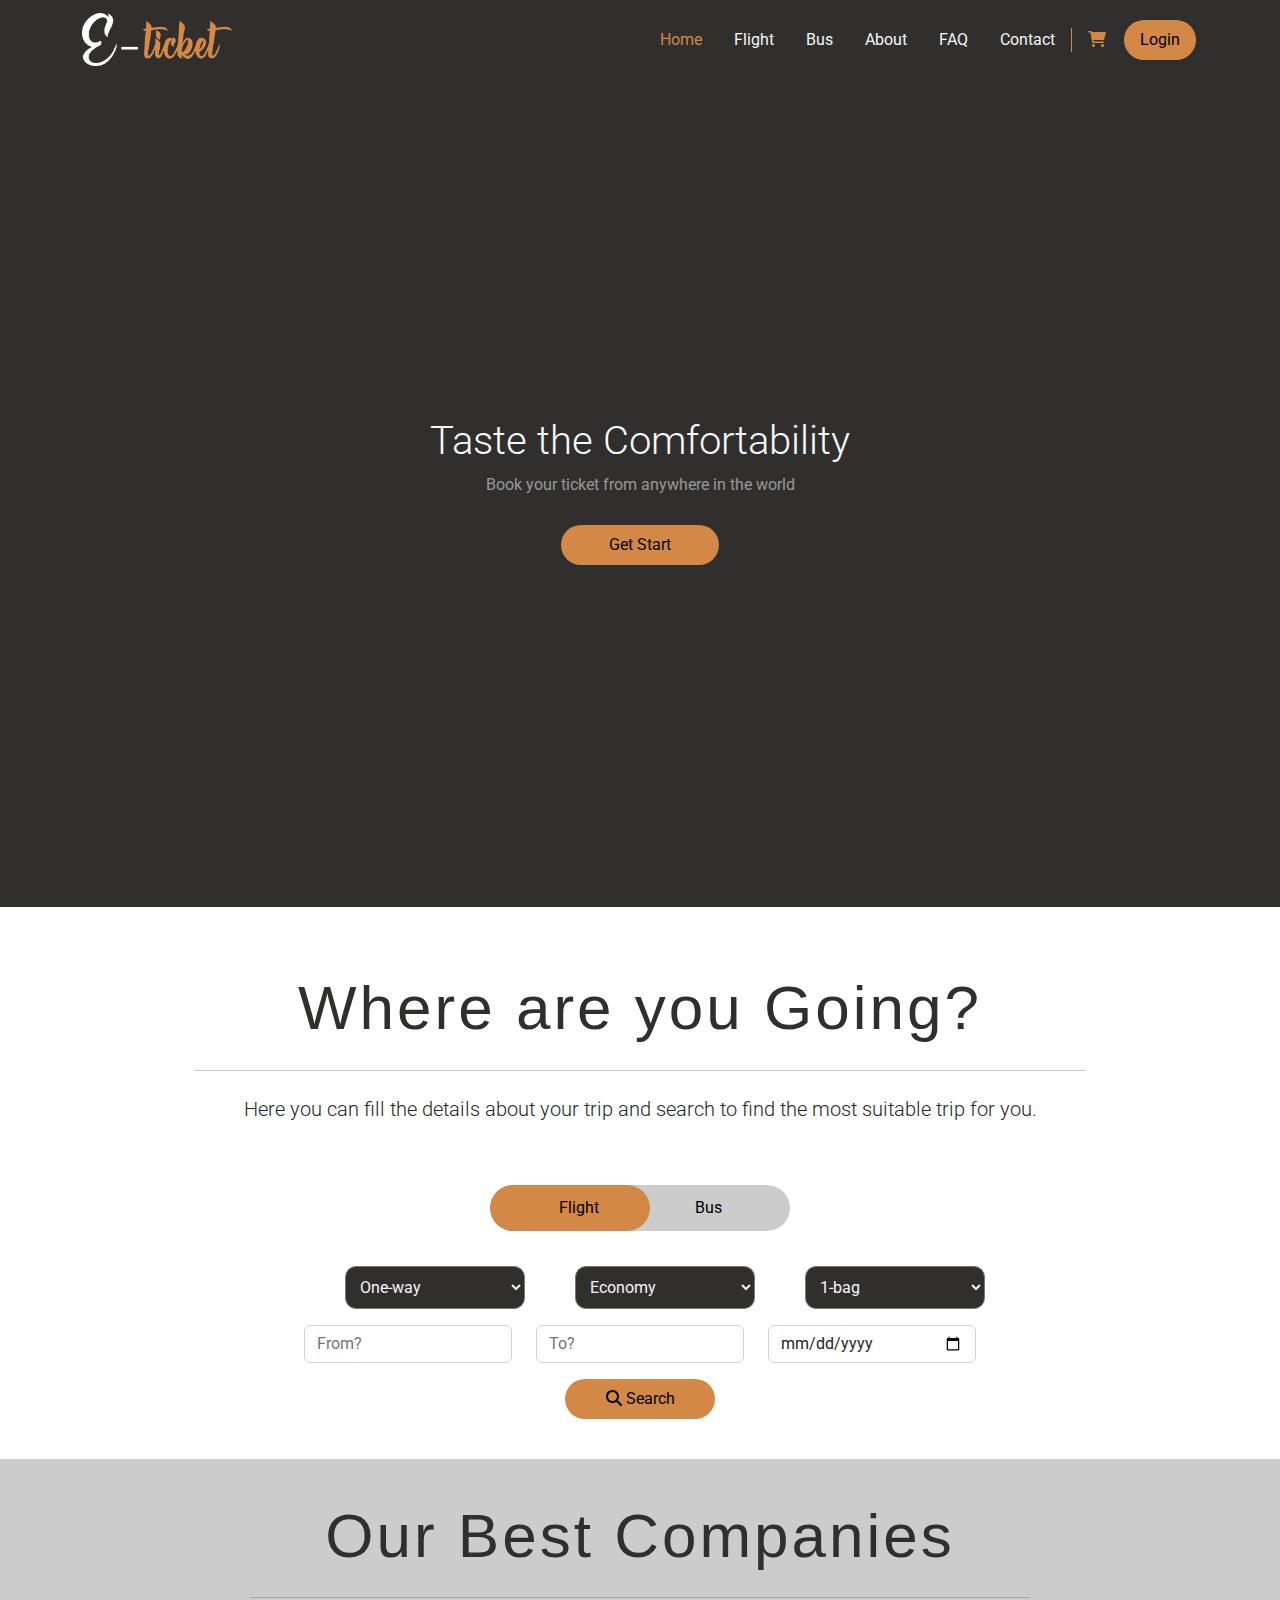
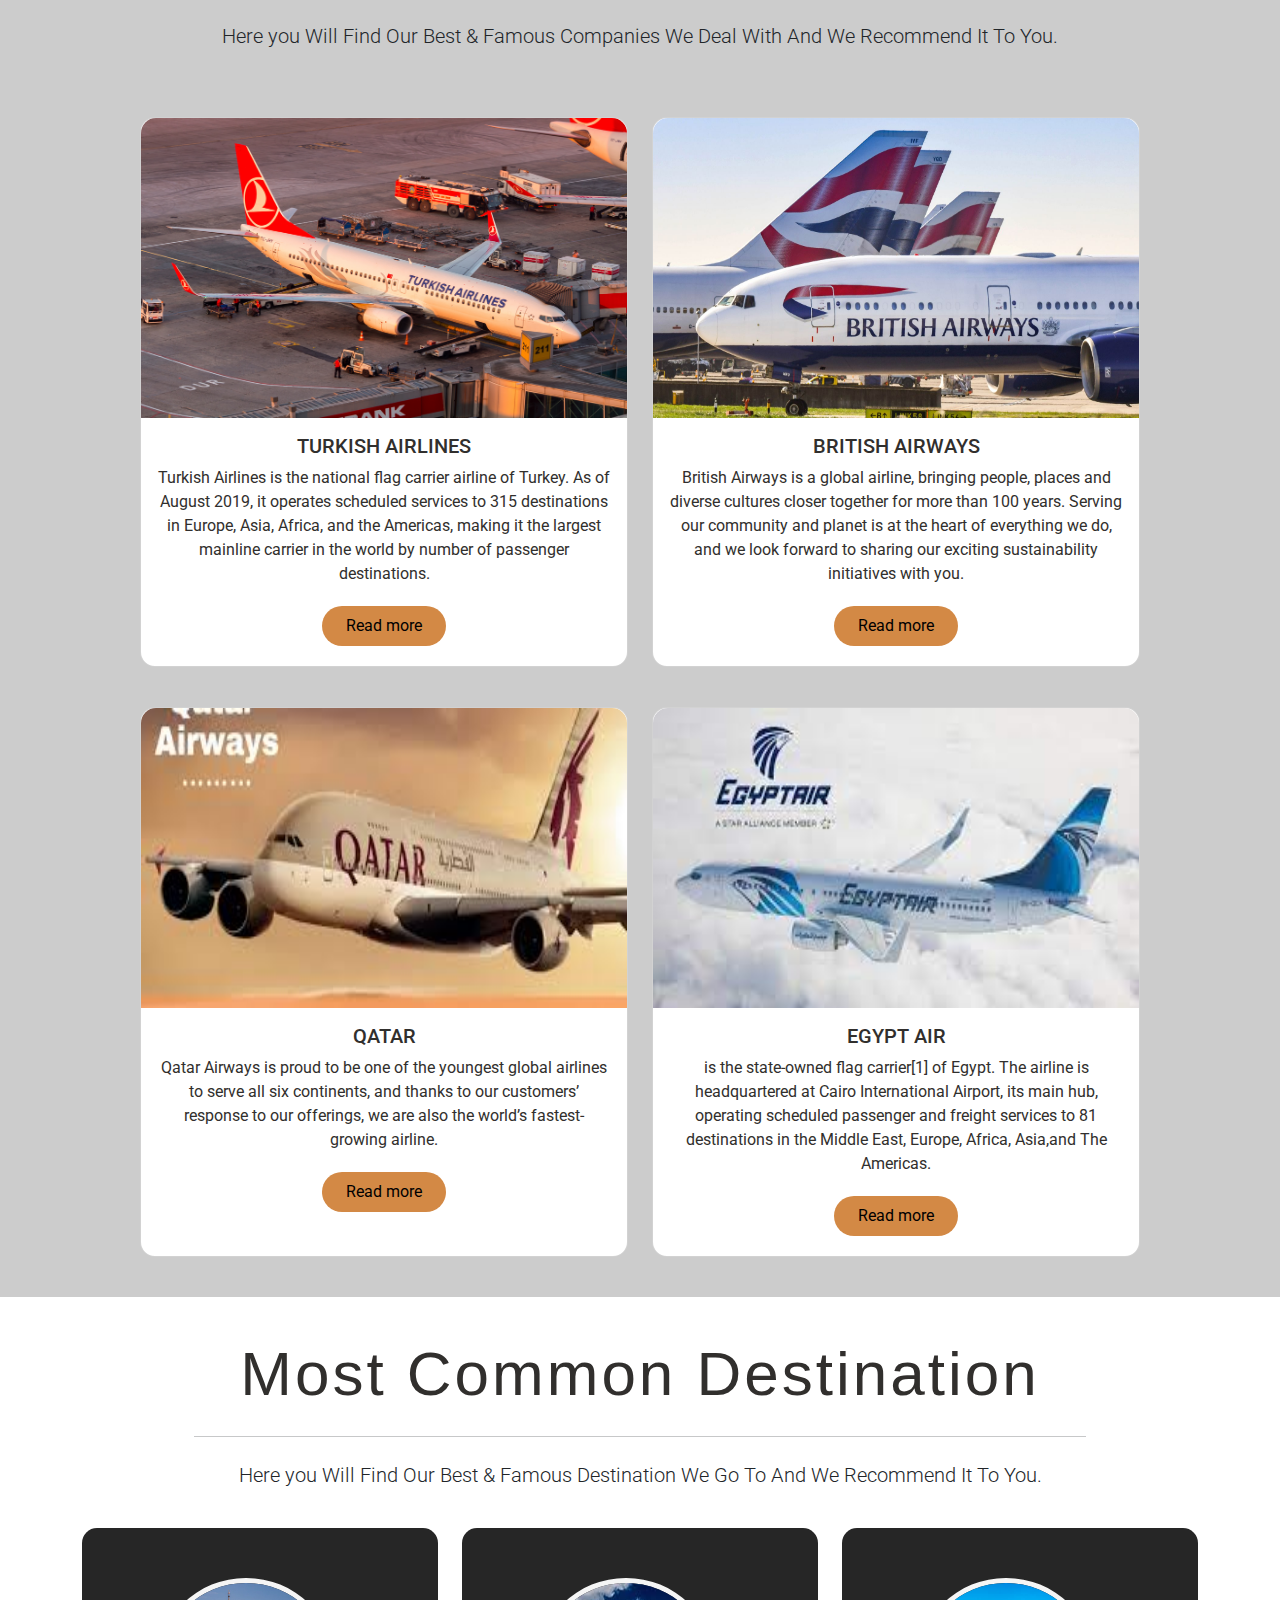
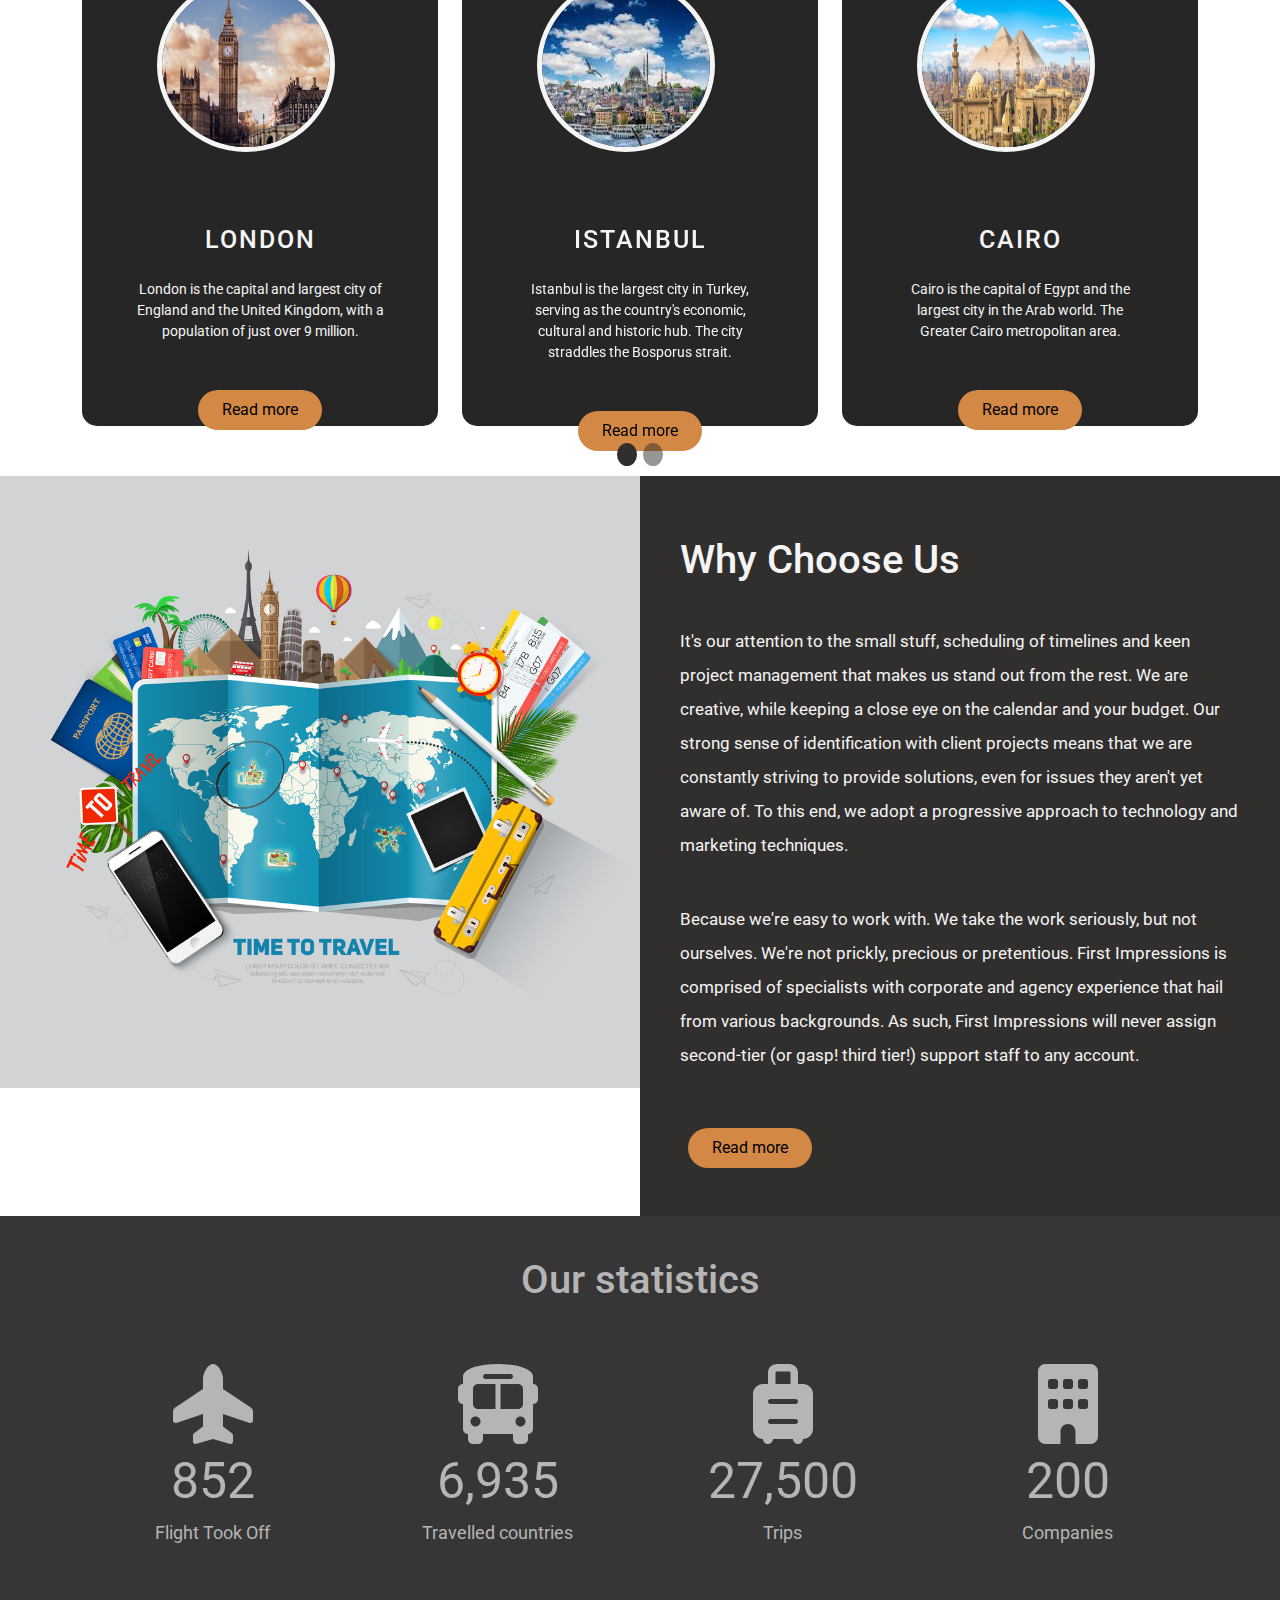
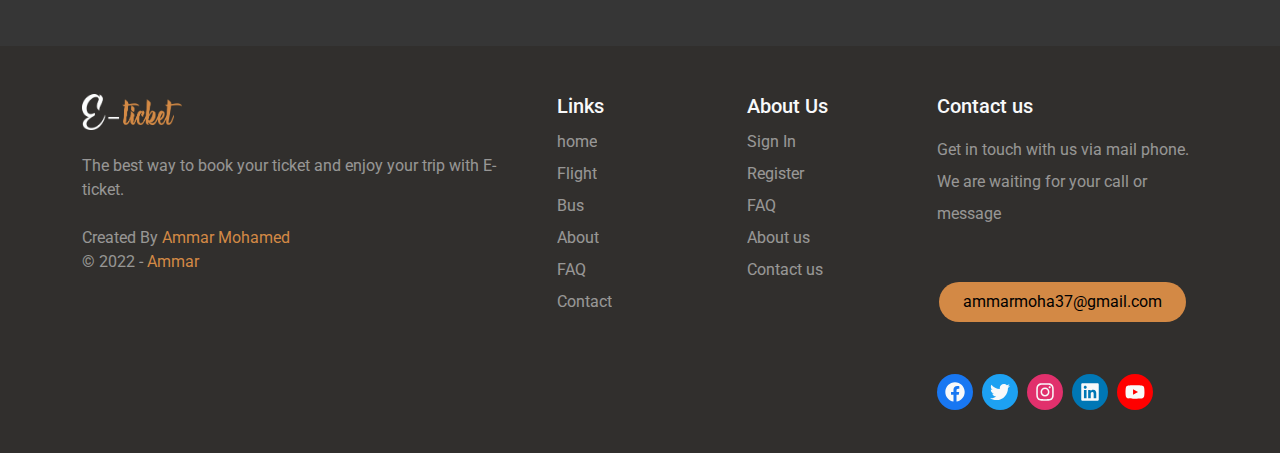
<file: index.html>
<!DOCTYPE html>
<html lang="en">
<head>
  <meta charset="UTF-8">
  <meta http-equiv="X-UA-Compatible" content="IE=edge">
  <meta name="viewport" content="width=device-width, initial-scale=1.0">
  <title>E-ticket</title>
  <link rel="icon" href="imgs/favicon.ico">
  <link rel="stylesheet" href="css/bootstrap.min.css">
  <link rel="stylesheet" href="css/all.min.css">
  <link rel="stylesheet" href="css/style.css">
  <link rel="preconnect" href="https://fonts.googleapis.com">
  <link rel="preconnect" href="https://fonts.gstatic.com" crossorigin>
  <link href="https://fonts.googleapis.com/css2?family=Roboto:wght@100;300;500;700&display=swap" rel="stylesheet">
  <script type="text/javascript" src="https://ajax.googleapis.com/ajax/libs/jquery/3.6.0/jquery.min.js"></script>
</head>
<body>
  <!-- Start Navbar -->
  <nav class="navbar navbar-expand-lg sticky-top">
    <div class="container">
      <a href="index.html">
        <img class="navbar-brand" width="150px" src="imgs/logo.png"></img>
      </a>  
      <button class="navbar-toggler" type="button" data-bs-toggle="collapse" data-bs-target="#main" aria-controls="main" aria-expanded="false" aria-label="Toggle navigation">
        <i class="fa-solid fa-bars"></i>
      </button>
      <div class="collapse navbar-collapse" id="main">
        <ul class="navbar-nav ms-auto mb-2 mb-lg-0">
          <li class="nav-item">
            <a class="nav-link p-2 p-lg-3 active" aria-current="page" href="index.html">Home</a>
          </li>
          <li class="nav-item">
            <a class="nav-link p-2 p-lg-3" href="flight.html">Flight</a>
          </li>
          <li class="nav-item">
            <a class="nav-link p-2 p-lg-3" href="bus.html">Bus</a>
          </li>
          <li class="nav-item">
            <a class="nav-link p-2 p-lg-3" href="about.html">About</a>
          </li>
          <li class="nav-item">
            <a class="nav-link p-2 p-lg-3" href="faq.html">FAQ</a>
          </li>
          <li class="nav-item">
            <a class="nav-link p-2 p-lg-3" href="contact.html">Contact</a>
          </li>
        </ul>
        <div class="search ps-3 pe-3 d-none d-lg-block">
          <a href="cart.html">
            <i class="fa-solid fa-cart-shopping"></i>
          </a>
        </div>
          <button class="button p-2 ps-3 pe-3"><a href="login.html">Login</a></button>
      </div>
    </div>
  </nav>
  <!-- End Navbar -->
  <!-- Start Leading -->
  <div class="landing d-flex justify-content-center align-items-center">
    <div class="text-center text-light">
      <h1 class="fw-light">Taste the Comfortability</h1>
      <p class="fs-6 text-white-50 mb-4">Book your ticket from anywhere in the world</p>
      <button class="button p-2 ps-5 pe-5">
        <a href="#">Get Start</a>
      </button>
    </div>
  </div>
  <!-- End leading -->
  <!-- Start search -->
  <div class="search-trip m-lg-4 d-lg-block text-center">
    <section class="intro text-center">
      <div class="container">
        <h1>Where are you Going?</h1>
        <hr>
        <p class="lead">
          Here you can fill the details about your trip and search to find the most suitable trip for you.
        </p>
      </div>
    </section>
    <!-- Start Switcher -->
    <div class="form-box">
      <div class="button-box">
        <div id="btn"></div>
        <button class="toggle-btn" type="button" onclick="leftClick()">Flight</button>
        <button class="toggle-btn" type="button" onclick="rightClick()">Bus</button>
      </div>
    </div>
    <!-- End Swither -->
    <div id="search-flight">
      <div class="m-3 d-flex justify-content-center align-items-center">
        <select>
          <option class="activeselect" value="one-way">One-way</option>
          <option value="round-trip">Round-trip</option>
        </select>
        <select>
          <option class="activeselect" value="economy">Economy</option>
          <option value="premiun-economy">Premium Economy</option>
          <option value="business">Business</option>
          <option value="first">First Class</option>
        </select>
        <select>
          <option class="activeselect" value="1">1-bag</option>
          <option value="2">2-bags</option>
          <option value="3">3-bags</option>
          <option value="4">4-bags</option>
          <option value="5">5-bags <span class="max">(max)</span> </option>
        </select>
      </div>
      <form class="search-form d-flex justify-content-center align-items-center">
        <div class="row">
          <div class="col">
            <input type="text" class="form-control" placeholder="From?" name="from">
          </div>
          <div class="col">
            <input type="text" class="form-control" placeholder="To?" name="to">
          </div>
          <div class="col">
            <input type="date" class="form-control" name="date">
          </div>
        </div>
      </form>
    </div>
    <div id="search-bus">
      <div class="m-3 d-flex justify-content-center align-items-center">
        <select>
          <option class="activeselect" value="one-way">One-way</option>
          <option value="round-trip">Round-trip</option>
        </select>

        <select>
          <option class="activeselect" value="1">1-bag</option>
          <option value="2">2-bags</option>
          <option value="3">3-bags <span class="max">(max)</span> </option>
        </select>
      </div>
      <form class="search-form d-flex justify-content-center align-items-center">
        <div class="row">
          <div class="col">
            <input type="text" class="form-control" placeholder="From?" name="from">
          </div>
          <div class="col">
            <input type="text" class="form-control" placeholder="To?" name="to">
          </div>
          <div class="col">
            <input type="date" class="form-control" name="date">
          </div>
        </div>
      </form>
    </div>
    <div>
      <button class="button search-btn m-3 p-2 ps-3 pe-3">
        <a href="#">
          <i class="fa-solid fa-magnifying-glass"></i>
          Search
        </a>
      </button>
    </div>
  </div>
  <!--End Search-->
  <!-- Start Best Companies -->
  <section class="comp">
    <div class="container best-companies">
      <section class="intro text-center">
        <div class="container">
          <h1>Our Best Companies</h1>
          <hr>
          <p class="lead">
            Here you Will Find Our Best & Famous Companies We Deal With And We Recommend It To You.
          </p>
        </div>
      </section>
      <div class="row">
        <div class="col-sm-6">
          <div class="card">
            <img src="imgs/turkish.jpeg" class="card-img-top" alt="...">
            <div class="card-body">
              <h5 class="card-title">TURKISH AIRLINES</h5>
              <p class="card-text">Turkish Airlines is the national flag carrier airline of Turkey. As of August 2019, it operates scheduled services to 315 destinations in Europe, Asia, Africa, and the Americas, making it the largest mainline carrier in the world by number of passenger destinations.</p>
              <button class="button m-1 p-2 ps-4 pe-4">
                <a href="about.html" class="">Read more</a>
              </button>
            </div>
          </div>
        </div>
        <div class="col-sm-6">
          <div class="card">
            <img src="imgs/british.jpg" class="card-img-top" alt="...">
            <div class="card-body">
              <h5 class="card-title">BRITISH AIRWAYS</h5>
              <p class="card-text">British Airways is a global airline, bringing people, places and diverse cultures closer together for more than 100 years. Serving our community and planet is at the heart of everything we do, and we look forward to sharing our exciting sustainability initiatives with you.</p>
              <button class="button m-1 p-2 ps-4 pe-4">
                <a href="about.html" class="">Read more</a>
              </button>
            </div>
          </div>
        </div>
        <div class="col-sm-6">
          <div class="card">
            <img src="imgs/qatar.jpeg" class="card-img-top" alt="...">
            <div class="card-body">
              <h5 class="card-title">QATAR</h5>
              <p class="card-text">Qatar Airways is proud to be one of the youngest global airlines to serve all six continents, and thanks to our customers’ response to our offerings, we are also the world’s fastest-growing airline.</p>
              <button class="button m-1 p-2 ps-4 pe-4">
                <a href="about.html" class="">Read more</a>
              </button>
            </div>
          </div>
        </div>
        <div class="col-sm-6">
          <div class="card">
            <img src="imgs/egypt.jpeg" class="card-img-top" alt="...">
            <div class="card-body">
              <h5 class="card-title">EGYPT AIR</h5>
              <p class="card-text">is the state-owned flag carrier[1] of Egypt. The airline is headquartered at Cairo International Airport, its main hub, operating scheduled passenger and freight services to 81 destinations in the Middle East, Europe, Africa, Asia,and The Americas.</p>
              <button class="button m-1 p-2 ps-4 pe-4">
                <a href="about.html" class="">Read more</a>
              </button>
            </div>
          </div>
        </div>
      </div>
    </div>
  </section>
  <!-- End Best Companies -->
  <!--Start Cards-->
  <section class="intro-btrip text-center">
    <div class="container">
      <h1>Most Common Destination</h1>
      <hr>
      <p class="lead">
        Here you Will Find Our Best & Famous Destination We Go To And We Recommend It To You.
      </p>
    </div>
  </section>
  <div class="container cards">
    <div class="row">
      <div class="col-md-12">
        <div id="carouselExampleIndicators" class="carousel slide" data-bs-ride="true">
          <div class="carousel-indicators">
            <button type="button" data-bs-target="#carouselExampleIndicators" data-bs-slide-to="0" class="active" aria-current="true" aria-label="Slide 1"></button>
            <button type="button" data-bs-target="#carouselExampleIndicators" data-bs-slide-to="1" aria-label="Slide 2"></button>
          </div>
          <div class="carousel-inner">
            <div class="carousel-item active">
              <div class="row">
                <div class="col-md-4">
                  <div class="single-box">
                    <div class="img-area">
                      <img src="imgs/london.jpg" alt="foto">
                    </div>
                    <div class="img-text">
                      <h2 class="pt-5">London</h2>
                      <p class="pt-3">London is the capital and largest city of England and the United Kingdom, with a population of just over 9 million.
                      </p>
                      <button class="button mt-5 p-2 ps-4 pe-4">
                        <a href="about.html" class="">Read more</a>
                      </button>
                    </div>
                  </div>
                </div>
                <div class="col-md-4">
                  <div class="single-box">
                    <div class="img-area">
                      <img src="imgs/istanbul.jpg" alt="">
                    </div>
                    <div class="img-text">
                      <h2 class="pt-5">Istanbul</h2>
                      <p class="pt-3">Istanbul is the largest city in Turkey, serving as the country's economic, cultural and historic hub. The city straddles the Bosporus strait.
                      </p>
                      <button class="button mt-5 p-2 ps-4 pe-4">
                        <a href="about.html" class="">Read more</a>
                      </button>
                    </div>
                  </div>
                </div>
                <div class="col-md-4">
                  <div class="single-box">
                    <div class="img-area">
                      <img src="imgs/cairo.jpg" alt="">
                    </div>
                    <div class="img-text">
                      <h2 class="pt-5">Cairo</h2>
                      <p class="pt-3">Cairo is the capital of Egypt and the largest city in the Arab world. The Greater Cairo metropolitan area.
                      </p>
                      <button class="button mt-5 p-2 ps-4 pe-4">
                        <a href="about.html" class="">Read more</a>
                      </button>
                    </div>
                  </div>
                </div>
              </div>
            </div>
            <div class="carousel-item ms-3">
              <div class="row">
                <div class="col-md-4">
                  <div class="single-box">
                    <div class="img-area">
                      <img src="imgs/dubai.jpeg"  alt="">
                    </div>
                    <div class="img-text">
                      <h2 class="pt-5">Dubai</h2>
                      <p class="pt-3">Dubai  is the most populated city in the United Arab Emirates (UAE) and the capital of the Emirate of Dubai.
                      </p>
                      <button class="button mt-5 p-2 ps-4 pe-4">
                        <a href="about.html" class="">Read more</a>
                      </button>
                    </div>
                  </div>
                </div>
                <div class="col-md-4">
                  <div class="single-box">
                    <div class="img-area">
                      <img src="imgs/newYork.jpeg" alt="">
                    </div>
                    <div class="img-text">
                      <h2 class="pt-5">New York</h2>
                      <p class="pt-3">New York ften called New York City (NYC) to distinguish it from the State of New York, is the most populous city in the United States. With a 2020 population of 8,804.
                      </p>
                      <button class="button mt-5 p-2 ps-4 pe-4">
                        <a href="about.html" class="">Read more</a>
                      </button>
                    </div>
                  </div>
                </div>
                <div class="col-md-4">
                  <div class="single-box">
                    <div class="img-area">
                      <img src="imgs/paris.jpeg" alt="">
                    </div>
                    <div class="img-text">
                      <h2 class="pt-5">Paris</h2>
                      <p class="pt-3">Paris is the capital and most populous city of France, making it the 34th most densely populated city in the world in 2020.
                      </p>
                      <button class="button mt-5 p-2 ps-4 pe-4">
                        <a href="about.html" class="">Read more</a>
                      </button>
                    </div>
                  </div>
                </div>
              </div>
            </div>
          </div>
        </div>
      </div>
    </div>
  </div>
  <!--End Cards-->
  <!-- Start 2nd Card Slider -->
  
  <!-- End 2nd Card Slider -->
  <!-- Start Why Choose us -->
  <div class="choose-us">
    <div class="container-fluid">
      <div class="row">
        <div class="info col-lg-6">
          <img src="imgs/choose.jpeg" alt="choose">
        </div>
        <div class="info col-lg-6">
          <h2 class="h1">Why Choose Us</h2>
          <p>It's our attention to the small stuff, scheduling of timelines and keen project management that makes us stand out from the rest.
            We are creative, while keeping a close eye on the calendar and your budget.
            Our strong sense of identification with client projects means that we are constantly striving to provide solutions, even for issues they aren't yet aware of.
            To this end, we adopt a progressive approach to technology and marketing techniques.  
          </p>
          <p>
            Because we're easy to work with. We take the work seriously, but not ourselves. We're not prickly, precious or pretentious.
            First Impressions is comprised of specialists with corporate and agency experience that hail from various backgrounds. As such, First Impressions will never assign second-tier (or gasp! third tier!) support staff to any account.
          </p>
          <button class="button ms-5 mb-5 m-3 p-2 ps-4 pe-4">
            <a href="about.html" class="">Read more</a>
          </button>
        </div>
      </div>
    </div>
  </div>
  <!-- End Why Choose us -->
  <!-- Start Stats Section -->
  <section class="statistics text-center">
      <div class="data">
        <div class="container">
          <h1>Our statistics</h1>
          <div class="row">
            <div class="col-md-3 col-sm-6">
              <div class="stats">
                <i class="fa-solid fa-plane-up fa-5x"></i>
                <p>852</p>
                <span>Flight Took Off</span>
              </div>
            </div>
            <div class="col-md-3 col-sm-6">
              <div class="stats">
                <i class="fa-solid fa-bus fa-5x"></i>
                <p>6,935</p>
                <span>Travelled countries</span>
              </div>
            </div>
            <div class="col-md-3 col-sm-6">
              <div class="stats">
                <i class="fa-solid fa-suitcase-rolling fa-5x"></i>
                <p>27,500</p>
                <span>Trips</span>
              </div>
            </div>
            <div class="col-md-3 col-sm-6">
              <div class="stats">
                <i class="fa-solid fa-building fa-5x"></i>
                <p>200</p>
                <span>Companies</span>
              </div>
            </div>
          </div>
        </div>
      </div>
  </section>
  <!-- End Stats Section -->
  <!--Start Scroll to top-->
  <div id="scroll-top">
    <i class="fa-solid fa-rocket fa-2x"></i>
  </div>
  <!--Start Scroll to top-->
  <!-- Start Footer -->
  <div class="footer pt-5 pb-4 text-white-50 text-center text-md-start">
    <div class="container">
      <div class="row">
        <div class="col-md-6 col-lg-5">
          <div class="info mb-3">
            <a href="#">
              <img src="imgs/logo.png" width="100px" alt="logo" class="mb-4">
            </a>
            <p class="mb-4">
              The best way to book your ticket and enjoy your trip with E-ticket.
            </p>
            <div class="copyright">
              Created By <span>Ammar Mohamed</span>
              <div>&copy; 2022 - <span>Ammar</span></div>
            </div>
          </div>
        </div>
        <div class="col-md-6 col-lg-2">
          <div class="links">
            <h5 class="text-light">Links</h5>
            <ul class="list-unstyled lh-lg">
              <li><a href="#">home</a></li>
              <li><a href="flight.html">Flight</a></li>
              <li><a href="bus.html">Bus</a></li>
              <li><a href="about.html">About</a></li>
              <li><a href="faq.html">FAQ</a></li>
              <li><a href="contact.html">Contact</a></li>
            </ul>
          </div>
        </div>
        <div class="col-md-6 col-lg-2">
          <div class="links">
            <h5 class="text-light">About Us</h5>
            <ul class="list-unstyled lh-lg">
              <li><a href="login.html">Sign In</a></li>
              <li><a href="login.html">Register</a></li>
              <li><a href="faq.html">FAQ</a></li>
              <li><a href="about.html">About us</a></li>
              <li><a href="contact.html">Contact us</a></li>
            </ul>
          </div>
        </div>
        <div class="col-md-6 col-lg-3">
          <div class="contact">
            <h5 class="text-light">Contact us</h5>
            <p class="lh-lg mt-3 mb-5">
              Get in touch with us via mail phone.
              We are waiting for your call or message
            </p>
            <button class="button p-2 ps-4 pe-4">
              <a href="#" class="">ammarmoha37@gmail.com</a>
            </button>
            <ul class="d-flex mt-5 list-unstyled gap-3">
              <li>
                <a class="d-inline-block text-light" href="#">
                  <i class="fa-brands fa-facebook fa-lg facebook rounded-circle p-2"></i>
                </a>
                <a class="d-inline-block text-light" href="#">
                  <i class="fa-brands fa-twitter fa-lg twitter rounded-circle p-2"></i>
                </a>
                <a class="d-inline-block text-light" href="#">
                  <i class="fa-brands fa-instagram fa-lg instagram rounded-circle p-2"></i>
                </a>
                <a class="d-inline-block text-light" href="#">
                  <i class="fa-brands fa-linkedin fa-lg linkedin rounded-circle p-2"></i>
                </a>
                <a class="d-inline-block text-light" href="#">
                  <i class="fa-brands fa-youtube fa-lg youtube rounded-circle p-2"></i>
                </a>
              </li>
            </ul>
          </div>
        </div>
      </div>
    </div>
  </div>
  <!-- End Footer -->
  <script src="js/script.js"></script>
  <script src="js/jQindex.js"></script>
  <script src="js/bootstrap.bundle.min.js"></script>
  <script src="js/all.min.js"></script>
</body>
</html>
</file>
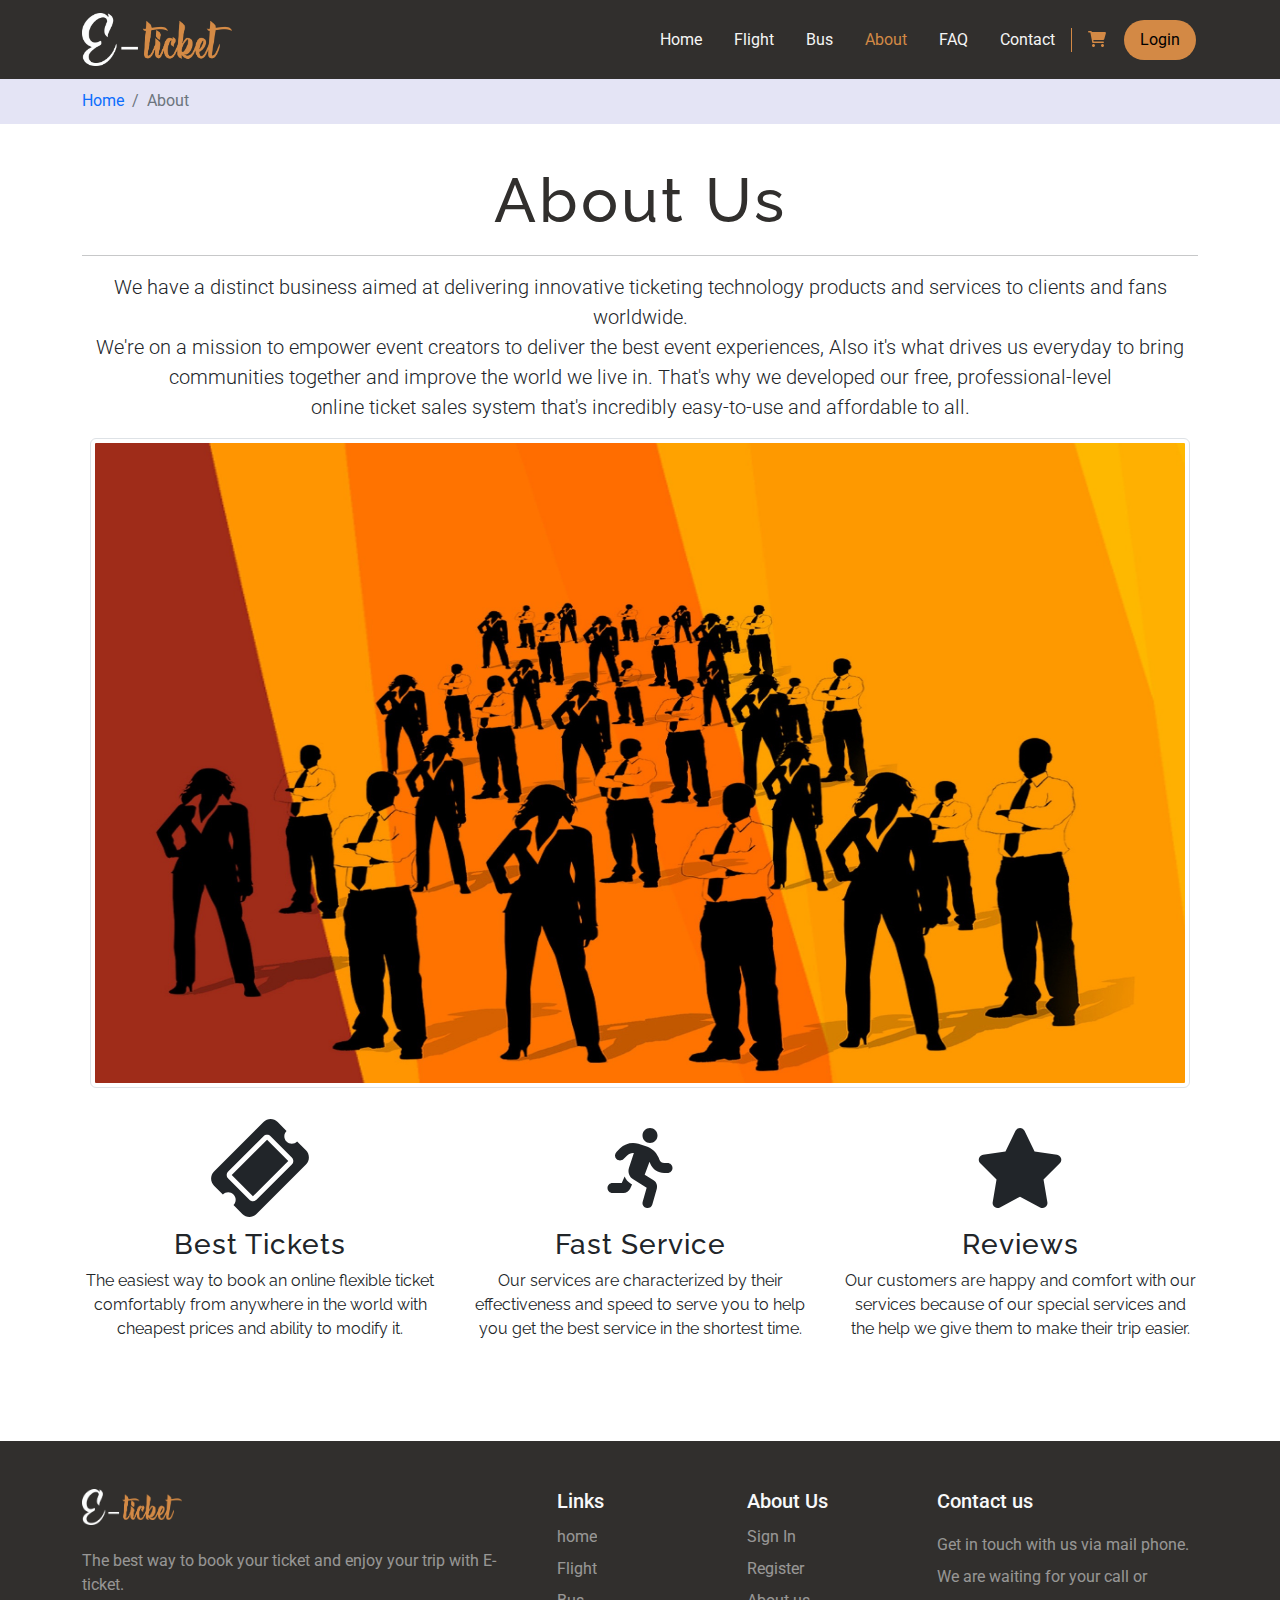
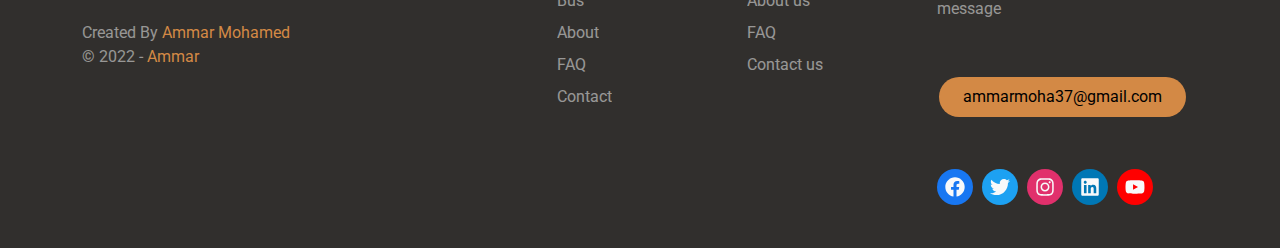
<file: about.html>
<!DOCTYPE html>
<html lang="en">
<head>
  <meta charset="UTF-8">
  <meta http-equiv="X-UA-Compatible" content="IE=edge">
  <meta name="viewport" content="width=device-width, initial-scale=1.0">
  <title>E-ticket - About Us</title>
  <link rel="icon" href="imgs/favicon.ico">
  <link rel="stylesheet" href="css/bootstrap.min.css">
  <link rel="stylesheet" href="css/all.min.css">
  <link rel="stylesheet" href="css/style.css">
  <link rel="stylesheet" href="css/about.css">
  <link rel="preconnect" href="https://fonts.googleapis.com">
  <link rel="preconnect" href="https://fonts.gstatic.com" crossorigin>
  <link rel="stylesheet" href="https://fonts.googleapis.com/css2?family=Roboto:wght@100;300;500;700&display=swap">
  <link rel="preconnect" href="https://fonts.googleapis.com">
  <link rel="preconnect" href="https://fonts.gstatic.com" crossorigin>
  <link rel="stylesheet" href="https://fonts.googleapis.com/css2?family=Raleway:wght@400;900&display=swap">
  <script type="text/javascript" src="https://ajax.googleapis.com/ajax/libs/jquery/3.6.0/jquery.min.js"></script>
</head>
<body>
  <!-- Start Navbar -->
  <nav class="navbar navbar-expand-lg sticky-top">
    <div class="container">
      <a href="index.html">
        <img class="navbar-brand" width="150px" src="imgs/logo.png"></img>
      </a>  
      <button class="navbar-toggler" type="button" data-bs-toggle="collapse" data-bs-target="#main" aria-controls="main" aria-expanded="false" aria-label="Toggle navigation">
        <i class="fa-solid fa-bars"></i>
      </button>
      <div class="collapse navbar-collapse" id="main">
        <ul class="navbar-nav ms-auto mb-2 mb-lg-0">
          <li class="nav-item">
            <a class="nav-link p-2 p-lg-3" href="index.html">Home</a>
          </li>
          <li class="nav-item">
            <a class="nav-link p-2 p-lg-3" href="flight.html">Flight</a>
          </li>
          <li class="nav-item">
            <a class="nav-link p-2 p-lg-3" href="bus.html">Bus</a>
          </li>
          <li class="nav-item">
            <a class="nav-link p-2 p-lg-3 active" aria-current="page" href="about.html">About</a>
          </li>
          <li class="nav-item">
            <a class="nav-link p-2 p-lg-3" href="faq.html">FAQ</a>
          </li>
          <li class="nav-item">
            <a class="nav-link p-2 p-lg-3" href="contact.html">Contact</a>
          </li>
        </ul>
        <div class="search ps-3 pe-3 d-none d-lg-block">
          <a href="cart.html">
            <i class="fa-solid fa-cart-shopping"></i>
          </a>
        </div>
          <button class="button p-2 ps-3 pe-3"><a href="login.html">Login</a></button>
      </div>
    </div>
  </nav>
  <!-- End Navbar -->
  <!-- Start Breadcrumb -->
  <div class="breadcrumb-holder ">
    <div class="container bread">
      <nav aria-label="breadcrumb">
        <ol class="breadcrumb">
          <li class="breadcrumb-item"><a class="text-decoration-none" href="index.html">Home</a></li>
          <li class="breadcrumb-item active" aria-current="page">About</li>
        </ol>
      </nav>
    </div>
  </div>
  <!-- End Breadcrumb -->
  <!-- Start About Us Intro -->
  <section class="about-us">
    <div class="container text-center">
      <h1>About Us</h1>
      <hr>
      <p class="lead">We have a distinct business aimed at delivering innovative ticketing technology products and services to clients and fans worldwide. <br>
        We're on a mission to empower event creators to deliver the best event experiences,
        Also it's what drives us everyday to bring <br> communities together and improve the world we live in.
        That's why we developed our free, professional-level <br> online ticket sales system that's incredibly easy-to-use and affordable to all.
      </p>
      <img class="img-thumbnail" src="imgs/team.jpg" alt="company team">
    </div>
  </section>
  <!-- End About Us Intro -->
  <!-- Start About Features -->
  <div class="about-features text-center">
    <div class="container">
      <div class="row">
        <div class="col-sm-4">
          <i class="fa-solid fa-ticket fa-5x"></i>
          <h3>Best Tickets</h3>
          <p>The easiest way to book an online flexible ticket comfortably from 
            anywhere in the world with cheapest prices and ability to modify it.</p>
        </div>
        <div class="col-sm-4">
          <i class="fa-solid fa-person-running fa-5x"></i>
          <h3>Fast Service</h3>
          <p>Our services are characterized by their effectiveness and speed to serve 
            you to help you get the best service in the shortest time.</p>
        </div>
        <div class="col-sm-4">
          <i class="fa-solid fa-star fa-5x"></i>
          <h3>Reviews</h3>
          <p>Our customers are happy and comfort with our services because of our 
            special services and the help we give them to make their trip easier.</p>
        </div>
      </div>
    </div>
  </div>
  <!-- End About Features -->
  <!--Start Scroll to top-->
  <div id="scroll-top">
    <i class="fa-solid fa-rocket fa-2x"></i>
  </div>
  <!--End Scroll to top-->
  <!-- Start Footer -->
  <div class="footer pt-5 pb-4 text-white-50 text-center text-md-start">
    <div class="container">
      <div class="row">
        <div class="col-md-6 col-lg-5">
          <div class="info mb-3">
            <a href="#">
              <img src="imgs/logo.png" width="100px" alt="logo" class="mb-4">
            </a>
            <p class="mb-4">
              The best way to book your ticket and enjoy your trip with E-ticket.
            </p>
            <div class="copyright">
              Created By <span>Ammar Mohamed</span>
              <div>&copy; 2022 - <span>Ammar</span></div>
            </div>
          </div>
        </div>
        <div class="col-md-6 col-lg-2">
          <div class="links">
            <h5 class="text-light">Links</h5>
            <ul class="list-unstyled lh-lg">
              <li><a href="#">home</a></li>
              <li><a href="#">Flight</a></li>
              <li><a href="#">Bus</a></li>
              <li><a href="#">About</a></li>
              <li><a href="#">FAQ</a></li>
              <li><a href="#">Contact</a></li>
            </ul>
          </div>
        </div>
        <div class="col-md-6 col-lg-2">
          <div class="links">
            <h5 class="text-light">About Us</h5>
            <ul class="list-unstyled lh-lg">
              <li><a href="#">Sign In</a></li>
              <li><a href="#">Register</a></li>
              <li><a href="#">About us</a></li>
              <li><a href="#">FAQ</a></li>
              <li><a href="#">Contact us</a></li>
            </ul>
          </div>
        </div>
        <div class="col-md-6 col-lg-3">
          <div class="contact">
            <h5 class="text-light">Contact us</h5>
            <p class="lh-lg mt-3 mb-5">
              Get in touch with us via mail phone.
              We are waiting for your call or message
            </p>
            <button class="button p-2 ps-4 pe-4">
              <a href="#" class="">ammarmoha37@gmail.com</a>
            </button>
            <ul class="d-flex mt-5 list-unstyled gap-3">
              <li>
                <a class="d-inline-block text-light" href="#">
                  <i class="fa-brands fa-facebook fa-lg facebook rounded-circle p-2"></i>
                </a>
                <a class="d-inline-block text-light" href="#">
                  <i class="fa-brands fa-twitter fa-lg twitter rounded-circle p-2"></i>
                </a>
                <a class="d-inline-block text-light" href="#">
                  <i class="fa-brands fa-instagram fa-lg instagram rounded-circle p-2"></i>
                </a>
                <a class="d-inline-block text-light" href="#">
                  <i class="fa-brands fa-linkedin fa-lg linkedin rounded-circle p-2"></i>
                </a>
                <a class="d-inline-block text-light" href="#">
                  <i class="fa-brands fa-youtube fa-lg youtube rounded-circle p-2"></i>
                </a>
              </li>
            </ul>
          </div>
        </div>
      </div>
    </div>
  </div>
  <!-- End Footer -->
  <script src="js/script.js"></script>
  <script src="js/bootstrap.bundle.min.js"></script>
  <script src="js/all.min.js"></script>
</body>
</html>
</file>
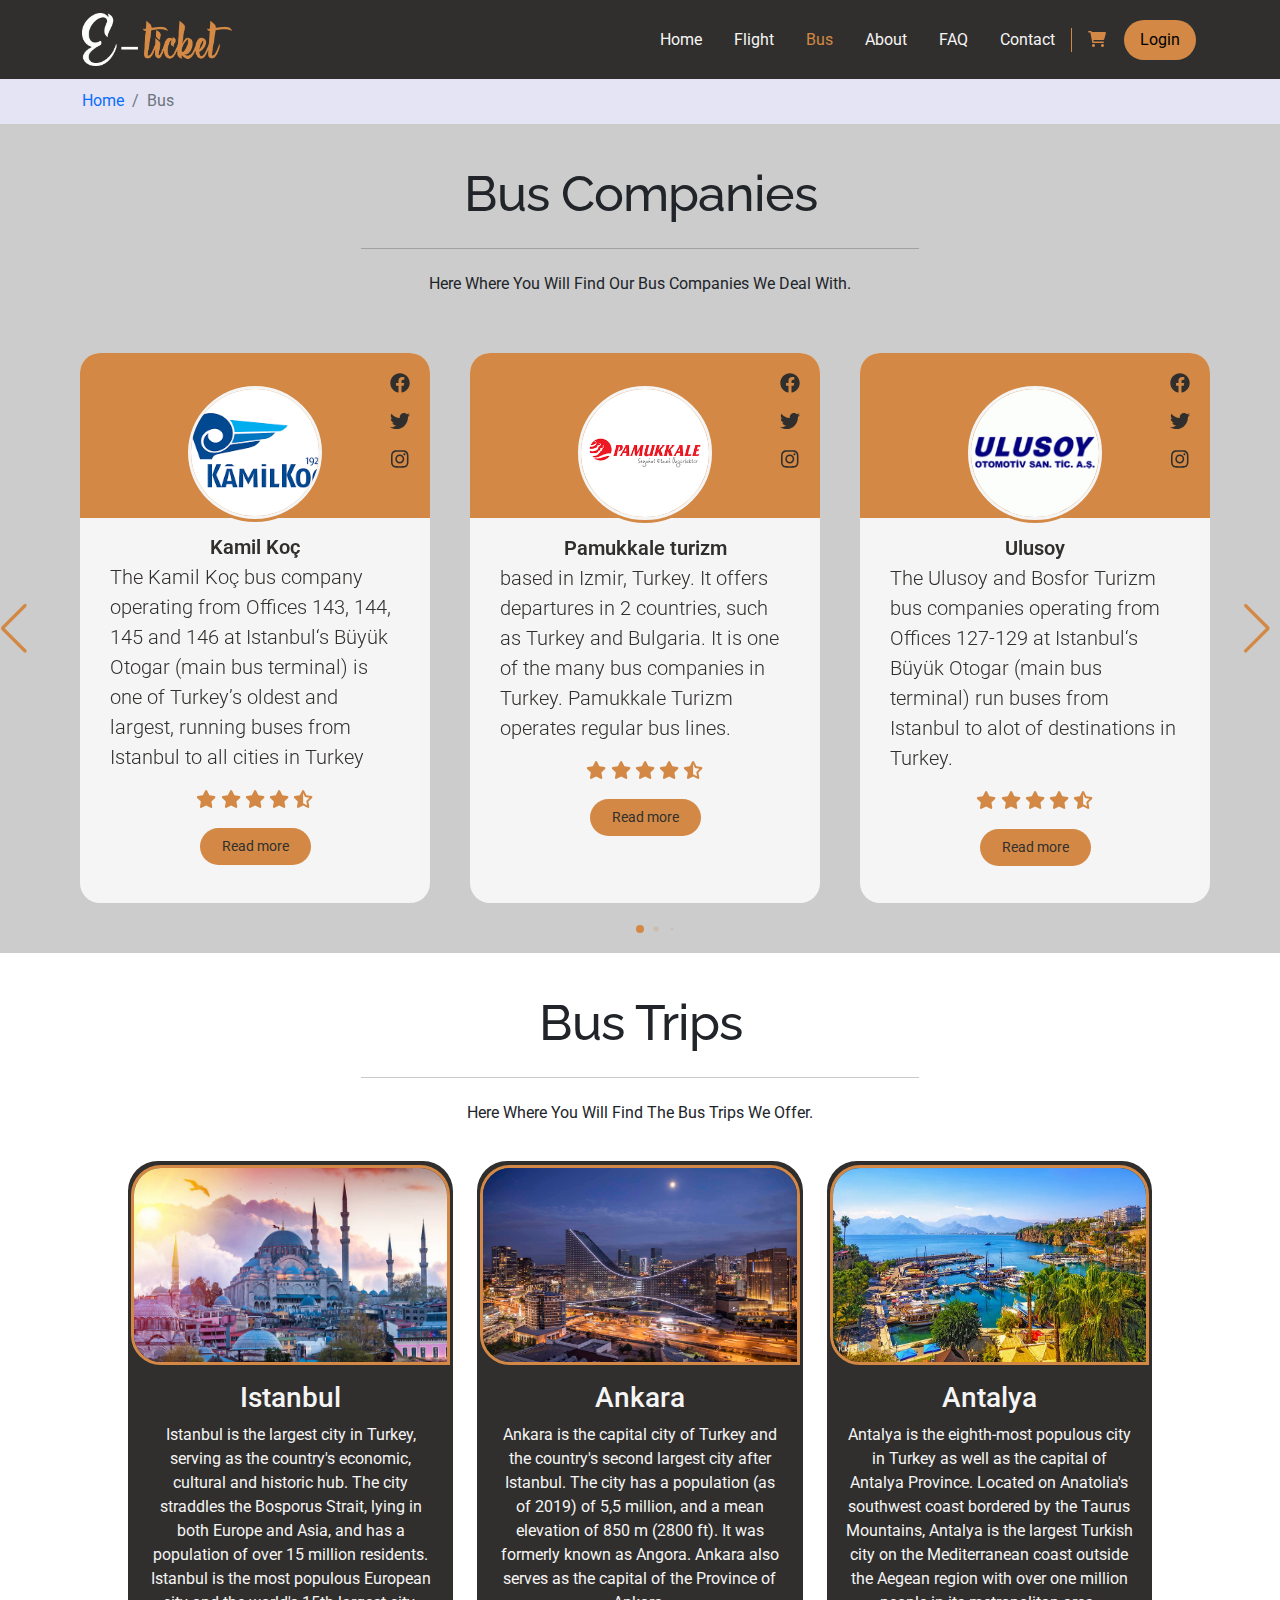
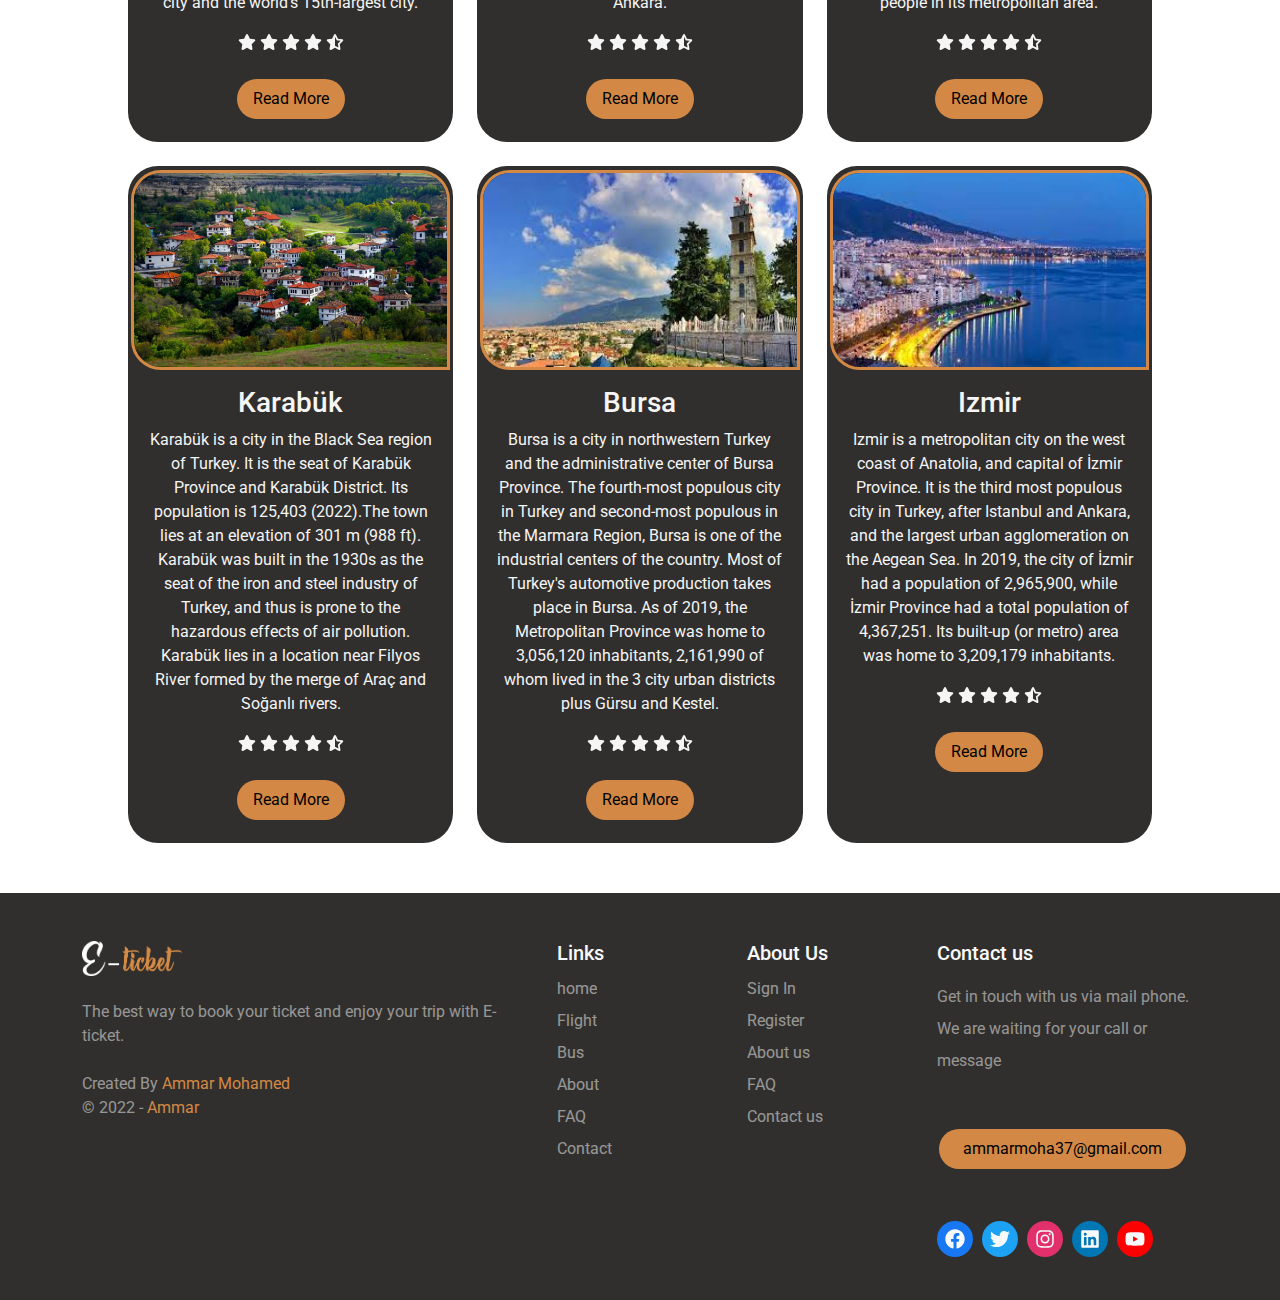
<file: bus.html>
<!DOCTYPE html>
<html lang="en">
<head>
  <meta charset="UTF-8">
  <meta http-equiv="X-UA-Compatible" content="IE=edge">
  <meta name="viewport" content="width=device-width, initial-scale=1.0">
  <title>E-ticket - Bus & Companies</title>
  <link rel="icon" href="imgs/favicon.ico">
  <link rel="stylesheet" href="css/bootstrap.min.css">
  <link rel="stylesheet" href="css/all.min.css">
  <link rel="stylesheet" href="css/style.css">
  <link rel="stylesheet" href="css/bus.css">
  <link rel="preconnect" href="https://fonts.googleapis.com">
  <link rel="preconnect" href="https://fonts.gstatic.com" crossorigin>
  <link rel="stylesheet" href="https://fonts.googleapis.com/css2?family=Roboto:wght@100;300;500;700&display=swap">
  <link rel="preconnect" href="https://fonts.googleapis.com">
  <link rel="preconnect" href="https://fonts.gstatic.com" crossorigin>
  <link rel="stylesheet" href="https://fonts.googleapis.com/css2?family=Raleway:wght@400;900&display=swap">
  <link rel="stylesheet" href="css/swiper-bundle.min.css">
  <script type="text/javascript" src="https://ajax.googleapis.com/ajax/libs/jquery/3.6.0/jquery.min.js"></script>
</head>
<body>
  <!-- Start Navbar -->
  <nav class="navbar navbar-expand-lg sticky-top">
    <div class="container">
      <a href="index.html">
        <img class="navbar-brand" width="150px" src="imgs/logo.png"></img>
      </a>  
      <button class="navbar-toggler" type="button" data-bs-toggle="collapse" data-bs-target="#main" aria-controls="main" aria-expanded="false" aria-label="Toggle navigation">
        <i class="fa-solid fa-bars"></i>
      </button>
      <div class="collapse navbar-collapse" id="main">
        <ul class="navbar-nav ms-auto mb-2 mb-lg-0">
          <li class="nav-item">
            <a class="nav-link p-2 p-lg-3" href="index.html">Home</a>
          </li>
          <li class="nav-item">
            <a class="nav-link p-2 p-lg-3" href="flight.html">Flight</a>
          </li>
          <li class="nav-item">
            <a class="nav-link p-2 p-lg-3 active" aria-current="page" href="bus.html">Bus</a>
          </li>
          <li class="nav-item">
            <a class="nav-link p-2 p-lg-3" href="about.html">About</a>
          </li>
          <li class="nav-item">
            <a class="nav-link p-2 p-lg-3" href="faq.html">FAQ</a>
          </li>
          <li class="nav-item">
            <a class="nav-link p-2 p-lg-3" href="contact.html">Contact</a>
          </li>
        </ul>
        <div class="search ps-3 pe-3 d-none d-lg-block">
          <a href="cart.html">
            <i class="fa-solid fa-cart-shopping"></i>
          </a>
        </div>
          <button class="button p-2 ps-3 pe-3"><a href="login.html">Login</a></button>
      </div>
    </div>
  </nav>
  <!-- End Navbar -->
  <!-- Start Breadcrumb -->
  <div class="breadcrumb-holder ">
    <div class="container bread">
      <nav aria-label="breadcrumb">
        <ol class="breadcrumb">
          <li class="breadcrumb-item"><a class="text-decoration-none" href="index.html">Home</a></li>
          <li class="breadcrumb-item active" aria-current="page">Bus</li>
        </ol>
      </nav>
    </div>
  </div>
  <!-- End Breadcrumb -->
  <!-- Start Companies Cards -->
  <section>
    <!-- Start Cart Intro -->
    <section class="copmanies text-center">
      <div class="container">
        <h1>Bus Companies</h1>
        <hr>
        <p> Here Where You Will Find Our Bus Companies We Deal With.</p>
      </div>
    </section>
    <!-- End cart Intro -->
    <div class="bus-companies">
      <div class="card-container swiper">
        <div class="slide-content">
          <div class="content swiper-wrapper">
            <div class="slide-card swiper-slide">
              <div class="card-content">
                <div class="image">
                  <img src="imgs/kamilkoclogo.png" alt="">
                </div>
                <div class="media-icons">
                  <i class="fa-brands fa-facebook brand fa-lg pb-2"></i>
                  <i class="fa-brands fa-twitter brand fa-lg pb-2"></i>
                  <i class="fa-brands fa-instagram brand fa-lg pb-2"></i>
                </div>
                <div class="company-name">
                  <span class="name">Kamil Koç</span>
                  <span class="summery"> 
                    The Kamil Koç bus company operating from Offices 143, 144, 145 and 146 at Istanbul‘s Büyük Otogar (main bus terminal) is one of Turkey’s oldest and largest, running buses from Istanbul to all cities in Turkey
                  </span>
                </div>
                <div class="rating">
                  <i class="fa-solid fa-star star"></i>
                  <i class="fa-solid fa-star star"></i>
                  <i class="fa-solid fa-star star"></i>
                  <i class="fa-solid fa-star star"></i>
                  <i class="fa-solid fa-star-half-stroke star"></i>
                </div>
                <div class="card-button">
                  <button class="readMore mb-2">Read more</button>
                </div>
              </div>
            </div>
            <div class="slide-card swiper-slide">
              <div class="card-content">
                <div class="image">
                  <img src="imgs/pamukkale.png" alt="">
                </div>
                <div class="media-icons">
                  <i class="fa-brands fa-facebook brand fa-lg pb-2"></i>
                  <i class="fa-brands fa-twitter brand fa-lg pb-2"></i>
                  <i class="fa-brands fa-instagram brand fa-lg pb-2"></i>
                </div>
                <div class="company-name">
                  <span class="name">Pamukkale turizm</span>
                  <span class="summery">
                    based in Izmir, Turkey. It offers departures in 2 countries, such as Turkey and Bulgaria. It is one of the many bus companies in Turkey. Pamukkale Turizm operates regular bus lines.
                  </span>
                </div>
                <div class="rating">
                  <i class="fa-solid fa-star star"></i>
                  <i class="fa-solid fa-star star"></i>
                  <i class="fa-solid fa-star star"></i>
                  <i class="fa-solid fa-star star"></i>
                  <i class="fa-solid fa-star-half-stroke star"></i>
                </div>
                <div class="card-button">
                  <button class="readMore">Read more</button>
                </div>
              </div>
            </div>
            <div class="slide-card swiper-slide">
              <div class="card-content">
                <div class="image">
                  <img src="imgs/ulusoy.png" alt="">
                </div>
                <div class="media-icons">
                  <i class="fa-brands fa-facebook brand fa-lg pb-2"></i>
                  <i class="fa-brands fa-twitter brand fa-lg pb-2"></i>
                  <i class="fa-brands fa-instagram brand fa-lg pb-2"></i>
                </div>
                <div class="company-name">
                  <span class="name">Ulusoy</span>
                  <span class="summery">The Ulusoy and Bosfor Turizm bus companies operating from Offices 127-129 at Istanbul‘s Büyük Otogar (main bus terminal) run buses from Istanbul to alot of destinations in Turkey.</span>
                </div>
                <div class="rating"> 
                  <i class="fa-solid fa-star star"></i>
                  <i class="fa-solid fa-star star"></i>
                  <i class="fa-solid fa-star star"></i>
                  <i class="fa-solid fa-star star"></i>
                  <i class="fa-solid fa-star-half-stroke star"></i>
                </div>
                <div class="card-button">
                  <button class="readMore">Read more</button>
                </div>
              </div>
            </div>
            <div class="slide-card swiper-slide">
              <div class="card-content">
                <div class="image">
                  <img src="imgs/metro.png" alt="">
                </div>
                <div class="media-icons">
                  <i class="fa-brands fa-facebook brand fa-lg pb-2"></i>
                  <i class="fa-brands fa-twitter brand fa-lg pb-2"></i>
                  <i class="fa-brands fa-instagram brand fa-lg pb-2"></i>
                </div>
                <div class="company-name">
                  <span class="name">Metro</span>
                  <span class="summery">Being the biggest land transportation company in terms of revenue size and number of passengers transported, the leading company of Turkey’s transportation sector Metro Tourism has 1463 buses in total.</span>
                </div>
                <div class="rating">
                  <i class="fa-solid fa-star star"></i>
                  <i class="fa-solid fa-star star"></i>
                  <i class="fa-solid fa-star star"></i>
                  <i class="fa-solid fa-star star"></i>
                  <i class="fa-solid fa-star-half-stroke star"></i>
                </div>
                <div class="card-button">
                  <button class="readMore">Read more</button>
                </div>
              </div>
            </div>
          </div>
        </div>
        <div id="next" class="swiper-button-next"></div>
        <div id="prev" class="swiper-button-prev"></div>
        <div id="dot" class="swiper-pagination dot"></div>
      </div>
    </div>
  </section>
  <!-- End Companies Cards -->
  <!-- Start Buses Cards -->
  <div class="bus">
    <!-- Start Buess Intro -->
    <section class="buses text-center">
      <div class="container">
        <h1>Bus Trips</h1>
        <hr>
        <p> Here Where You Will Find The Bus Trips We Offer.</p>
      </div>
    </section>
    <!-- End buses Intro -->
    <div class="cards-container">
      <div class="row row-cols-1 row-cols-md-3 g-4">
        <div class="col">
          <div class="card">
            <img src="imgs/istanbulcard.jpg" class="card-img-top" alt="...">
            <div class="card-body">
              <h3 class="card-title">Istanbul</h3>
              <p class="card-text">Istanbul is the largest city in Turkey, serving as the country's economic, cultural and historic hub. The city straddles the Bosporus Strait, lying in both Europe and Asia, and has a population of over 15 million residents. Istanbul is the most populous European city and the world's 15th-largest city.</p>
              <div class="rating">
                <i class="fa-solid fa-star star"></i>
                <i class="fa-solid fa-star star"></i>
                <i class="fa-solid fa-star star"></i>
                <i class="fa-solid fa-star star"></i>
                <i class="fa-solid fa-star-half-stroke star"></i>
              </div>
              <button class="button mt-4 p-2 ps-3 pe-3"><a href="#">Read More</a></button>
            </div>
          </div>
        </div>
        <div class="col">
          <div class="card">
            <img src="imgs/ankara.jpg" class="card-img-top" alt="...">
            <div class="card-body">
              <h3 class="card-title">Ankara</h3>
              <p class="card-text">Ankara is the capital city of Turkey and the country's second largest city after Istanbul. The city has a population (as of 2019) of 5,5 million, and a mean elevation of 850 m (2800 ft). It was formerly known as Angora. Ankara also serves as the capital of the Province of Ankara.</p>
              <div class="rating">
                <i class="fa-solid fa-star star"></i>
                <i class="fa-solid fa-star star"></i>
                <i class="fa-solid fa-star star"></i>
                <i class="fa-solid fa-star star"></i>
                <i class="fa-solid fa-star-half-stroke star"></i>
              </div>
              <button class="button mt-4 p-2 ps-3 pe-3"><a href="#">Read More</a></button>
            </div>
          </div>
        </div>
        <div class="col">
          <div class="card">
            <img src="imgs/antalya.jpg" class="card-img-top" alt="...">
            <div class="card-body">
              <h3 class="card-title">Antalya</h3>
              <p class="card-text">Antalya is the eighth-most populous city in Turkey as well as the capital of Antalya Province. Located on Anatolia's southwest coast bordered by the Taurus Mountains, Antalya is the largest Turkish city on the Mediterranean coast outside the Aegean region with over one million people in its metropolitan area.</p>
              <div class="rating">
                <i class="fa-solid fa-star star"></i>
                <i class="fa-solid fa-star star"></i>
                <i class="fa-solid fa-star star"></i>
                <i class="fa-solid fa-star star"></i>
                <i class="fa-solid fa-star-half-stroke star"></i>
              </div>
              <button class="button mt-4 p-2 ps-3 pe-3"><a href="#">Read More</a></button>
            </div>
          </div>
        </div>
        <div class="col">
          <div class="card">
            <img src="imgs/karabuk.jpg" class="card-img-top" alt="...">
            <div class="card-body">
              <h3 class="card-title">Karabük</h3>
              <p class="card-text">Karabük is a city in the Black Sea region of Turkey. It is the seat of Karabük Province and Karabük District. Its population is 125,403 (2022).The town lies at an elevation of 301 m (988 ft). Karabük was built in the 1930s as the seat of the iron and steel industry of Turkey, and thus is prone to the hazardous effects of air pollution. Karabük lies in a location near Filyos River formed by the merge of Araç and Soğanlı rivers.</p>
              <div class="rating">
                <i class="fa-solid fa-star star"></i>
                <i class="fa-solid fa-star star"></i>
                <i class="fa-solid fa-star star"></i>
                <i class="fa-solid fa-star star"></i>
                <i class="fa-solid fa-star-half-stroke star"></i>
              </div>
              <button class="button mt-4 p-2 ps-3 pe-3"><a href="#">Read More</a></button>
            </div>
          </div>
        </div>
        <div class="col">
          <div class="card">
            <img src="imgs/bursa.jpeg" class="card-img-top" alt="...">
            <div class="card-body">
              <h3 class="card-title">Bursa</h3>
              <p class="card-text">Bursa is a city in northwestern Turkey and the administrative center of Bursa Province. The fourth-most populous city in Turkey and second-most populous in the Marmara Region, Bursa is one of the industrial centers of the country. Most of Turkey's automotive production takes place in Bursa. As of 2019, the Metropolitan Province was home to 3,056,120 inhabitants, 2,161,990 of whom lived in the 3 city urban districts plus Gürsu and Kestel.</p>
              <div class="rating">
                <i class="fa-solid fa-star star"></i>
                <i class="fa-solid fa-star star"></i>
                <i class="fa-solid fa-star star"></i>
                <i class="fa-solid fa-star star"></i>
                <i class="fa-solid fa-star-half-stroke star"></i>
              </div>
              <button class="button mt-4 p-2 ps-3 pe-3"><a href="#">Read More</a></button>
            </div>
          </div>
        </div>
        <div class="col">
          <div class="card">
            <img src="imgs/izmir.jpeg" class="card-img-top" alt="...">
            <div class="card-body">
              <h3 class="card-title">Izmir</h3>
              <p class="card-text">Izmir is a metropolitan city on the west coast of Anatolia, and capital of İzmir Province. It is the third most populous city in Turkey, after Istanbul and Ankara, and the largest urban agglomeration on the Aegean Sea. In 2019, the city of İzmir had a population of 2,965,900, while İzmir Province had a total population of 4,367,251. Its built-up (or metro) area was home to 3,209,179 inhabitants.</p>
              <div class="rating">
                <i class="fa-solid fa-star star"></i>
                <i class="fa-solid fa-star star"></i>
                <i class="fa-solid fa-star star"></i>
                <i class="fa-solid fa-star star"></i>
                <i class="fa-solid fa-star-half-stroke star"></i>
              </div>
              <button class="button mt-4 p-2 ps-3 pe-3"><a href="#">Read More</a></button>
            </div>
          </div>
        </div>
        
      </div>
    </div>
  </div>
  <!-- End Buses Cards -->
  <!--Start Scroll to top-->
  <div id="scroll-top">
    <i class="fa-solid fa-rocket fa-2x"></i>
  </div>
  <!--End Scroll to top-->
  <!-- Start Footer -->
  <div class="footer pt-5 pb-4 text-white-50 text-center text-md-start">
    <div class="container">
      <div class="row">
        <div class="col-md-6 col-lg-5">
          <div class="info mb-3">
            <a href="#">
              <img src="imgs/logo.png" width="100px" alt="logo" class="mb-4">
            </a>
            <p class="mb-4">
              The best way to book your ticket and enjoy your trip with E-ticket.
            </p>
            <div class="copyright">
              Created By <span>Ammar Mohamed</span>
              <div>&copy; 2022 - <span>Ammar</span></div>
            </div>
          </div>
        </div>
        <div class="col-md-6 col-lg-2">
          <div class="links">
            <h5 class="text-light">Links</h5>
            <ul class="list-unstyled lh-lg">
              <li><a href="#">home</a></li>
              <li><a href="#">Flight</a></li>
              <li><a href="#">Bus</a></li>
              <li><a href="#">About</a></li>
              <li><a href="#">FAQ</a></li>
              <li><a href="#">Contact</a></li>
            </ul>
          </div>
        </div>
        <div class="col-md-6 col-lg-2">
          <div class="links">
            <h5 class="text-light">About Us</h5>
            <ul class="list-unstyled lh-lg">
              <li><a href="#">Sign In</a></li>
              <li><a href="#">Register</a></li>
              <li><a href="#">About us</a></li>
              <li><a href="#">FAQ</a></li>
              <li><a href="#">Contact us</a></li>
            </ul>
          </div>
        </div>
        <div class="col-md-6 col-lg-3">
          <div class="contact">
            <h5 class="text-light">Contact us</h5>
            <p class="lh-lg mt-3 mb-5">
              Get in touch with us via mail phone.
              We are waiting for your call or message
            </p>
            <button class="button p-2 ps-4 pe-4">
              <a href="#" class="">ammarmoha37@gmail.com</a>
            </button>
            <ul class="d-flex mt-5 list-unstyled gap-3">
              <li>
                <a class="d-inline-block text-light" href="#">
                  <i class="fa-brands fa-facebook fa-lg facebook rounded-circle p-2"></i>
                </a>
                <a class="d-inline-block text-light" href="#">
                  <i class="fa-brands fa-twitter fa-lg twitter rounded-circle p-2"></i>
                </a>
                <a class="d-inline-block text-light" href="#">
                  <i class="fa-brands fa-instagram fa-lg instagram rounded-circle p-2"></i>
                </a>
                <a class="d-inline-block text-light" href="#">
                  <i class="fa-brands fa-linkedin fa-lg linkedin rounded-circle p-2"></i>
                </a>
                <a class="d-inline-block text-light" href="#">
                  <i class="fa-brands fa-youtube fa-lg youtube rounded-circle p-2"></i>
                </a>
              </li>
            </ul>
          </div>
        </div>
      </div>
    </div>
  </div>
  <!-- End Footer -->
  <script src="js/script.js"></script>
  <script src="js/jQflight.js"></script>
  <script src="js/bootstrap.bundle.min.js"></script>
  <script src="js/all.min.js"></script>
  <script src="js/swiper-bundle.min.js"></script>
  <script src="js/flight.js"></script>
</body>
  
</html>
</file>
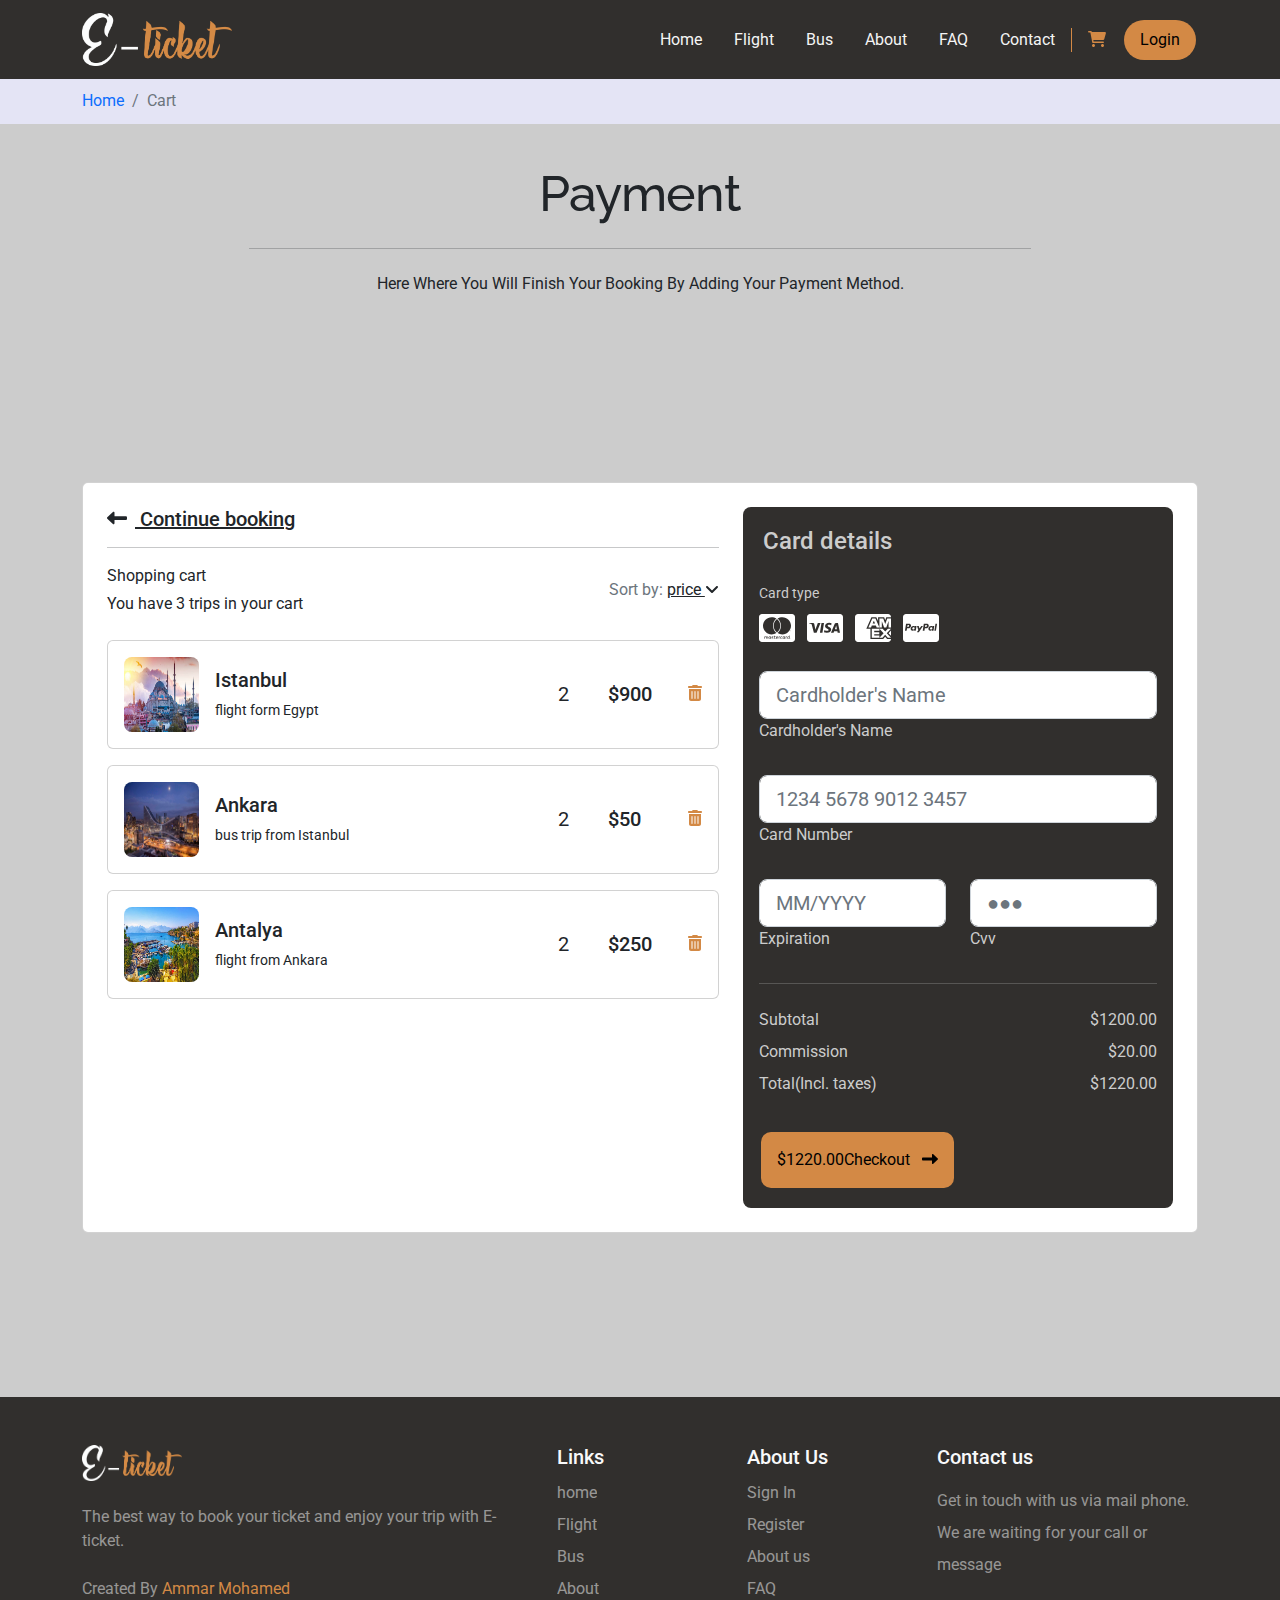
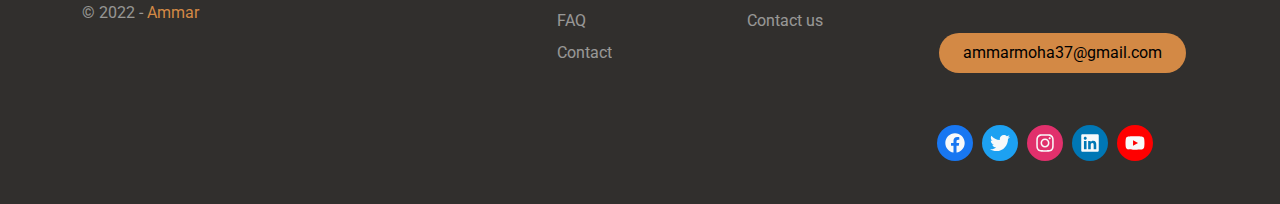
<file: cart.html>
<!DOCTYPE html>
<html lang="en">
<head>
  <meta charset="UTF-8">
  <meta http-equiv="X-UA-Compatible" content="IE=edge">
  <meta name="viewport" content="width=device-width, initial-scale=1.0">
  <title>E-ticket - Payment</title>
  <link rel="icon" href="imgs/favicon.ico">
  <link rel="stylesheet" href="css/bootstrap.min.css">
  <link rel="stylesheet" href="css/all.min.css">
  <link rel="stylesheet" href="css/style.css">
  <link rel="stylesheet" href="css/cart.css">
  <link rel="preconnect" href="https://fonts.googleapis.com">
  <link rel="preconnect" href="https://fonts.gstatic.com" crossorigin>
  <link rel="stylesheet" href="https://fonts.googleapis.com/css2?family=Roboto:wght@100;300;500;700&display=swap">
  <link rel="preconnect" href="https://fonts.googleapis.com">
  <link rel="preconnect" href="https://fonts.gstatic.com" crossorigin>
  <link rel="stylesheet" href="https://fonts.googleapis.com/css2?family=Raleway:wght@400;900&display=swap">
  <script type="text/javascript" src="https://ajax.googleapis.com/ajax/libs/jquery/3.6.0/jquery.min.js"></script>
</head>
<body>
  <!-- Start Navbar -->
  <nav class="navbar navbar-expand-lg sticky-top">
    <div class="container">
      <a href="index.html">
        <img class="navbar-brand" width="150px" src="imgs/logo.png"></img>
      </a>  
      <button class="navbar-toggler" type="button" data-bs-toggle="collapse" data-bs-target="#main" aria-controls="main" aria-expanded="false" aria-label="Toggle navigation">
        <i class="fa-solid fa-bars"></i>
      </button>
      <div class="collapse navbar-collapse" id="main">
        <ul class="navbar-nav ms-auto mb-2 mb-lg-0">
          <li class="nav-item">
            <a class="nav-link p-2 p-lg-3" href="index.html">Home</a>
          </li>
          <li class="nav-item">
            <a class="nav-link p-2 p-lg-3" href="flight.html">Flight</a>
          </li>
          <li class="nav-item">
            <a class="nav-link p-2 p-lg-3" href="bus.html">Bus</a>
          </li>
          <li class="nav-item">
            <a class="nav-link p-2 p-lg-3" href="about.html">About</a>
          </li>
          <li class="nav-item">
            <a class="nav-link p-2 p-lg-3" href="faq.html">FAQ</a>
          </li>
          <li class="nav-item">
            <a class="nav-link p-2 p-lg-3" href="contact.html">Contact</a>
          </li>
        </ul>
        <div class="search ps-3 pe-3 d-none d-lg-block">
          <a href="cart.html">
            <i class="fa-solid fa-cart-shopping"></i>
          </a>
        </div>
          <button class="button p-2 ps-3 pe-3"><a href="login.html">Login</a></button>
      </div>
    </div>
  </nav>
  <!-- End Navbar -->
  <!-- Start Breadcrumb -->
  <div class="breadcrumb-holder ">
    <div class="container bread">
      <nav aria-label="breadcrumb">
        <ol class="breadcrumb">
          <li class="breadcrumb-item"><a class="text-decoration-none" href="index.html">Home</a></li>
          <li class="breadcrumb-item active" aria-current="page">Cart</li>
        </ol>
      </nav>
    </div>
  </div>
  <!-- End Breadcrumb -->
  <!-- Start Cart Intro -->
  <section class="cart text-center">
    <div class="container">
      <h1>Payment</h1>
      <hr>
      <p> Here Where You Will Finish Your Booking By Adding Your Payment Method.</p>
    </div>
  </section>
  <!-- End cart Intro -->
  <!-- Start Shopping Cart-->
  <section class="h-100 h-custom">
    <div class="container py-5 h-100">
      <div class="row d-flex justify-content-center align-items-center h-100">
        <div class="col">
          <div class="card">
            <div class="card-body p-4">
              <div class="row">
                <div class="col-lg-7">
                  <h5 class="mb-3">
                    <a href="#!" class="text-body">
                      <i class="fas fa-long-arrow-alt-left me-2"></i>
                      Continue booking
                    </a>
                  </h5>
                  <hr>
                  <div class="d-flex justify-content-between align-items-center mb-4">
                    <div>
                      <p class="mb-1">Shopping cart</p>
                      <p class="mb-0">You have 3 trips in your cart</p>
                    </div>
                    <div>
                      <p class="mb-0"><span class="text-muted">Sort by:</span> <a href="#!"
                          class="text-body">price <i class="fas fa-angle-down mt-1"></i></a></p>
                    </div>
                  </div>
                  <div class="card mb-3">
                    <div class="card-body">
                      <div class="d-flex justify-content-between">
                        <div class="d-flex flex-row align-items-center">
                          <div>
                            <img
                              src="imgs/istanbulcard.jpg"
                              class="img-fluid rounded-3" alt="Shopping item">
                          </div>
                          <div class="ms-3">
                            <h5>Istanbul</h5>
                            <p class="small mb-0">flight form Egypt</p>
                          </div>
                        </div>
                        <div class="d-flex flex-row align-items-center">
                          <div class="person">
                            <h5 class="fw-normal mb-0">2</h5>
                          </div>
                          <div class="price">
                            <h5 class="mb-0">$900</h5>
                          </div>
                          <a href="#!"><i class="fas fa-trash-alt"></i></a>
                        </div>
                      </div>
                    </div>
                  </div>
                  <div class="card mb-3">
                    <div class="card-body">
                      <div class="d-flex justify-content-between">
                        <div class="d-flex flex-row align-items-center">
                          <div>
                            <img
                              src="imgs/ankara.jpg"
                              class="img-fluid rounded-3" alt="Shopping item">
                          </div>
                          <div class="ms-3">
                            <h5>Ankara</h5>
                            <p class="small mb-0">bus trip from Istanbul</p>
                          </div>
                        </div>
                        <div class="d-flex flex-row align-items-center">
                          <div class="person">
                            <h5 class="fw-normal mb-0">2</h5>
                          </div>
                          <div class="price">
                            <h5 class="mb-0">$50</h5>
                          </div>
                          <a href="#!"><i class="fas fa-trash-alt"></i></a>
                        </div>
                      </div>
                    </div>
                  </div>
                  <div class="card mb-3">
                    <div class="card-body">
                      <div class="d-flex justify-content-between">
                        <div class="d-flex flex-row align-items-center">
                          <div>
                            <img
                              src="imgs/antalya.jpg"
                              class="img-fluid rounded-3" alt="Shopping item">
                          </div>
                          <div class="ms-3">
                            <h5>Antalya</h5>
                            <p class="small mb-0">flight from Ankara</p>
                          </div>
                        </div>
                        <div class="d-flex flex-row align-items-center">
                          <div class="person">
                            <h5 class="fw-normal mb-0">2</h5>
                          </div>
                          <div class="price">
                            <h5 class="mb-0">$250</h5>
                          </div>
                          <a href="#!"><i class="fas fa-trash-alt"></i></a>
                        </div>
                      </div>
                    </div>
                  </div>
                  <!-- <div class="card mb-3">
                    <div class="card-body">
                      <div class="d-flex justify-content-between">
                        <div class="d-flex flex-row align-items-center">
                          <div>
                            <img
                              src="imgs/Fatih.jpg"
                              class="img-fluid rounded-3" alt="Shopping item">
                          </div>
                          <div class="ms-3">
                            <h5>Iphone 11 pro</h5>
                            <p class="small mb-0">256GB, Navy Blue</p>
                          </div>
                        </div>
                        <div class="d-flex flex-row align-items-center">
                          <div class="person">
                            <h5 class="fw-normal mb-0">2</h5>
                          </div>
                          <div class="price">
                            <h5 class="mb-0">$900</h5>
                          </div>
                          <a href="#!"><i class="fas fa-trash-alt"></i></a>
                        </div>
                      </div>
                    </div>
                  </div> -->
                </div>
                <div class="col-lg-5">
                  <div class="payment-card text-light rounded-3">
                    <div class="card-body">
                      <div class="d-flex justify-content-between align-items-center mb-4">
                        <h4 class="m-1">Card details</h4>
                      </div>
                      <p class="small mb-2">Card type</p>
                      <a href="#!" type="submit" class="text-white">
                        <i class="fab fa-cc-mastercard fa-2x me-2"></i>
                      </a>
                      <a href="#!" type="submit" class="text-white">
                        <i class="fab fa-cc-visa fa-2x me-2"></i>
                      </a>
                      <a href="#!" type="submit" class="text-white">
                        <i class="fab fa-cc-amex fa-2x me-2"></i>
                      </a>
                      <a href="#!" type="submit" class="text-white">
                        <i class="fab fa-cc-paypal fa-2x"></i>
                      </a>
                      <form class="mt-4">
                        <div class="form-outline form-white mb-4">
                          <input type="text" id="typeName" class="form-control form-control-lg" siez="17"
                            placeholder="Cardholder's Name" />
                          <label class="form-label" for="typeName">Cardholder's Name</label>
                        </div>
                        <div class="form-outline form-white mb-4">
                          <input type="text" id="typeText" class="form-control form-control-lg" siez="17"
                            placeholder="1234 5678 9012 3457" minlength="19" maxlength="19" />
                          <label class="form-label" for="typeText">Card Number</label>
                        </div>
                        <div class="row mb-4">
                          <div class="col-md-6">
                            <div class="form-outline form-white">
                              <input type="text" id="typeExp" class="form-control form-control-lg"
                                placeholder="MM/YYYY" size="7" id="exp" minlength="7" maxlength="7" />
                              <label class="form-label" for="typeExp">Expiration</label>
                            </div>
                          </div>
                          <div class="col-md-6">
                            <div class="form-outline form-white">
                              <input type="password" id="typeText" class="form-control form-control-lg"
                                placeholder="&#9679;&#9679;&#9679;" size="1" minlength="3" maxlength="3" />
                              <label class="form-label" for="typeText">Cvv</label>
                            </div>
                          </div>
                        </div>
                      </form>
                      <hr class="my-4">
                      <div class="d-flex justify-content-between">
                        <p class="mb-2">Subtotal</p>
                        <p class="mb-2">$1200.00</p>
                      </div>
                      <div class="d-flex justify-content-between">
                        <p class="mb-2">Commission</p>
                        <p class="mb-2">$20.00</p>
                      </div>
                      <div class="d-flex justify-content-between mb-4">
                        <p class="mb-2">Total(Incl. taxes)</p>
                        <p class="mb-2">$1220.00</p>
                      </div>
                      <button type="button" class="button p-3">
                        <div class="d-flex justify-content-between">
                          <span>$1220.00 </span>
                          <span> Checkout <i class="fas fa-long-arrow-alt-right ms-2"></i></span>
                        </div>
                      </button>
                    </div>
                  </div>
                </div>
              </div>
            </div>
          </div>
        </div>
      </div>
    </div>
  </section>
  <!-- End  Shopping Cart-->
  <!-- Start Footer -->
  <div class="footer pt-5 pb-4 text-white-50 text-center text-md-start">
    <div class="container">
      <div class="row">
        <div class="col-md-6 col-lg-5">
          <div class="info mb-3">
            <a href="#">
              <img src="imgs/logo.png" width="100px" alt="logo" class="mb-4">
            </a>
            <p class="mb-4">
              The best way to book your ticket and enjoy your trip with E-ticket.
            </p>
            <div class="copyright">
              Created By <span>Ammar Mohamed</span>
              <div>&copy; 2022 - <span>Ammar</span></div>
            </div>
          </div>
        </div>
        <div class="col-md-6 col-lg-2">
          <div class="links">
            <h5 class="text-light">Links</h5>
            <ul class="list-unstyled lh-lg">
              <li><a href="#">home</a></li>
              <li><a href="#">Flight</a></li>
              <li><a href="#">Bus</a></li>
              <li><a href="#">About</a></li>
              <li><a href="#">FAQ</a></li>
              <li><a href="#">Contact</a></li>
            </ul>
          </div>
        </div>
        <div class="col-md-6 col-lg-2">
          <div class="links">
            <h5 class="text-light">About Us</h5>
            <ul class="list-unstyled lh-lg">
              <li><a href="#">Sign In</a></li>
              <li><a href="#">Register</a></li>
              <li><a href="#">About us</a></li>
              <li><a href="#">FAQ</a></li>
              <li><a href="#">Contact us</a></li>
            </ul>
          </div>
        </div>
        <div class="col-md-6 col-lg-3">
          <div class="contact">
            <h5 class="text-light">Contact us</h5>
            <p class="lh-lg mt-3 mb-5">
              Get in touch with us via mail phone.
              We are waiting for your call or message
            </p>
            <button class="button p-2 ps-4 pe-4">
              <a href="#" class="">ammarmoha37@gmail.com</a>
            </button>
            <ul class="d-flex mt-5 list-unstyled gap-3">
              <li>
                <a class="d-inline-block text-light" href="#">
                  <i class="fa-brands fa-facebook fa-lg facebook rounded-circle p-2"></i>
                </a>
                <a class="d-inline-block text-light" href="#">
                  <i class="fa-brands fa-twitter fa-lg twitter rounded-circle p-2"></i>
                </a>
                <a class="d-inline-block text-light" href="#">
                  <i class="fa-brands fa-instagram fa-lg instagram rounded-circle p-2"></i>
                </a>
                <a class="d-inline-block text-light" href="#">
                  <i class="fa-brands fa-linkedin fa-lg linkedin rounded-circle p-2"></i>
                </a>
                <a class="d-inline-block text-light" href="#">
                  <i class="fa-brands fa-youtube fa-lg youtube rounded-circle p-2"></i>
                </a>
              </li>
            </ul>
          </div>
        </div>
      </div>
    </div>
  </div>
  <!-- End Footer -->
  <script src="js/script.js"></script>
  <script src="js/bootstrap.bundle.min.js"></script>
  <script src="js/all.min.js"></script>
</body>
</html>
</file>
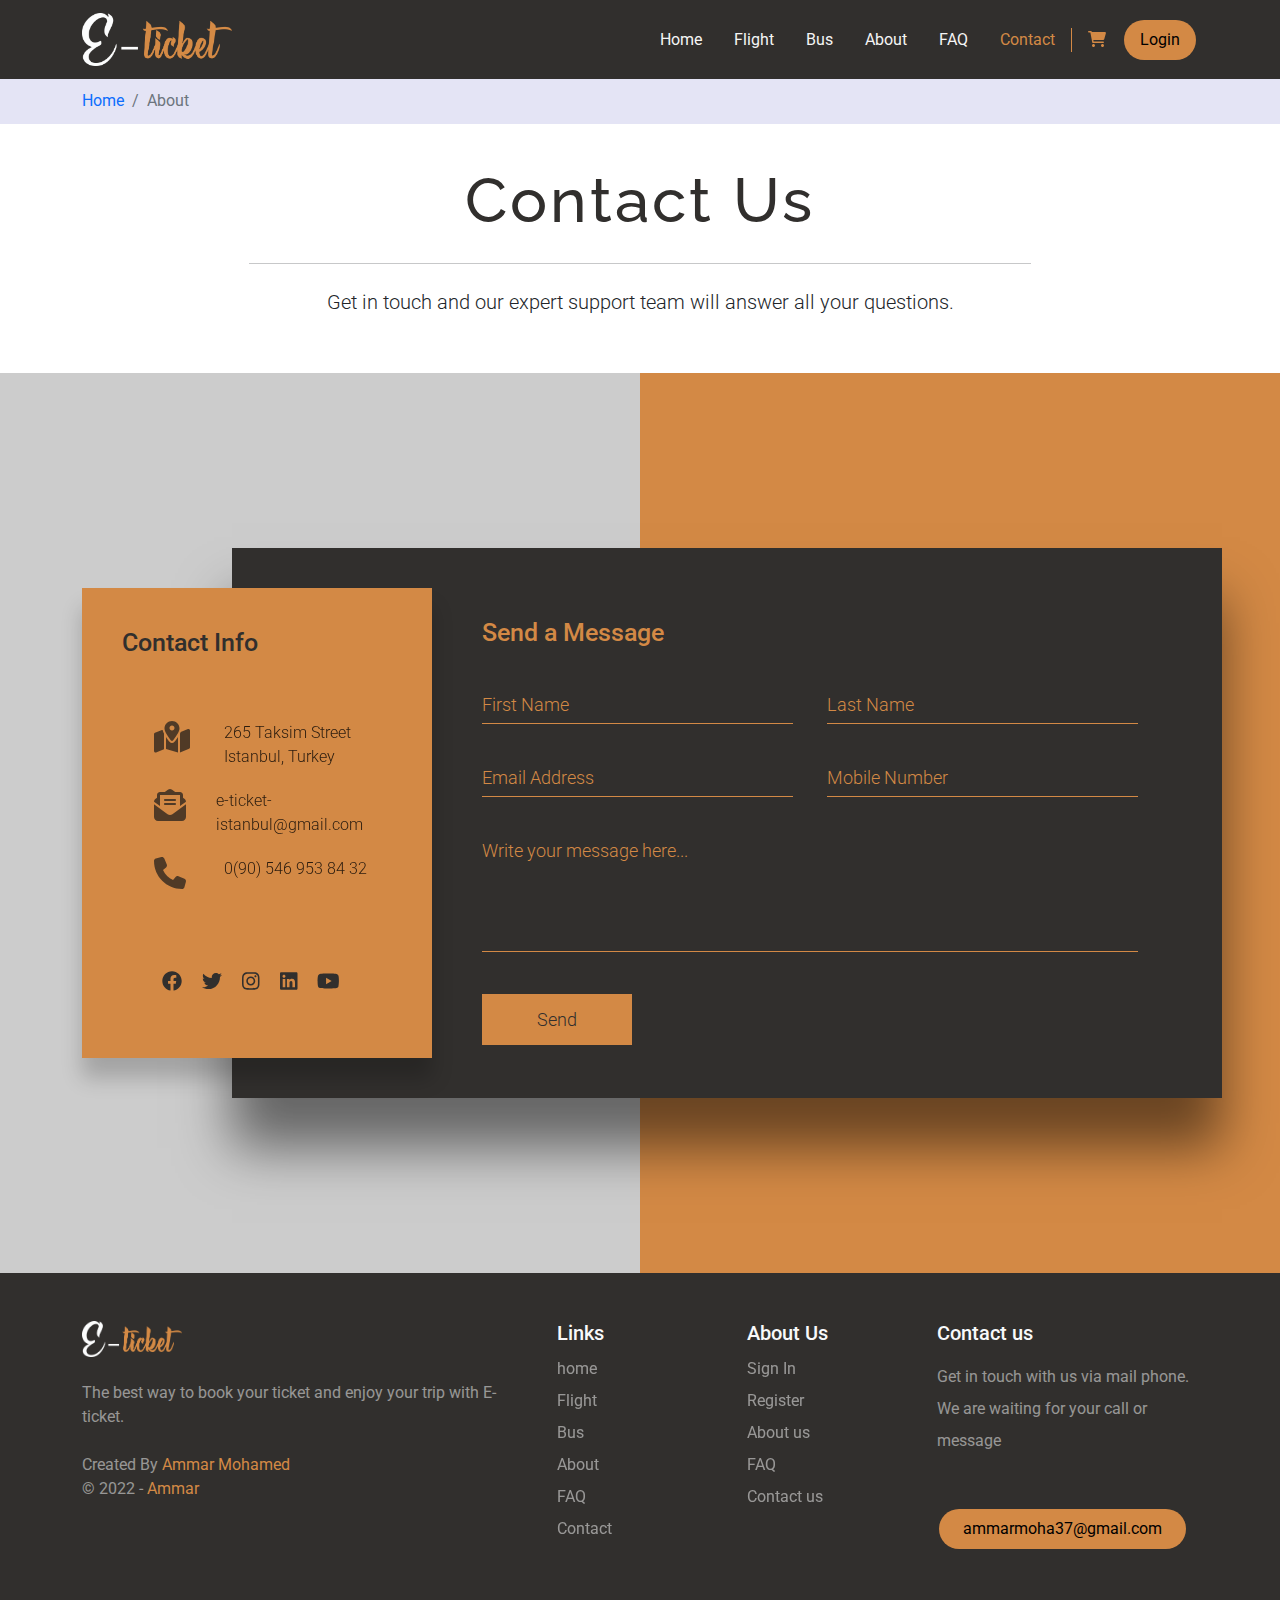
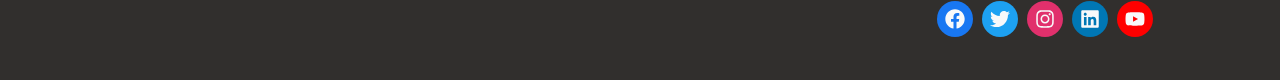
<file: contact.html>
<!DOCTYPE html>
<html lang="en">
<head>
  <meta charset="UTF-8">
  <meta http-equiv="X-UA-Compatible" content="IE=edge">
  <meta name="viewport" content="width=device-width, initial-scale=1.0">
  <title>E-ticket - Contact</title>
  <link rel="icon" href="imgs/favicon.ico">
  <link rel="stylesheet" href="css/bootstrap.min.css">
  <link rel="stylesheet" href="css/all.min.css">
  <link rel="stylesheet" href="css/style.css">
  <link rel="stylesheet" href="css/contact.css">
  <link rel="preconnect" href="https://fonts.googleapis.com">
  <link rel="preconnect" href="https://fonts.gstatic.com" crossorigin>
  <link rel="stylesheet" href="https://fonts.googleapis.com/css2?family=Roboto:wght@100;300;500;700&display=swap">
  <link rel="preconnect" href="https://fonts.googleapis.com">
  <link rel="preconnect" href="https://fonts.gstatic.com" crossorigin>
  <link rel="stylesheet" href="https://fonts.googleapis.com/css2?family=Raleway:wght@400;900&display=swap">
  <script type="text/javascript" src="https://ajax.googleapis.com/ajax/libs/jquery/3.6.0/jquery.min.js"></script>
</head>
<body>
  <!-- Start Navbar -->
  <nav class="navbar navbar-expand-lg sticky-top">
    <div class="container">
      <a href="index.html">
        <img class="navbar-brand" width="150px" src="imgs/logo.png"></img>
      </a>  
      <button class="navbar-toggler" type="button" data-bs-toggle="collapse" data-bs-target="#main" aria-controls="main" aria-expanded="false" aria-label="Toggle navigation">
        <i class="fa-solid fa-bars"></i>
      </button>
      <div class="collapse navbar-collapse" id="main">
        <ul class="navbar-nav ms-auto mb-2 mb-lg-0">
          <li class="nav-item">
            <a class="nav-link p-2 p-lg-3" href="index.html">Home</a>
          </li>
          <li class="nav-item">
            <a class="nav-link p-2 p-lg-3" href="flight.html">Flight</a>
          </li>
          <li class="nav-item">
            <a class="nav-link p-2 p-lg-3" href="bus.html">Bus</a>
          </li>
          <li class="nav-item">
            <a class="nav-link p-2 p-lg-3" href="about.html">About</a>
          </li>
          <li class="nav-item">
            <a class="nav-link p-2 p-lg-3" href="faq.html">FAQ</a>
          </li>
          <li class="nav-item">
            <a class="nav-link p-2 p-lg-3 active" aria-current="page" href="contact.html">Contact</a>
          </li>
        </ul>
        <div class="search ps-3 pe-3 d-none d-lg-block">
          <a href="cart.html">
            <i class="fa-solid fa-cart-shopping"></i>
          </a>
        </div>
          <button class="button p-2 ps-3 pe-3"><a href="login.html">Login</a></button>
      </div>
    </div>
  </nav>
  <!-- End Navbar -->
  <!-- Start Breadcrumb -->
  <div class="breadcrumb-holder ">
    <div class="container bread">
      <nav aria-label="breadcrumb">
        <ol class="breadcrumb">
          <li class="breadcrumb-item"><a class="text-decoration-none" href="index.html">Home</a></li>
          <li class="breadcrumb-item active" aria-current="page">About</li>
        </ol>
      </nav>
    </div>
  </div>
  <!-- End Breadcrumb -->
  <!-- Start Contact Us Intro -->
  <section class="contact-us text-center">
    <div class="container">
      <h1>Contact Us</h1>
      <hr>
      <p class="lead">
        Get in touch and our expert support team will answer all your questions.
      </p>
    </div>
  </section>
  <!-- End Contact Us Intro -->
  <!-- Start Contact Form -->
  <section class="cont">
    <div class="container">
      <div class="contact-info">
        <h2>Contact Info</h2>
        <ul class="info">
          <li>
            <span><i class="fa-solid fa-map-location-dot fa-2x"></i></span>
            <span>
              265 Taksim Street <br>
              Istanbul, Turkey <br>
            </span>
          </li>
          <li>
            <span><i class="fa-solid fa-envelope-open-text fa-2x"></i></span>
            <span>
              e-ticket-istanbul@gmail.com
            </span>
          </li>
          <li>
            <span><i class="fa-solid fa-phone fa-2x"></i></span>
            <span>
              0(90) 546 953 84 32
            </span>
          </li>
        </ul>
        <ul class="social">
          <li>
            <a class="d-inline-block" href="#">
              <i class="fa-brands fa-facebook fa-lg facebook rounded-circle p-2"></i>
            </a>
            <a class="d-inline-block" href="#">
              <i class="fa-brands fa-twitter fa-lg twitter rounded-circle p-2"></i>
            </a>
            <a class="d-inline-block" href="#">
              <i class="fa-brands fa-instagram fa-lg instagram rounded-circle p-2"></i>
            </a>
            <a class="d-inline-block" href="#">
              <i class="fa-brands fa-linkedin fa-lg linkedin rounded-circle p-2"></i>
            </a>
            <a class="d-inline-block" href="#">
              <i class="fa-brands fa-youtube fa-lg youtube rounded-circle p-2"></i>
            </a>
          </li>
        </ul>
      </div>
      <div class="contact-form">
        <h2>Send a Message</h2>
        <div class="form-box">
          <div class="input-box w50">
            <input type="text" name="" required>
            <span>First Name</span>
          </div>
          <div class="input-box w50">
            <input type="text" name="" required>
            <span>Last Name</span>
          </div>
          <div class="input-box w50">
            <input type="text" name="" required>
            <span>Email Address</span>
          </div>
          <div class="input-box w50">
            <input type="text" name="" required>
            <span>Mobile Number</span>
          </div>
          <div class="input-box w100">
            <textarea name="" required></textarea>
            <span>Write your message here...</span>
          </div>
          <div class="input-box w100">
            <input type="submit" value="Send">
          </div>
        </div>
      </div>
    </div>
  </section>
  <!-- End Contact Form -->
  <!--Start Scroll to top-->
  <div id="scroll-top">
    <i class="fa-solid fa-rocket fa-2x"></i>
  </div>
  <!--End Scroll to top-->
  <!-- Start Footer -->
  <div class="footer pt-5 pb-4 text-white-50 text-center text-md-start">
    <div class="container">
      <div class="row">
        <div class="col-md-6 col-lg-5">
          <div class="info mb-3">
            <a href="#">
              <img src="imgs/logo.png" width="100px" alt="logo" class="mb-4">
            </a>
            <p class="mb-4">
              The best way to book your ticket and enjoy your trip with E-ticket.
            </p>
            <div class="copyright">
              Created By <span>Ammar Mohamed</span>
              <div>&copy; 2022 - <span>Ammar</span></div>
            </div>
          </div>
        </div>
        <div class="col-md-6 col-lg-2">
          <div class="links">
            <h5 class="text-light">Links</h5>
            <ul class="list-unstyled lh-lg">
              <li><a href="#">home</a></li>
              <li><a href="#">Flight</a></li>
              <li><a href="#">Bus</a></li>
              <li><a href="#">About</a></li>
              <li><a href="#">FAQ</a></li>
              <li><a href="#">Contact</a></li>
            </ul>
          </div>
        </div>
        <div class="col-md-6 col-lg-2">
          <div class="links">
            <h5 class="text-light">About Us</h5>
            <ul class="list-unstyled lh-lg">
              <li><a href="#">Sign In</a></li>
              <li><a href="#">Register</a></li>
              <li><a href="#">About us</a></li>
              <li><a href="#">FAQ</a></li>
              <li><a href="#">Contact us</a></li>
            </ul>
          </div>
        </div>
        <div class="col-md-6 col-lg-3">
          <div class="contact">
            <h5 class="text-light">Contact us</h5>
            <p class="lh-lg mt-3 mb-5">
              Get in touch with us via mail phone.
              We are waiting for your call or message
            </p>
            <button class="button p-2 ps-4 pe-4">
              <a href="#" class="">ammarmoha37@gmail.com</a>
            </button>
            <ul class="d-flex mt-5 list-unstyled gap-3">
              <li>
                <a class="d-inline-block text-light" href="#">
                  <i class="fa-brands fa-facebook fa-lg facebook rounded-circle p-2"></i>
                </a>
                <a class="d-inline-block text-light" href="#">
                  <i class="fa-brands fa-twitter fa-lg twitter rounded-circle p-2"></i>
                </a>
                <a class="d-inline-block text-light" href="#">
                  <i class="fa-brands fa-instagram fa-lg instagram rounded-circle p-2"></i>
                </a>
                <a class="d-inline-block text-light" href="#">
                  <i class="fa-brands fa-linkedin fa-lg linkedin rounded-circle p-2"></i>
                </a>
                <a class="d-inline-block text-light" href="#">
                  <i class="fa-brands fa-youtube fa-lg youtube rounded-circle p-2"></i>
                </a>
              </li>
            </ul>
          </div>
        </div>
      </div>
    </div>
  </div>
  <!-- End Footer -->
  <script src="js/script.js"></script>
  <script src="js/bootstrap.bundle.min.js"></script>
  <script src="js/all.min.js"></script>
</body>
</html>
</file>
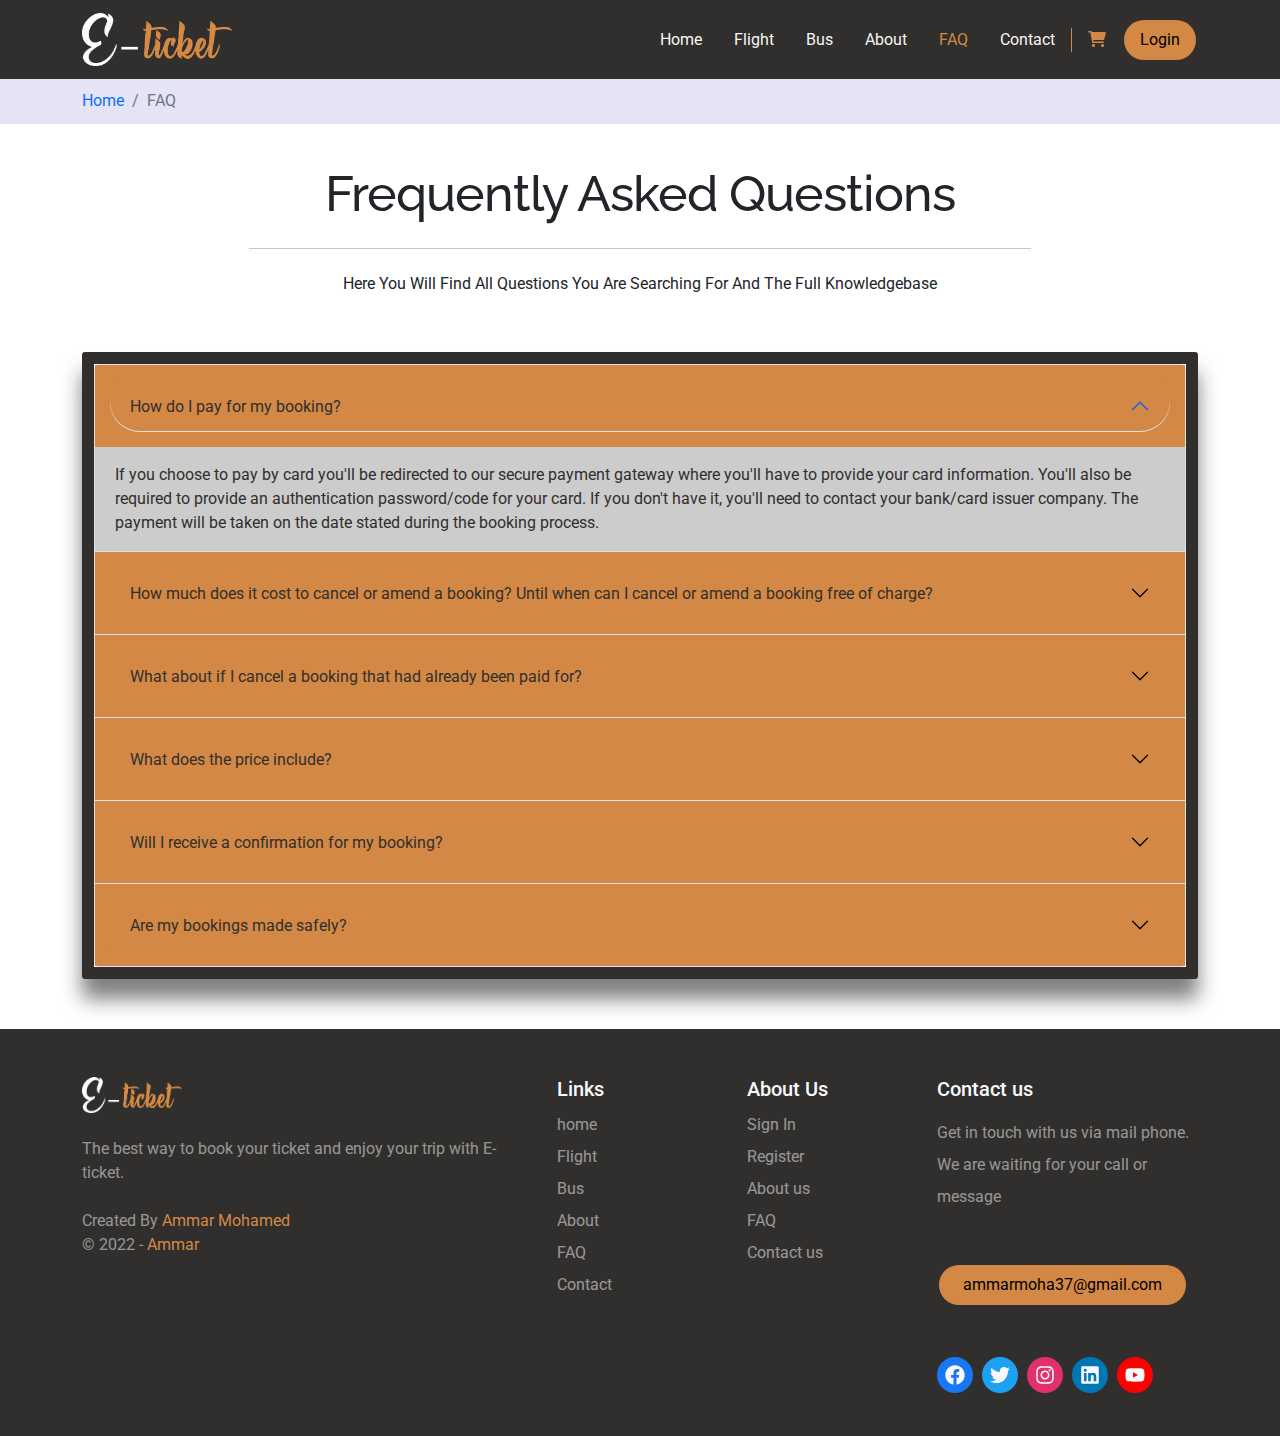
<file: faq.html>
<!DOCTYPE html>
<html lang="en">
<head>
  <meta charset="UTF-8">
  <meta http-equiv="X-UA-Compatible" content="IE=edge">
  <meta name="viewport" content="width=device-width, initial-scale=1.0">
  <title>E-ticket</title>
  <link rel="icon" href="imgs/favicon.ico">
  <link rel="stylesheet" href="css/bootstrap.min.css">
  <link rel="stylesheet" href="css/all.min.css">
  <link rel="stylesheet" href="css/style.css">
  <link rel="stylesheet" href="css/faq.css">
  <link rel="preconnect" href="https://fonts.googleapis.com">
  <link rel="preconnect" href="https://fonts.gstatic.com" crossorigin>
  <link rel="stylesheet" href="https://fonts.googleapis.com/css2?family=Roboto:wght@100;300;500;700&display=swap">
  <link rel="preconnect" href="https://fonts.googleapis.com">
  <link rel="preconnect" href="https://fonts.gstatic.com" crossorigin>
  <link rel="stylesheet" href="https://fonts.googleapis.com/css2?family=Raleway:wght@400;900&display=swap">
  <script type="text/javascript" src="https://ajax.googleapis.com/ajax/libs/jquery/3.6.0/jquery.min.js"></script>
</head>
<body>
  <!-- Start Navbar -->
  <nav class="navbar navbar-expand-lg sticky-top">
    <div class="container">
      <a href="index.html">
        <img class="navbar-brand" width="150px" src="imgs/logo.png"></img>
      </a>  
      <button class="navbar-toggler" type="button" data-bs-toggle="collapse" data-bs-target="#main" aria-controls="main" aria-expanded="false" aria-label="Toggle navigation">
        <i class="fa-solid fa-bars"></i>
      </button>
      <div class="collapse navbar-collapse" id="main">
        <ul class="navbar-nav ms-auto mb-2 mb-lg-0">
          <li class="nav-item">
            <a class="nav-link p-2 p-lg-3" href="index.html">Home</a>
          </li>
          <li class="nav-item">
            <a class="nav-link p-2 p-lg-3" href="flight.html">Flight</a>
          </li>
          <li class="nav-item">
            <a class="nav-link p-2 p-lg-3" href="bus.html">Bus</a>
          </li>
          <li class="nav-item">
            <a class="nav-link p-2 p-lg-3" href="about.html">About</a>
          </li>
          <li class="nav-item">
            <a class="nav-link p-2 p-lg-3 active" aria-current="page" href="faq.html">FAQ</a>
          </li>
          <li class="nav-item">
            <a class="nav-link p-2 p-lg-3" href="contact.html">Contact</a>
          </li>
        </ul>
        <div class="search ps-3 pe-3 d-none d-lg-block">
          <a href="cart.html">
            <i class="fa-solid fa-cart-shopping"></i>
          </a>
        </div>
          <button class="button p-2 ps-3 pe-3"><a href="login.html">Login</a></button>
      </div>
    </div>
  </nav>
  <!-- End Navbar -->
  <!-- Start Breadcrumb -->
  <div class="breadcrumb-holder ">
    <div class="container bread">
      <nav aria-label="breadcrumb">
        <ol class="breadcrumb">
          <li class="breadcrumb-item"><a class="text-decoration-none" href="index.html">Home</a></li>
          <li class="breadcrumb-item active" aria-current="page">FAQ</li>
        </ol>
      </nav>
    </div>
  </div>
  <!-- End Breadcrumb -->
  <!-- Start FAQ Intro -->
  <section class="faq text-center">
    <div class="container">
      <h1>Frequently Asked Questions</h1>
      <hr>
      <p> Here You Will Find All Questions You Are Searching For And The Full Knowledgebase</p>
    </div>
  </section>
  <!-- End FAQ Intro -->
  <!-- Start FAQ Accordion -->
  <section class="faq-questions">
    <div class="container">
      <div class="accordion warp" id="accordionExample">
        <div class="accordion-item">
          <h2 class="accordion-header" id="headingOne">
            <button class="accordion-button" type="button" data-bs-toggle="collapse" data-bs-target="#collapseOne" aria-expanded="true" aria-controls="collapseOne">
              How do I pay for my booking?
            </button>
          </h2>
          <div id="collapseOne" class="accordion-collapse collapse show" aria-labelledby="headingOne" data-bs-parent="#accordionExample">
            <div class="accordion-body">
              If you choose to pay by card you'll be redirected to our secure payment gateway where you'll have to provide your card information. You'll also be required to provide an authentication password/code for your card. If you don't have it, you'll need to contact your bank/card issuer company. The payment will be taken on the date stated during the booking process.
            </div>
          </div>
        </div>
        <div class="accordion-item">
          <h2 class="accordion-header" id="headingTwo">
            <button class="accordion-button collapsed" type="button" data-bs-toggle="collapse" data-bs-target="#collapseTwo" aria-expanded="false" aria-controls="collapseTwo">
              How much does it cost to cancel or amend a booking? Until when can I cancel or amend a booking free of charge?
            </button>
          </h2>
          <div id="collapseTwo" class="accordion-collapse collapse" aria-labelledby="headingTwo" data-bs-parent="#accordionExample">
            <div class="accordion-body">
              Each booking has a cancellation policy where it states the date up to which you can cancel or amend it free of charge. No fees apply to cancellations or amendments made before that date. If your booking had already been paid for and the cancellation or amendment means the new price is lower than the original one, we'll refund the difference within 48 hours. In the event of cancelling or amending after this date the fee stated in the cancellation policy will apply. You can find this information on your voucher and in the confirmation email you received.
            </div>
          </div>
        </div>
        <div class="accordion-item">
          <h2 class="accordion-header" id="headingThree">
            <button class="accordion-button collapsed" type="button" data-bs-toggle="collapse" data-bs-target="#collapseThree" aria-expanded="false" aria-controls="collapseThree">
              What about if I cancel a booking that had already been paid for?
            </button>
          </h2>
          <div id="collapseThree" class="accordion-collapse collapse" aria-labelledby="headingThree" data-bs-parent="#accordionExample">
            <div class="accordion-body">
              If the booking is cancelled before the date stated in the cancellation policy, which you can find on your voucher and confirmation, we'll refund the full amount through the method used for payment within the next 48 hours. If you paid by bank transfer, you'll have to provide your bank account info for the refund.
            </div>
          </div>
        </div>
        <div class="accordion-item">
          <h2 class="accordion-header" id="headingFour">
            <button class="accordion-button collapsed" type="button" data-bs-toggle="collapse" data-bs-target="#collapseFour" aria-expanded="false" aria-controls="collapseFour">
              What does the price include?
            </button>
          </h2>
          <div id="collapseFour" class="accordion-collapse collapse" aria-labelledby="headingFour" data-bs-parent="#accordionExample">
            <div class="accordion-body">
              The price of your booking includes the services contracted with Reserving.com and which you'll find on your voucher and in the confirmation email (type and number of rooms, number of adults and children, meal plan, etc.). Taxes are also included.
            </div>
          </div>
        </div>
        <div class="accordion-item">
          <h2 class="accordion-header" id="headingFive">
            <button class="accordion-button collapsed" type="button" data-bs-toggle="collapse" data-bs-target="#collapseFive" aria-expanded="false" aria-controls="collapseFive">
              Will I receive a confirmation for my booking?
            </button>
          </h2>
          <div id="collapseFive" class="accordion-collapse collapse" aria-labelledby="headingFive" data-bs-parent="#accordionExample">
            <div class="accordion-body">
              You'll receive a confirmation email with all the information, which you always have available in your client panel, both on our website and in our app.
              You need to print your voucher to present both at your accommodation and for any activities/extras included in your booking (ski lifts, excursions, tickets…).
            </div>
          </div>
        </div>
        <div class="accordion-item">
          <h2 class="accordion-header" id="headingSix">
            <button class="accordion-button collapsed" type="button" data-bs-toggle="collapse" data-bs-target="#collapseSix" aria-expanded="false" aria-controls="collapseSix">
              Are my bookings made safely?
            </button>
          </h2>
          <div id="collapseSix" class="accordion-collapse collapse" aria-labelledby="headingSix" data-bs-parent="#accordionExample">
            <div class="accordion-body">
              When making your booking you'll be able to see you're on an https site, by checking your address bar. This shows you're working with a secure server.
            </div>
          </div>
        </div>
      </div>
    </div>
  </section>
  <!-- End FAQ Accordion -->

  <!--Start Scroll to top-->
  <div id="scroll-top">
    <i class="fa-solid fa-rocket fa-2x"></i>
  </div>
  <!--End Scroll to top-->
  <!-- Start Footer -->
  <div class="footer pt-5 pb-4 text-white-50 text-center text-md-start">
    <div class="container">
      <div class="row">
        <div class="col-md-6 col-lg-5">
          <div class="info mb-3">
            <a href="#">
              <img src="imgs/logo.png" width="100px" alt="logo" class="mb-4">
            </a>
            <p class="mb-4">
              The best way to book your ticket and enjoy your trip with E-ticket.
            </p>
            <div class="copyright">
              Created By <span>Ammar Mohamed</span>
              <div>&copy; 2022 - <span>Ammar</span></div>
            </div>
          </div>
        </div>
        <div class="col-md-6 col-lg-2">
          <div class="links">
            <h5 class="text-light">Links</h5>
            <ul class="list-unstyled lh-lg">
              <li><a href="#">home</a></li>
              <li><a href="#">Flight</a></li>
              <li><a href="#">Bus</a></li>
              <li><a href="#">About</a></li>
              <li><a href="#">FAQ</a></li>
              <li><a href="#">Contact</a></li>
            </ul>
          </div>
        </div>
        <div class="col-md-6 col-lg-2">
          <div class="links">
            <h5 class="text-light">About Us</h5>
            <ul class="list-unstyled lh-lg">
              <li><a href="#">Sign In</a></li>
              <li><a href="#">Register</a></li>
              <li><a href="#">About us</a></li>
              <li><a href="#">FAQ</a></li>
              <li><a href="#">Contact us</a></li>
            </ul>
          </div>
        </div>
        <div class="col-md-6 col-lg-3">
          <div class="contact">
            <h5 class="text-light">Contact us</h5>
            <p class="lh-lg mt-3 mb-5">
              Get in touch with us via mail phone.
              We are waiting for your call or message
            </p>
            <button class="button p-2 ps-4 pe-4">
              <a href="#" class="">ammarmoha37@gmail.com</a>
            </button>
            <ul class="d-flex mt-5 list-unstyled gap-3">
              <li>
                <a class="d-inline-block text-light" href="#">
                  <i class="fa-brands fa-facebook fa-lg facebook rounded-circle p-2"></i>
                </a>
                <a class="d-inline-block text-light" href="#">
                  <i class="fa-brands fa-twitter fa-lg twitter rounded-circle p-2"></i>
                </a>
                <a class="d-inline-block text-light" href="#">
                  <i class="fa-brands fa-instagram fa-lg instagram rounded-circle p-2"></i>
                </a>
                <a class="d-inline-block text-light" href="#">
                  <i class="fa-brands fa-linkedin fa-lg linkedin rounded-circle p-2"></i>
                </a>
                <a class="d-inline-block text-light" href="#">
                  <i class="fa-brands fa-youtube fa-lg youtube rounded-circle p-2"></i>
                </a>
              </li>
            </ul>
          </div>
        </div>
      </div>
    </div>
  </div>
  <!-- End Footer -->
  <script src="js/script.js"></script>
  <script src="js/bootstrap.bundle.min.js"></script>
  <script src="js/all.min.js"></script>
</body>
</html>
</file>
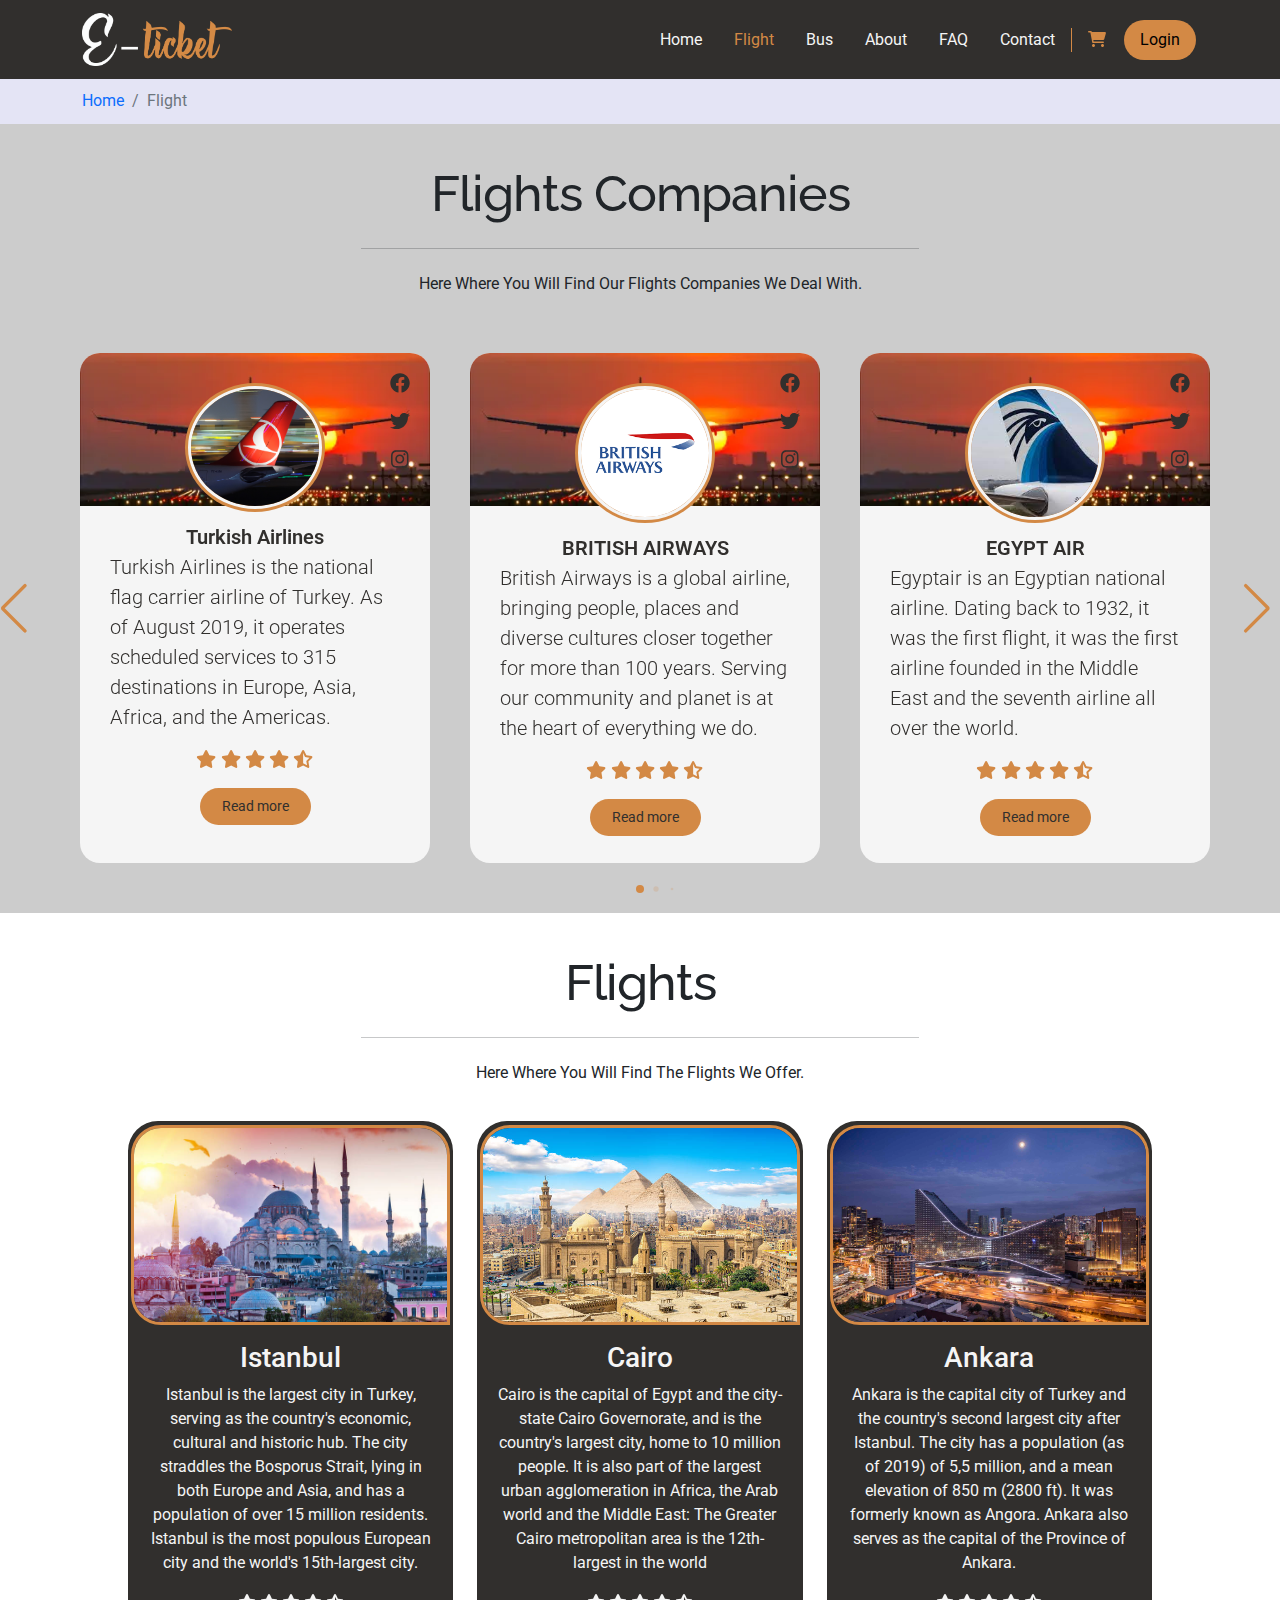
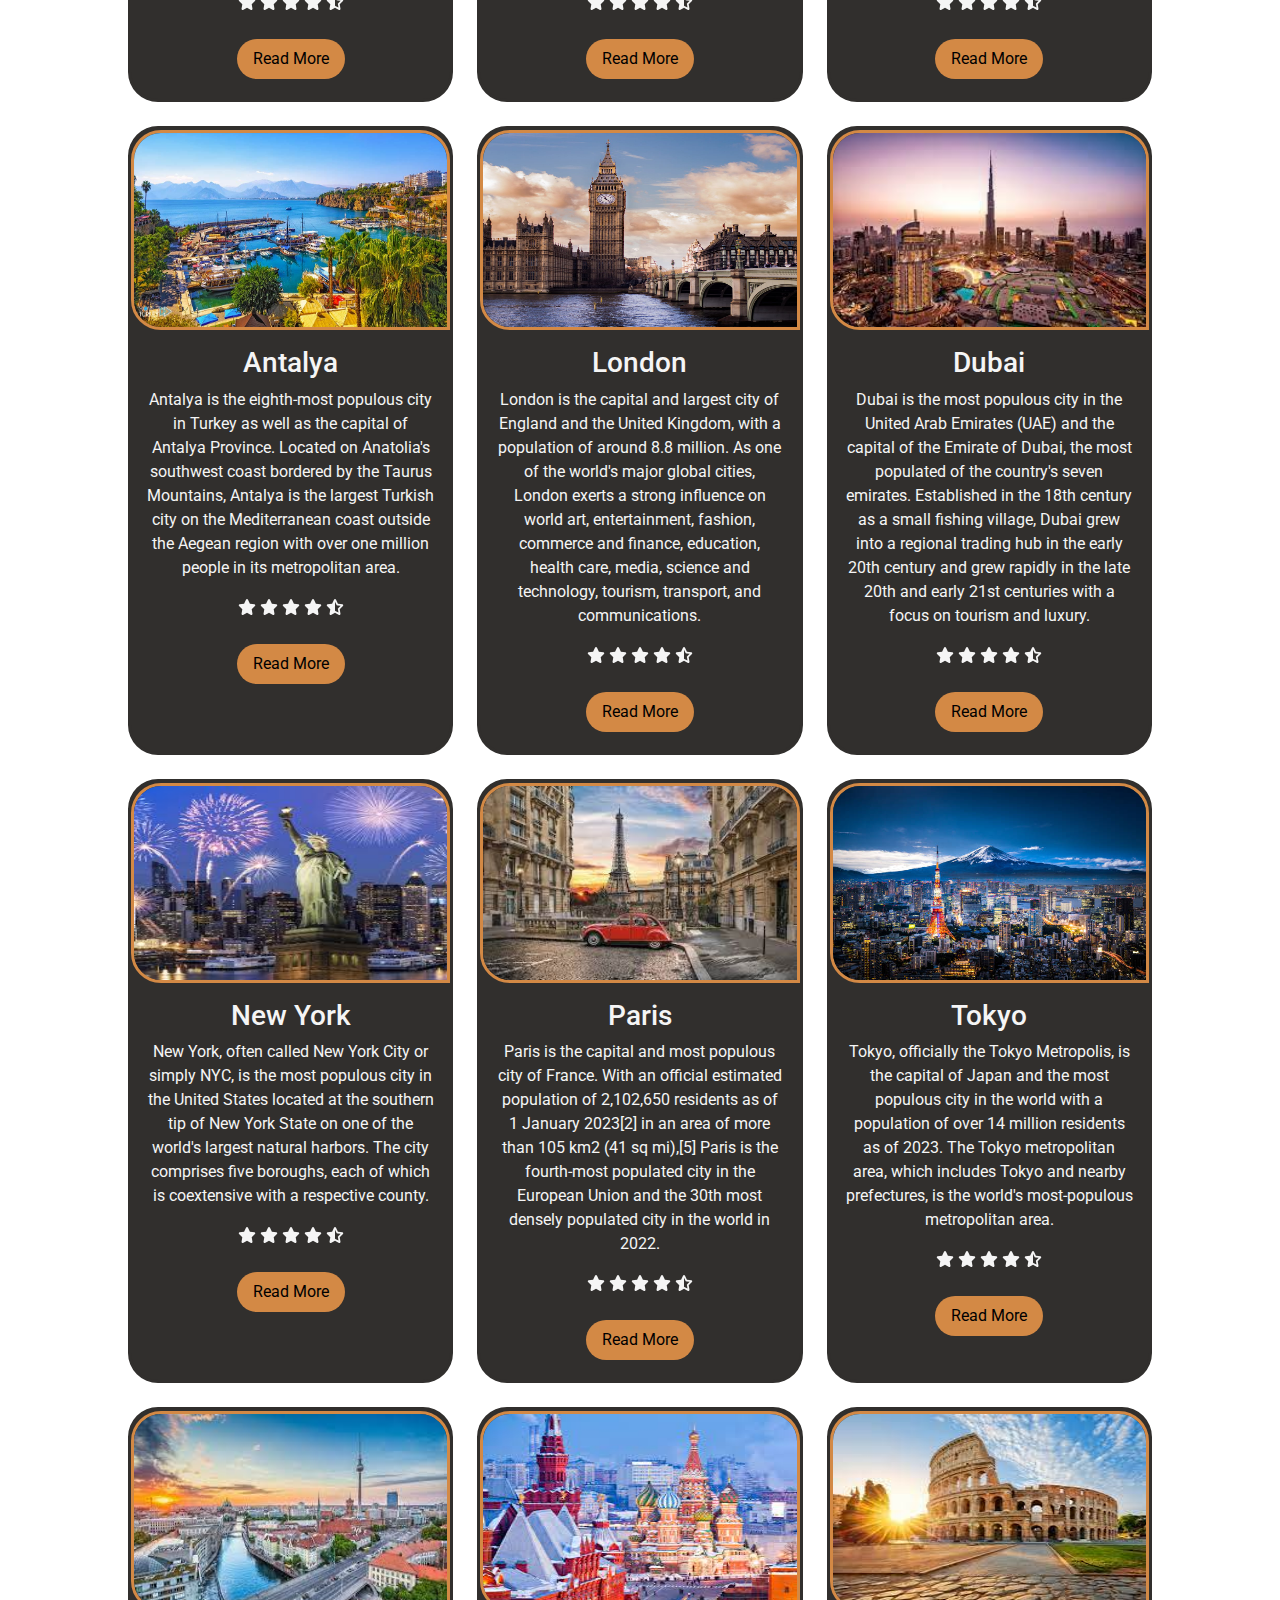
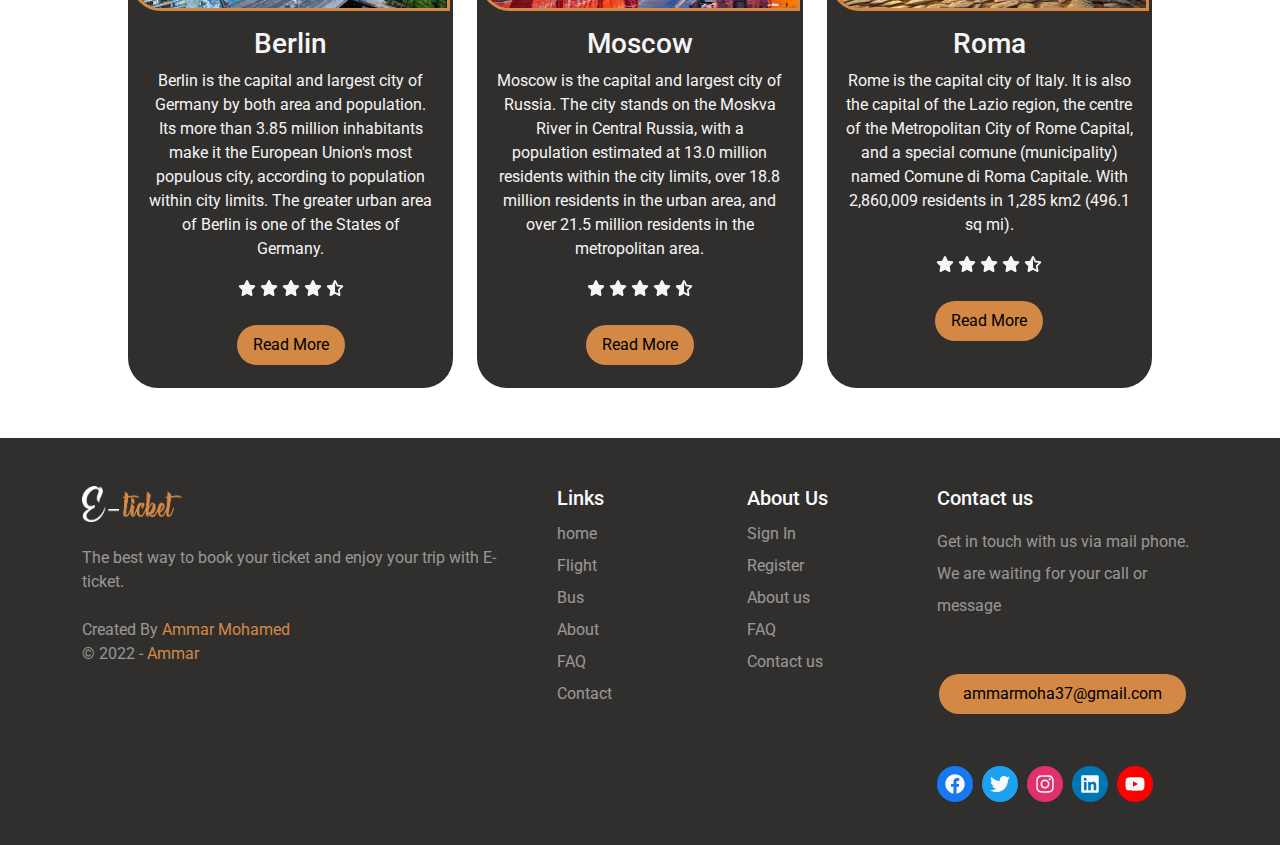
<file: flight.html>
<!DOCTYPE html>
<html lang="en">
<head>
  <meta charset="UTF-8">
  <meta http-equiv="X-UA-Compatible" content="IE=edge">
  <meta name="viewport" content="width=device-width, initial-scale=1.0">
  <title>E-ticket - Flights & Companies</title>
  <link rel="icon" href="imgs/favicon.ico">
  <link rel="stylesheet" href="css/bootstrap.min.css">
  <link rel="stylesheet" href="css/all.min.css">
  <link rel="stylesheet" href="css/style.css">
  <link rel="stylesheet" href="css/flight.css">
  <link rel="preconnect" href="https://fonts.googleapis.com">
  <link rel="preconnect" href="https://fonts.gstatic.com" crossorigin>
  <link rel="stylesheet" href="https://fonts.googleapis.com/css2?family=Roboto:wght@100;300;500;700&display=swap">
  <link rel="preconnect" href="https://fonts.googleapis.com">
  <link rel="preconnect" href="https://fonts.gstatic.com" crossorigin>
  <link rel="stylesheet" href="https://fonts.googleapis.com/css2?family=Raleway:wght@400;900&display=swap">
  <link rel="stylesheet" href="css/swiper-bundle.min.css">
  <script type="text/javascript" src="https://ajax.googleapis.com/ajax/libs/jquery/3.6.0/jquery.min.js"></script>
</head>
<body>
  <!-- Start Navbar -->
  <nav class="navbar navbar-expand-lg sticky-top">
    <div class="container">
      <a href="index.html">
        <img class="navbar-brand" width="150px" src="imgs/logo.png"></img>
      </a>  
      <button class="navbar-toggler" type="button" data-bs-toggle="collapse" data-bs-target="#main" aria-controls="main" aria-expanded="false" aria-label="Toggle navigation">
        <i class="fa-solid fa-bars"></i>
      </button>
      <div class="collapse navbar-collapse" id="main">
        <ul class="navbar-nav ms-auto mb-2 mb-lg-0">
          <li class="nav-item">
            <a class="nav-link p-2 p-lg-3" href="index.html">Home</a>
          </li>
          <li class="nav-item">
            <a class="nav-link p-2 p-lg-3 active" aria-current="page"  href="flight.html">Flight</a>
          </li>
          <li class="nav-item">
            <a class="nav-link p-2 p-lg-3" href="bus.html">Bus</a>
          </li>
          <li class="nav-item">
            <a class="nav-link p-2 p-lg-3" href="about.html">About</a>
          </li>
          <li class="nav-item">
            <a class="nav-link p-2 p-lg-3" href="faq.html">FAQ</a>
          </li>
          <li class="nav-item">
            <a class="nav-link p-2 p-lg-3" href="contact.html">Contact</a>
          </li>
        </ul>
        <div class="search ps-3 pe-3 d-none d-lg-block">
          <a href="cart.html">
            <i class="fa-solid fa-cart-shopping"></i>
          </a>
        </div>
          <button class="button p-2 ps-3 pe-3"><a href="login.html">Login</a></button>
      </div>
    </div>
  </nav>
  <!-- End Navbar -->
  <!-- Start Breadcrumb -->
  <div class="breadcrumb-holder ">
    <div class="container bread">
      <nav aria-label="breadcrumb">
        <ol class="breadcrumb">
          <li class="breadcrumb-item"><a class="text-decoration-none" href="index.html">Home</a></li>
          <li class="breadcrumb-item active" aria-current="page">Flight</li>
        </ol>
      </nav>
    </div>
  </div>
  <!-- End Breadcrumb -->
  <!-- Start Companies Cards -->
  <section>
    <!-- Start Cart Intro -->
    <section class="copmanies text-center">
      <div class="container">
        <h1>Flights Companies</h1>
        <hr>
        <p> Here Where You Will Find Our Flights Companies We Deal With.</p>
      </div>
    </section>
    <!-- End cart Intro -->
    <div class="flight-companies">
      <div class="card-container swiper">
        <div class="slide-content">
          <div class="content swiper-wrapper">
            <div class="slide-card swiper-slide">
              <div class="card-content">
                <div class="image">
                  <img src="imgs/turkishAirlines.jpeg" alt="">
                </div>
                <div class="media-icons">
                  <i class="fa-brands fa-facebook brand fa-lg pb-2"></i>
                  <i class="fa-brands fa-twitter brand fa-lg pb-2"></i>
                  <i class="fa-brands fa-instagram brand fa-lg pb-2"></i>
                </div>
                <div class="company-name">
                  <span class="name">Turkish Airlines</span>
                  <span class="summery">Turkish Airlines is the national flag carrier airline of Turkey. As of August 2019, it operates scheduled services to 315 destinations in Europe, Asia, Africa, and the Americas.</span>
                </div>
                <div class="rating">
                  <i class="fa-solid fa-star star"></i>
                  <i class="fa-solid fa-star star"></i>
                  <i class="fa-solid fa-star star"></i>
                  <i class="fa-solid fa-star star"></i>
                  <i class="fa-solid fa-star-half-stroke star"></i>
                </div>
                <div class="card-button">
                  <button class="readMore mb-2">Read more</button>
                </div>
              </div>
            </div>
            <div class="slide-card swiper-slide">
              <div class="card-content">
                <div class="image">
                  <img src="imgs/british.png" alt="">
                </div>
                <div class="media-icons">
                  <i class="fa-brands fa-facebook brand fa-lg pb-2"></i>
                  <i class="fa-brands fa-twitter brand fa-lg pb-2"></i>
                  <i class="fa-brands fa-instagram brand fa-lg pb-2"></i>
                </div>
                <div class="company-name">
                  <span class="name">BRITISH AIRWAYS</span>
                  <span class="summery"> British Airways is a global airline, bringing people, places and diverse cultures closer together for more than 100 years. Serving our community and planet is at the heart of everything we do.</span>
                </div>
                <div class="rating">
                  <i class="fa-solid fa-star star"></i>
                  <i class="fa-solid fa-star star"></i>
                  <i class="fa-solid fa-star star"></i>
                  <i class="fa-solid fa-star star"></i>
                  <i class="fa-solid fa-star-half-stroke star"></i>
                </div>
                <div class="card-button">
                  <button class="readMore">Read more</button>
                </div>
              </div>
            </div>
            <div class="slide-card swiper-slide">
              <div class="card-content">
                <div class="image">
                  <img src="imgs/egyptair.jpg" alt="">
                </div>
                <div class="media-icons">
                  <i class="fa-brands fa-facebook brand fa-lg pb-2"></i>
                  <i class="fa-brands fa-twitter brand fa-lg pb-2"></i>
                  <i class="fa-brands fa-instagram brand fa-lg pb-2"></i>
                </div>
                <div class="company-name">
                  <span class="name">EGYPT AIR</span>
                  <span class="summery">Egyptair is an Egyptian national airline. Dating back to 1932, it was the first flight, it was the first airline founded in the Middle East and the seventh airline all over the world.</span>
                </div>
                <div class="rating">
                  <i class="fa-solid fa-star star"></i>
                  <i class="fa-solid fa-star star"></i>
                  <i class="fa-solid fa-star star"></i>
                  <i class="fa-solid fa-star star"></i>
                  <i class="fa-solid fa-star-half-stroke star"></i>
                </div>
                <div class="card-button">
                  <button class="readMore mb-2">Read more</button>
                </div>
              </div>
            </div>
            <div class="slide-card swiper-slide">
              <div class="card-content">
                <div class="image">
                  <img src="imgs/emirates.png" alt="">
                </div>
                <div class="media-icons">
                  <i class="fa-brands fa-facebook brand fa-lg pb-2"></i>
                  <i class="fa-brands fa-twitter brand fa-lg pb-2"></i>
                  <i class="fa-brands fa-instagram brand fa-lg pb-2"></i>
                </div>
                <div class="company-name">
                  <span class="name">Emirates Airlines</span>
                  <span class="summery">Emirates is one of two flag carriers of the United Arab Emirates (the other being Etihad Airways). Based in Garhoud, Dubai, the airline is a subsidiary of The Emirates Group.</span>
                </div>
                <div class="rating">
                  <i class="fa-solid fa-star star"></i>
                  <i class="fa-solid fa-star star"></i>
                  <i class="fa-solid fa-star star"></i>
                  <i class="fa-solid fa-star star"></i>
                  <i class="fa-solid fa-star-half-stroke star"></i>
                </div>
                <div class="card-button">
                  <button class="readMore mb-2">Read more</button>
                </div>
              </div>
            </div>
            <div class="slide-card swiper-slide">
              <div class="card-content">
                <div class="image">
                  <img src="imgs/pegasus.png" alt="">
                </div>
                <div class="media-icons">
                  <i class="fa-brands fa-facebook brand fa-lg pb-2"></i>
                  <i class="fa-brands fa-twitter brand fa-lg pb-2"></i>
                  <i class="fa-brands fa-instagram brand fa-lg pb-2"></i>
                </div>
                <div class="company-name">
                  <span class="name">PeGasus Airlines</span>
                  <span class="summery">Pegasus Airlines, sometimes stylized as Flypgs, is a Turkish low-cost carrier headquartered in the Kurtköy area of Pendik, Istanbul with bases at several Turkish airports.</span>
                </div>
                <div class="rating">
                  <i class="fa-solid fa-star star"></i>
                  <i class="fa-solid fa-star star"></i>
                  <i class="fa-solid fa-star star"></i>
                  <i class="fa-solid fa-star star"></i>
                  <i class="fa-solid fa-star-half-stroke star"></i>
                </div>
                <div class="card-button">
                  <button class="readMore mb-2">Read more</button>
                </div>
              </div>
            </div>
          </div>
        </div>
        <div id="next" class="swiper-button-next"></div>
        <div id="prev" class="swiper-button-prev"></div>
        <div id="dot" class="swiper-pagination dot"></div>
      </div>
    </div>
  </section>
  <!-- End Companies Cards -->
  <!-- Start Flights Cards -->
  <div class="flight">
    <!-- Start Flights Intro -->
    <section class="flights text-center">
      <div class="container">
        <h1>Flights</h1>
        <hr>
        <p>Here Where You Will Find The Flights We Offer.</p>
      </div>
    </section>
    <!-- End Flights Intro -->
    <div class="cards-container">
      <div class="row row-cols-1 row-cols-md-3 g-4">
        <div class="col">
          <div class="card">
            <img src="imgs/istanbulcard.jpg" class="card-img-top" alt="...">
            <div class="card-body">
              <h3 class="card-title">Istanbul</h3>
              <p class="card-text">Istanbul is the largest city in Turkey, serving as the country's economic, cultural and historic hub. The city straddles the Bosporus Strait, lying in both Europe and Asia, and has a population of over 15 million residents. Istanbul is the most populous European city and the world's 15th-largest city.</p>
              <div class="rating">
                <i class="fa-solid fa-star star"></i>
                <i class="fa-solid fa-star star"></i>
                <i class="fa-solid fa-star star"></i>
                <i class="fa-solid fa-star star"></i>
                <i class="fa-solid fa-star-half-stroke star"></i>
              </div>
              <button class="button mt-4 p-2 ps-3 pe-3"><a href="#">Read More</a></button>
            </div>
          </div>
        </div>
        <div class="col">
          <div class="card">
            <img src="imgs/cairo.jpg" class="card-img-top" alt="...">
            <div class="card-body">
              <h3 class="card-title">Cairo</h3>
              <p class="card-text">Cairo is the capital of Egypt and the city-state Cairo Governorate, and is the country's largest city, home to 10 million people. It is also part of the largest urban agglomeration in Africa, the Arab world and the Middle East: The Greater Cairo metropolitan area is the 12th-largest in the world</p>
              <div class="rating">
                <i class="fa-solid fa-star star"></i>
                <i class="fa-solid fa-star star"></i>
                <i class="fa-solid fa-star star"></i>
                <i class="fa-solid fa-star star"></i>
                <i class="fa-solid fa-star-half-stroke star"></i>
              </div>
              <button class="button mt-4 p-2 ps-3 pe-3"><a href="#">Read More</a></button>
            </div>
          </div>
        </div>
        <div class="col">
          <div class="card">
            <img src="imgs/ankara.jpg" class="card-img-top" alt="...">
            <div class="card-body">
              <h3 class="card-title">Ankara</h3>
              <p class="card-text">Ankara is the capital city of Turkey and the country's second largest city after Istanbul. The city has a population (as of 2019) of 5,5 million, and a mean elevation of 850 m (2800 ft). It was formerly known as Angora. Ankara also serves as the capital of the Province of Ankara.</p>
              <div class="rating">
                <i class="fa-solid fa-star star"></i>
                <i class="fa-solid fa-star star"></i>
                <i class="fa-solid fa-star star"></i>
                <i class="fa-solid fa-star star"></i>
                <i class="fa-solid fa-star-half-stroke star"></i>
              </div>
              <button class="button mt-4 p-2 ps-3 pe-3"><a href="#">Read More</a></button>
            </div>
          </div>
        </div>
        <div class="col">
          <div class="card">
            <img src="imgs/antalya.jpg" class="card-img-top" alt="...">
            <div class="card-body">
              <h3 class="card-title">Antalya</h3>
              <p class="card-text">Antalya is the eighth-most populous city in Turkey as well as the capital of Antalya Province. Located on Anatolia's southwest coast bordered by the Taurus Mountains, Antalya is the largest Turkish city on the Mediterranean coast outside the Aegean region with over one million people in its metropolitan area.</p>
              <div class="rating">
                <i class="fa-solid fa-star star"></i>
                <i class="fa-solid fa-star star"></i>
                <i class="fa-solid fa-star star"></i>
                <i class="fa-solid fa-star star"></i>
                <i class="fa-solid fa-star-half-stroke star"></i>
              </div>
              <button class="button mt-4 p-2 ps-3 pe-3"><a href="#">Read More</a></button>
            </div>
          </div>
        </div>
        <div class="col">
          <div class="card">
            <img src="imgs/london.jpg" class="card-img-top" alt="...">
            <div class="card-body">
              <h3 class="card-title">London</h3>
              <p class="card-text">London is the capital and largest city of England and the United Kingdom, with a population of around 8.8 million. As one of the world's major global cities, London exerts a strong influence on world art, entertainment, fashion, commerce and finance, education, health care, media, science and technology, tourism, transport, and communications.</p>
              <div class="rating">
                <i class="fa-solid fa-star star"></i>
                <i class="fa-solid fa-star star"></i>
                <i class="fa-solid fa-star star"></i>
                <i class="fa-solid fa-star star"></i>
                <i class="fa-solid fa-star-half-stroke star"></i>
              </div>
              <button class="button mt-4 p-2 ps-3 pe-3"><a href="#">Read More</a></button>
            </div>
          </div>
        </div>
        <div class="col">
          <div class="card">
            <img src="imgs/dubai.jpeg" class="card-img-top" alt="...">
            <div class="card-body">
              <h3 class="card-title">Dubai</h3>
              <p class="card-text">Dubai is the most populous city in the United Arab Emirates (UAE) and the capital of the Emirate of Dubai, the most populated of the country's seven emirates. Established in the 18th century as a small fishing village, Dubai grew into a regional trading hub in the early 20th century and grew rapidly in the late 20th and early 21st centuries with a focus on tourism and luxury.</p>
              <div class="rating">
                <i class="fa-solid fa-star star"></i>
                <i class="fa-solid fa-star star"></i>
                <i class="fa-solid fa-star star"></i>
                <i class="fa-solid fa-star star"></i>
                <i class="fa-solid fa-star-half-stroke star"></i>
              </div>
              <button class="button mt-4 p-2 ps-3 pe-3"><a href="#">Read More</a></button>
            </div>
          </div>
        </div>
        <div class="col">
          <div class="card">
            <img src="imgs/newYork.jpeg" class="card-img-top" alt="...">
            <div class="card-body">
              <h3 class="card-title">New York</h3>
              <p class="card-text">New York, often called New York City or simply NYC, is the most populous city in the United States located at the southern tip of New York State on one of the world's largest natural harbors. The city comprises five boroughs, each of which is coextensive with a respective county.</p>
              <div class="rating">
                <i class="fa-solid fa-star star"></i>
                <i class="fa-solid fa-star star"></i>
                <i class="fa-solid fa-star star"></i>
                <i class="fa-solid fa-star star"></i>
                <i class="fa-solid fa-star-half-stroke star"></i>
              </div>
              <button class="button mt-4 p-2 ps-3 pe-3"><a href="#">Read More</a></button>
            </div>
          </div>
        </div>
        <div class="col">
          <div class="card">
            <img src="imgs/paris.jpeg" class="card-img-top" alt="...">
            <div class="card-body">
              <h3 class="card-title">Paris</h3>
              <p class="card-text">Paris is the capital and most populous city of France. With an official estimated population of 2,102,650 residents as of 1 January 2023[2] in an area of more than 105 km2 (41 sq mi),[5] Paris is the fourth-most populated city in the European Union and the 30th most densely populated city in the world in 2022.</p>
              <div class="rating">
                <i class="fa-solid fa-star star"></i>
                <i class="fa-solid fa-star star"></i>
                <i class="fa-solid fa-star star"></i>
                <i class="fa-solid fa-star star"></i>
                <i class="fa-solid fa-star-half-stroke star"></i>
              </div>
              <button class="button mt-4 p-2 ps-3 pe-3"><a href="#">Read More</a></button>
            </div>
          </div>
        </div>
        <div class="col">
          <div class="card">
            <img src="imgs/tokyo.jpg" class="card-img-top" alt="...">
            <div class="card-body">
              <h3 class="card-title">Tokyo</h3>
              <p class="card-text">Tokyo, officially the Tokyo Metropolis, is the capital of Japan and the most populous city in the world with a population of over 14 million residents as of 2023. The Tokyo metropolitan area, which includes Tokyo and nearby prefectures, is the world's most-populous metropolitan area.</p>
              <div class="rating">
                <i class="fa-solid fa-star star"></i>
                <i class="fa-solid fa-star star"></i>
                <i class="fa-solid fa-star star"></i>
                <i class="fa-solid fa-star star"></i>
                <i class="fa-solid fa-star-half-stroke star"></i>
              </div>
              <button class="button mt-4 p-2 ps-3 pe-3"><a href="#">Read More</a></button>
            </div>
          </div>
        </div>
        <div class="col">
          <div class="card">
            <img src="imgs/berlin.jpeg" class="card-img-top" alt="...">
            <div class="card-body">
              <h3 class="card-title">Berlin</h3>
              <p class="card-text">Berlin is the capital and largest city of Germany by both area and population. Its more than 3.85 million inhabitants make it the European Union's most populous city, according to population within city limits. The greater urban area of Berlin is one of the States of Germany.</p>
              <div class="rating">
                <i class="fa-solid fa-star star"></i>
                <i class="fa-solid fa-star star"></i>
                <i class="fa-solid fa-star star"></i>
                <i class="fa-solid fa-star star"></i>
                <i class="fa-solid fa-star-half-stroke star"></i>
              </div>
              <button class="button mt-4 p-2 ps-3 pe-3"><a href="#">Read More</a></button>
            </div>
          </div>
        </div>
        <div class="col">
          <div class="card">
            <img src="imgs/moscow.jpeg" class="card-img-top" alt="...">
            <div class="card-body">
              <h3 class="card-title">Moscow</h3>
              <p class="card-text">Moscow is the capital and largest city of Russia. The city stands on the Moskva River in Central Russia, with a population estimated at 13.0 million residents within the city limits, over 18.8 million residents in the urban area, and over 21.5 million residents in the metropolitan area.</p>
              <div class="rating">
                <i class="fa-solid fa-star star"></i>
                <i class="fa-solid fa-star star"></i>
                <i class="fa-solid fa-star star"></i>
                <i class="fa-solid fa-star star"></i>
                <i class="fa-solid fa-star-half-stroke star"></i>
              </div>
              <button class="button mt-4 p-2 ps-3 pe-3"><a href="#">Read More</a></button>
            </div>
          </div>
        </div>
        <div class="col">
          <div class="card">
            <img src="imgs/roma.jpeg" class="card-img-top" alt="...">
            <div class="card-body">
              <h3 class="card-title">Roma</h3>
              <p class="card-text">Rome is the capital city of Italy. It is also the capital of the Lazio region, the centre of the Metropolitan City of Rome Capital, and a special comune (municipality) named Comune di Roma Capitale. With 2,860,009 residents in 1,285 km2 (496.1 sq mi).</p>
              <div class="rating">
                <i class="fa-solid fa-star star"></i>
                <i class="fa-solid fa-star star"></i>
                <i class="fa-solid fa-star star"></i>
                <i class="fa-solid fa-star star"></i>
                <i class="fa-solid fa-star-half-stroke star"></i>
              </div>
              <button class="button mt-4 p-2 ps-3 pe-3"><a href="#">Read More</a></button>
            </div>
          </div>
        </div>
      </div>
    </div>
  </div>
  <!-- End Flights Cards -->
  <!--Start Scroll to top-->
  <div id="scroll-top">
    <i class="fa-solid fa-rocket fa-2x"></i>
  </div>
  <!--End Scroll to top-->
  <!-- Start Footer -->
  <div class="footer pt-5 pb-4 text-white-50 text-center text-md-start">
    <div class="container">
      <div class="row">
        <div class="col-md-6 col-lg-5">
          <div class="info mb-3">
            <a href="#">
              <img src="imgs/logo.png" width="100px" alt="logo" class="mb-4">
            </a>
            <p class="mb-4">
              The best way to book your ticket and enjoy your trip with E-ticket.
            </p>
            <div class="copyright">
              Created By <span>Ammar Mohamed</span>
              <div>&copy; 2022 - <span>Ammar</span></div>
            </div>
          </div>
        </div>
        <div class="col-md-6 col-lg-2">
          <div class="links">
            <h5 class="text-light">Links</h5>
            <ul class="list-unstyled lh-lg">
              <li><a href="#">home</a></li>
              <li><a href="#">Flight</a></li>
              <li><a href="#">Bus</a></li>
              <li><a href="#">About</a></li>
              <li><a href="#">FAQ</a></li>
              <li><a href="#">Contact</a></li>
            </ul>
          </div>
        </div>
        <div class="col-md-6 col-lg-2">
          <div class="links">
            <h5 class="text-light">About Us</h5>
            <ul class="list-unstyled lh-lg">
              <li><a href="#">Sign In</a></li>
              <li><a href="#">Register</a></li>
              <li><a href="#">About us</a></li>
              <li><a href="#">FAQ</a></li>
              <li><a href="#">Contact us</a></li>
            </ul>
          </div>
        </div>
        <div class="col-md-6 col-lg-3">
          <div class="contact">
            <h5 class="text-light">Contact us</h5>
            <p class="lh-lg mt-3 mb-5">
              Get in touch with us via mail phone.
              We are waiting for your call or message
            </p>
            <button class="button p-2 ps-4 pe-4">
              <a href="#" class="">ammarmoha37@gmail.com</a>
            </button>
            <ul class="d-flex mt-5 list-unstyled gap-3">
              <li>
                <a class="d-inline-block text-light" href="#">
                  <i class="fa-brands fa-facebook fa-lg facebook rounded-circle p-2"></i>
                </a>
                <a class="d-inline-block text-light" href="#">
                  <i class="fa-brands fa-twitter fa-lg twitter rounded-circle p-2"></i>
                </a>
                <a class="d-inline-block text-light" href="#">
                  <i class="fa-brands fa-instagram fa-lg instagram rounded-circle p-2"></i>
                </a>
                <a class="d-inline-block text-light" href="#">
                  <i class="fa-brands fa-linkedin fa-lg linkedin rounded-circle p-2"></i>
                </a>
                <a class="d-inline-block text-light" href="#">
                  <i class="fa-brands fa-youtube fa-lg youtube rounded-circle p-2"></i>
                </a>
              </li>
            </ul>
          </div>
        </div>
      </div>
    </div>
  </div>
  <!-- End Footer -->
  <script src="js/script.js"></script>
  <script src="js/jQflight.js"></script>
  <script src="js/bootstrap.bundle.min.js"></script>
  <script src="js/all.min.js"></script>
  <script src="js/swiper-bundle.min.js"></script>
  <script src="js/flight.js"></script>
</body>
  
</html>
</file>
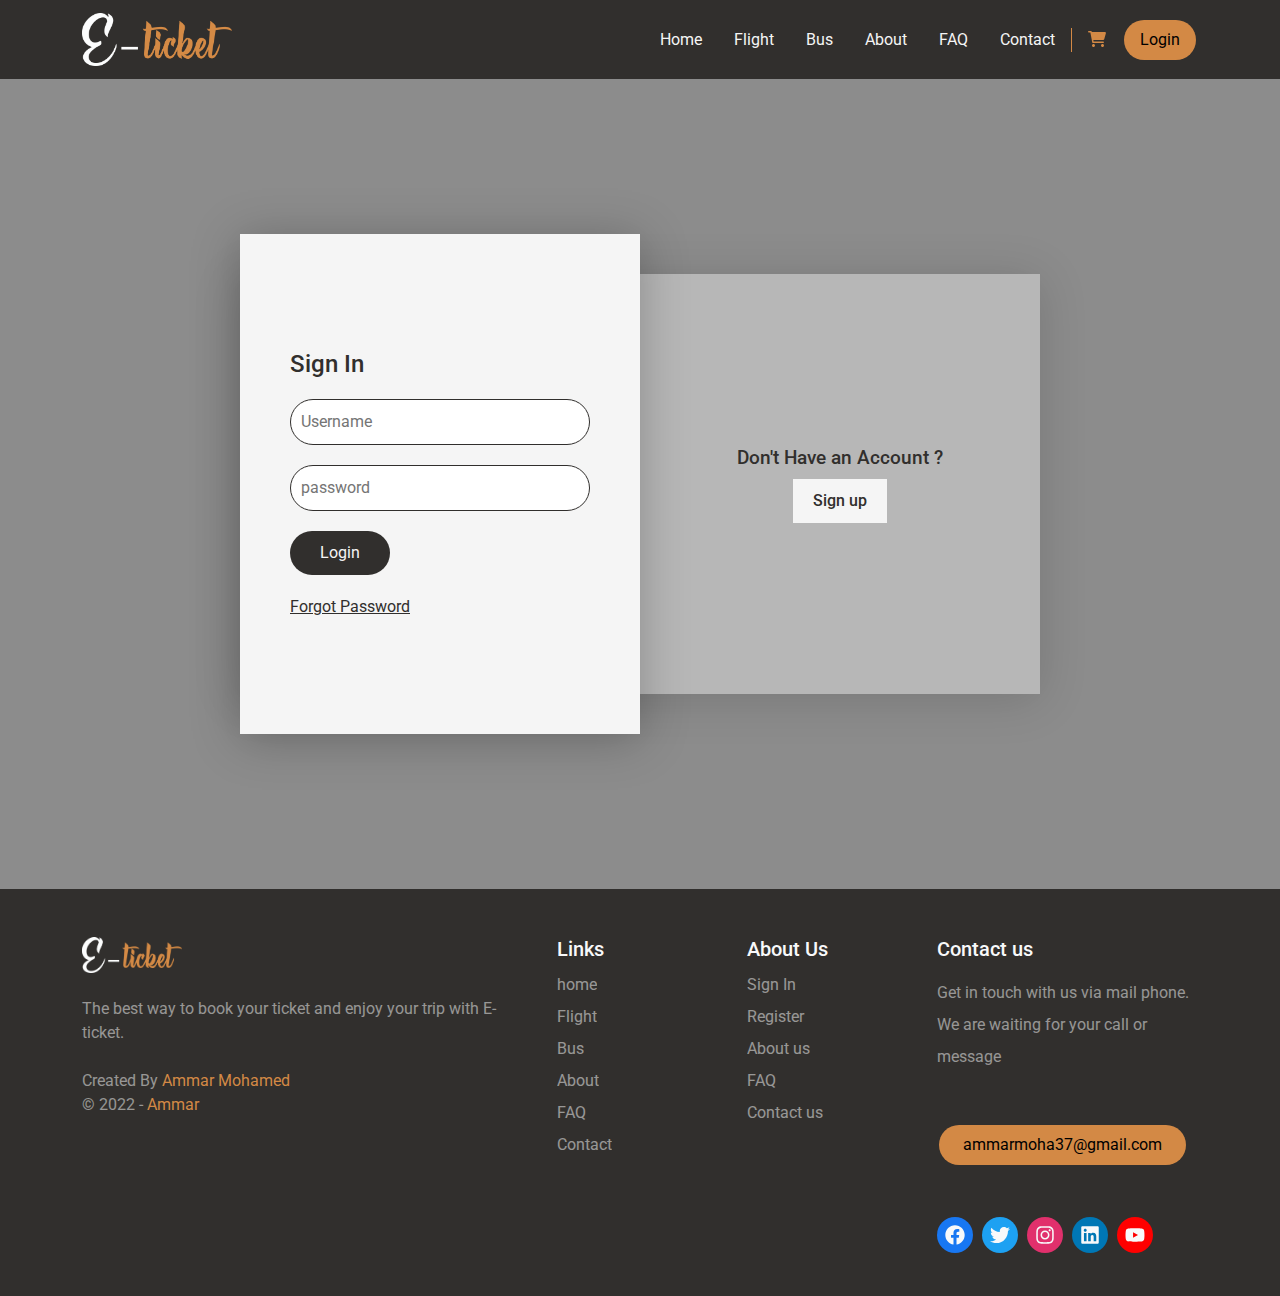
<file: login.html>
<!DOCTYPE html>
<html lang="en">
<head>
  <meta charset="UTF-8">
  <meta http-equiv="X-UA-Compatible" content="IE=edge">
  <meta name="viewport" content="width=device-width, initial-scale=1.0">
  <title>E-ticket</title>
  <link rel="icon" href="imgs/favicon.ico">
  <link rel="stylesheet" href="css/bootstrap.min.css">
  <link rel="stylesheet" href="css/all.min.css">
  <link rel="stylesheet" href="css/style.css">
  <link rel="stylesheet" href="css/login.css">
  <link rel="preconnect" href="https://fonts.googleapis.com">
  <link rel="preconnect" href="https://fonts.gstatic.com" crossorigin>
  <link rel="stylesheet" href="https://fonts.googleapis.com/css2?family=Roboto:wght@100;300;500;700&display=swap">
  <link rel="preconnect" href="https://fonts.googleapis.com">
  <link rel="preconnect" href="https://fonts.gstatic.com" crossorigin>
  <link rel="stylesheet" href="https://fonts.googleapis.com/css2?family=Raleway:wght@400;900&display=swap">
  <script type="text/javascript" src="https://ajax.googleapis.com/ajax/libs/jquery/3.6.0/jquery.min.js"></script>
</head>
<body>
  <!-- Start Navbar -->
  <nav class="navbar navbar-expand-lg sticky-top">
    <div class="container">
      <a href="index.html">
        <img class="navbar-brand" width="150px" src="imgs/logo.png"></img>
      </a>  
      <button class="navbar-toggler" type="button" data-bs-toggle="collapse" data-bs-target="#main" aria-controls="main" aria-expanded="false" aria-label="Toggle navigation">
        <i class="fa-solid fa-bars"></i>
      </button>
      <div class="collapse navbar-collapse" id="main">
        <ul class="navbar-nav ms-auto mb-2 mb-lg-0">
          <li class="nav-item">
            <a class="nav-link p-2 p-lg-3" href="index.html">Home</a>
          </li>
          <li class="nav-item">
            <a class="nav-link p-2 p-lg-3" href="flight.html">Flight</a>
          </li>
          <li class="nav-item">
            <a class="nav-link p-2 p-lg-3" href="bus.html">Bus</a>
          </li>
          <li class="nav-item">
            <a class="nav-link p-2 p-lg-3" href="about.html">About</a>
          </li>
          <li class="nav-item">
            <a class="nav-link p-2 p-lg-3" href="faq.html">FAQ</a>
          </li>
          <li class="nav-item">
            <a class="nav-link p-2 p-lg-3" href="contact.html">Contact</a>
          </li>
        </ul>
        <div class="search ps-3 pe-3 d-none d-lg-block">
          <a href="cart.html">
            <i class="fa-solid fa-cart-shopping"></i>
          </a>
        </div>
          <button class="button p-2 ps-3 pe-3"><a href="#">Login</a></button>
      </div>
    </div>
  </nav>
  <!-- End Navbar -->
  <!-- Start Login -->
  <div class="login">
    <div class="login-container">
      <div class="grey-bg">
        <div class="box signin">
          <h2>Already Have an Account ?</h2>
          <button class="signinBtn">Sign in</button>
        </div>
        <div class="box signup">
          <h2>Don't Have an Account ?</h2>
          <button class="signupBtn">Sign up</button>
        </div>
      </div>
      <div class="formBox">
        <div class="form signinForm">
          <form>
            <h3>Sign In</h3>
            <input type="text" placeholder="Username">
            <input type="password" placeholder="password">
            <input type="submit" value="Login">
            <a href="#" class="forgot">Forgot Password</a>
          </form>
        </div>
        <div class="form signupForm">
          <form>
            <h3>Sign up</h3>
            <input type="text" placeholder="Username">
            <input type="email" placeholder="Email Address">
            <input type="password" placeholder="password">
            <input type="password" placeholder="Confirm password">
            <input type="submit" value="Sign Up">
          </form>
        </div>
      </div>
    </div>
  </div>
  <!-- End Login -->
  <!-- Start Footer -->
  <div class="footer pt-5 pb-4 text-white-50 text-center text-md-start">
    <div class="container">
      <div class="row">
        <div class="col-md-6 col-lg-5">
          <div class="info mb-3">
            <a href="#">
              <img src="imgs/logo.png" width="100px" alt="logo" class="mb-4">
            </a>
            <p class="mb-4">
              The best way to book your ticket and enjoy your trip with E-ticket.
            </p>
            <div class="copyright">
              Created By <span>Ammar Mohamed</span>
              <div>&copy; 2022 - <span>Ammar</span></div>
            </div>
          </div>
        </div>
        <div class="col-md-6 col-lg-2">
          <div class="links">
            <h5 class="text-light">Links</h5>
            <ul class="list-unstyled lh-lg">
              <li><a href="#">home</a></li>
              <li><a href="#">Flight</a></li>
              <li><a href="#">Bus</a></li>
              <li><a href="#">About</a></li>
              <li><a href="#">FAQ</a></li>
              <li><a href="#">Contact</a></li>
            </ul>
          </div>
        </div>
        <div class="col-md-6 col-lg-2">
          <div class="links">
            <h5 class="text-light">About Us</h5>
            <ul class="list-unstyled lh-lg">
              <li><a href="#">Sign In</a></li>
              <li><a href="#">Register</a></li>
              <li><a href="#">About us</a></li>
              <li><a href="#">FAQ</a></li>
              <li><a href="#">Contact us</a></li>
            </ul>
          </div>
        </div>
        <div class="col-md-6 col-lg-3">
          <div class="contact">
            <h5 class="text-light">Contact us</h5>
            <p class="lh-lg mt-3 mb-5">
              Get in touch with us via mail phone.
              We are waiting for your call or message
            </p>
            <button class="button p-2 ps-4 pe-4">
              <a href="#" class="">ammarmoha37@gmail.com</a>
            </button>
            <ul class="d-flex mt-5 list-unstyled gap-3">
              <li>
                <a class="d-inline-block text-light" href="#">
                  <i class="fa-brands fa-facebook fa-lg facebook rounded-circle p-2"></i>
                </a>
                <a class="d-inline-block text-light" href="#">
                  <i class="fa-brands fa-twitter fa-lg twitter rounded-circle p-2"></i>
                </a>
                <a class="d-inline-block text-light" href="#">
                  <i class="fa-brands fa-instagram fa-lg instagram rounded-circle p-2"></i>
                </a>
                <a class="d-inline-block text-light" href="#">
                  <i class="fa-brands fa-linkedin fa-lg linkedin rounded-circle p-2"></i>
                </a>
                <a class="d-inline-block text-light" href="#">
                  <i class="fa-brands fa-youtube fa-lg youtube rounded-circle p-2"></i>
                </a>
              </li>
            </ul>
          </div>
        </div>
      </div>
    </div>
  </div>
  <!-- End Footer -->
  <script src="js/login.js"></script>
  <script src="js/bootstrap.bundle.min.js"></script>
  <script src="js/all.min.js"></script>
</body>
</html>
</file>
<file: css/style.css>
:root {
  --black-color: #312f2d;
  --orange-color: #d38945;
  --smoke-white: #f5f5f5;
  --grey-color: #cccccc;
}
body {
  font-family: 'Roboto', sans-serif;
}
.button {
  background-color: var(--orange-color);
  border: none;
  color: #000000;
  text-align: center;
  text-decoration: none;
  display: inline-block;
  border-radius: 50px;
  margin: 4px 2px;
  cursor: pointer;
}
.button > a {
  text-decoration: none;
  color: #000000;
}
.main-btn {
  background-color: var(--orange-color);
  color: var(--black-color);
  padding: 0.5rem 1rem;
}
.btn .main-btn:hover {
  background-color: var(--orange-color);
  color: var(--black-color);
}
/* Start navbar */
.navbar {
  background-color: var(--black-color);
}
.navbar .navbar-brand {
  color: var(--smoke-white);
}
.navbar .navbar-nav .nav-link {
  color: var(--smoke-white);
}
.navbar .navbar-nav .nav-link.active,
.navbar .navbar-nav .nav-link:focus,
.navbar .navbar-nav .nav-link:hover {
  color: var(--orange-color);
}
.navbar .search {
  border-left: 1px solid var(--orange-color);
}
.navbar .search svg {
  color: var(--orange-color);
}
.navbar .navbar-toggler {
  color: var(--smoke-white);
  font-size: 25px;
  border-color: var(--smoke-white);
}
.navbar .navbar-toggler:focus {
  box-shadow: none;
}
.navbar .navbar-toggler[aria-expanded="true"] {
  border-color: var(--orange-color);
}
/* End navbar */
/* Start landing */
.landing {
  background-color: var(--black-color);
  min-height: calc(100vh - 72px);
}
/* End landing */
/* Start Search */
.search-trip {
  display: grid;
}
#search-bus {
  display: none;
}
.search-btn {
  width: 150px;
}
  /* Start Switcher */
  .button-box {
    width: 300px;
    margin: 35px auto;
    padding: 10px;
    text-align: center;
    position: relative;
    border-radius: 30px;
    background: var(--grey-color);
  }
  .toggle-btn {
    padding-top: 10px 40px;
    margin: 0 40px;
    cursor: pointer;
    background: transparent;
    border: 0px;
    outline: none;
    position: relative;
    text-align: center;
  }
  #btn {
    left: 0;
    top: 0;
    position: absolute;
    width: 160px;
    height: 46px;
    background: var(--orange-color);
    border-radius: 30px;
    transition: 0.5s;
  }
  /* End Switcher */
select {
  margin-left: 50px;
  padding: 10px;
  box-sizing: border-box;
  border-radius: 11px;
  background: var(--black-color);
  color: var(--smoke-white);
  width: 180px;
}
.search-form {
  justify-content: center;
}
/* End Search  */
/* Strat Intro */
.intro {
  padding: 40px 0 10px;
}
.intro h1 {
  font-family: 'Raleway', sans-serif;
  font-size: 62px;
  color: #312f2d;  
  letter-spacing: 3px;
}
.intro h1 ~ hr {
  width: 80%;
  display: inline-block;
}
/* End Intro */
/* Start Best Companies */
.comp {
  background: var(--grey-color);
}
.comp .best-companies .card img {
  width: 100%;
  height: 300px;
}
.best-companies {
  width: 80%;
  padding-bottom: 40px;
}
.best-companies .card {
  margin-top: 40px;
  border-radius: 15px;
  height: 550px;
}
.best-companies .card img {
  border-radius: 15px 15px 0 0;
}
.best-companies .card .card-body {
  text-align: center;
  color: var(--black-color)
}
/* End Best Companies */
/* Start Trip intro */
.intro-btrip {
  padding: 40px 0 0;
}
.intro-btrip h1 {
  font-family: 'Raleway', sans-serif;
  font-size: 62px;
  color: #312f2d;  
  letter-spacing: 3px;
}
.intro-btrip h1 ~ hr {
  width: 80%;
  display: inline-block;
}
/* End Intro */
/* End Trip Intro */
/* Start Best Trips*/
.cards {
  margin-top: 3%;
}
.img-text {
  width: 100%;
  height: 50px;
  display: block;
  text-align: center;
  padding: 70% 15%;
  background: #262626;
  color: var(--smoke-white);
  border-radius: 15px;
}
.img-text h2 {
  font-size: 25px;
  text-transform: uppercase;
  letter-spacing: 2px;
}
.img-text p {
  font-size: 14px;
  margin: 0 auto;
}
.single-box {
  position: relative;
  margin-bottom: 50px;
}
.img-area {
  position: absolute;
  width: 50%;
  height: 35%;
  border: 5px solid var(--smoke-white);
  overflow: hidden;
  top: 10%;
  left: 21%;
  border-radius: 50%;
}
.img-area img {
  width: 100%;
  height: 200px;
}
.carousel-indicators {
  left: 0;
  top: auto;
  bottom: -15px;
  margin-bottom: 25px;
}
.carousel-indicators [data-bs-target] {
  background: var(--black-color);
  border-radius: 50%;
  width: 20px;
  
}
.carosusel-indicators .active {
      color: var(--black-color);
  }
/* End Best Trips */
/* Start 2nd Card Slider */

/* End 2nd Card Slider */
/* Start Choose us */
.choose-us img {
  max-width: 100%;
}
.choose-us .info {
  padding: 0;
}
.choose-us .info:last-child {
  background: var(--black-color);
  color: var(--smoke-white);
  padding-top: 20px;
}
.choose-us .h1 {
  margin: 40px;
}
.choose-us p {
  margin: 40px;
  font-size: 17px;
  line-height: 2;
}
/* End Choose us */
/* Start Stats Section */
.statistics {
  background: url("../imgs/stats.jpg") no-repeat center center fixed;
  -webkit-background-size: cover;
  -moz-background-size: cover;
  -o-background-size: cover;
  background-size: cover;
  min-height: 300px;
}
.statistics .data {
  background-color: rgba(4, 4, 4, 0.8);
  color: #B6B5B5;
  min-height: 300px;
  padding-top: 40px;
  padding-bottom: 70px;
}
.statistics .stats {
  -webkit-transition: all 0.5s ease-in-out;
  -moz-transition: all 0.5s ease-in-out;
  -o-transition: all 0.5s ease-in-out;
  transition: all 0.5s ease-in-out;
  margin-bottom: 30px;
}
.statistics .stats:hover {
  color: var(--smoke-white);
}
.statistics h1 {
  margin-bottom: 60px;
}
.statistics p {
  font-size: 50px;
  font-weight: 400;
  margin-bottom: 0;
}
.statistics span {
  font-size: 18px;
}
/* End Stats Section */
/* Start Scroll Top */
#scroll-top {
  width: 50px;
  height: 50px;
  color: var(--black-color);
  background: var(--orange-color);
  text-align: center;
  padding-top: 10px;
  border-radius: 50%;
  transform: rotate(-45deg);
  cursor: pointer;
  position: fixed;
  right: 15px;
  bottom: 15px;
  display: none;
}
/* End Scroll Top */
/* Start Footer */
.footer {
  background: var(--black-color);
}
.footer .copyright span {
  color: var(--orange-color);
}
.footer .links li a {
  text-decoration: none;
  color: white;
  opacity: .5;
}
.footer .contact ul svg {
  width: 20px;
  height: 20px;
  margin-right: 5px;
}
.footer .facebook {
  background-color: #1877f2;
}
.footer .twitter {
  background-color: #1da1f2;
}
.footer .instagram {
  background-color: #e1306c;
}
.footer .linkedin {
  background-color: #0077b5;
}
.footer .youtube {
  background-color: #ff0000;
}
.button:hover {
  background: var(--orange-color);
  opacity: 0.8;
}
/* Start Footer */
</file>
<file: css/about.css>
/* Start Breadcrumb */
.breadcrumb-holder {
  padding: 10px 0;
  background: #e4e4f5;
}
div .bread {
  margin-bottom: 0px;
  height: 25px;
}
/* End Breadcrumb */
/* Strat Intro */
.about-us {
  padding: 40px 0;
}
.about-us h1 {
  font-family: 'Raleway', sans-serif;
  font-size: 62px;
  color: #312f2d;  
  letter-spacing: 3px;
}
.about-us hr {
  width: 100%;
}
.about-us .img-thumbnail {
  width: 1100px;
  height: 650px;
}
/* End Intro */
/* Start Features */
.about-features {
  padding: 0 0 70px;
}
.about-features .fa-ticket {
  transform: rotate(-45deg);
  
}
.about-features h3 {
  font-family: 'Raleway', sans-serif;
  margin-top: 20px;
  letter-spacing: 1px;
}
.about-features p {
  font-family: 'Raleway', sans-serif;
  margin-bottom: 30px;
}
/* End Features */
</file>
<file: css/bus.css>
:root {
  --black-color: #312f2d;
  --orange-color: #d38945;
  --smoke-white: #f5f5f5;
  --grey-color: #cccccc;
}
* {
  box-sizing: border-box;
}
/* Start Breadcrumb */
.breadcrumb-holder {
  padding: 10px 0;
  background: #e4e4f5;
}
div .bread {
  margin-bottom: 0px;
  height: 25px;
}
/* End Breadcrumb */
/* Start Scroll Top */
#scroll-top {
  width: 50px;
  height: 50px;
  color: var(--black-color);
  background: var(--orange-color);
  text-align: center;
  padding-top: 10px;
  border-radius: 50%;
  transform: rotate(-45deg);
  cursor: pointer;
  position: fixed;
  right: 15px;
  bottom: 15px;
  display: none;
}
/* End Scroll Top */
/* Start Copmanies Intro */
.copmanies {
  padding: 40px 0 1px 0;
  background: var(--grey-color);
}
.copmanies h1 {
  font-family: 'Raleway', sans-serif;
  letter-spacing: -1px;
  font-size: 50px;
}
.copmanies h1 ~ hr {
  width: 50%;
  display: inline-block;
}
/* End Copmanies Intro */
/* Start Companies Cards */
.bus-companies {
  display: flex;
  align-items: center;
  justify-content: center;
  background: var(--grey-color);
  padding-bottom: 10px;
}
swiper {
  width: 1200px;
}
section .slide-card .image {
  height: 140px;
  width: 140px;
  border-radius: 50%;
  padding: 3px;
  background: var(--orange-color);
  z-index: 1000;
}
section .slide-card .image img {
  height: 100%;
  width: 100%;
  object-fit: cover;
  border-radius: 50%;
  border: 3px solid var(--smoke-white);
}
.card-container {
  max-width: 1315px;
  width: 100%;
  padding: 40px 0;
}
.slide-content {
  width: 1190px;
  padding: 20px;
  margin: 0 40px;
  overflow: hidden;
  border-radius: 25px;
}
.slide-card {
  position: relative;
  background: var(--smoke-white);
  border-radius: 20px;
  margin: 20px;
  width: 350px !important;
}
.slide-card::before {
  content: "";
  position: absolute;
  height: 30%;
  width: 100%;
  background: var(--orange-color);
  background-size: 100%;
  border-radius: 20px 20px 0 0;
}
.slide-card .card-content {
  display: flex;
  flex-direction: column;
  align-items: center;
  height: 550px;
  padding: 30px;
  position: relative;
  z-index: 100;
}
.slide-card .media-icons {
  position: absolute;
  top: 10px;
  right: 20px;
  display: flex;
  flex-direction: column;
  align-items: center;
}
.slide-card .media-icons .brand {
  color: var(--black-color);
  margin-top: 10px;
  transition: all 0.3s ease;
  cursor: pointer;
}
.slide-card .media-icons .brand:hover {
  color: #000;
}
.slide-card .company-name {
  display: flex;
  flex-direction: column;
  align-items: center;
  margin-top: 10px;
  color: var(--black-color);
}
.company-name .name {
  font-size: 20px;
  font-weight: 600;
}
.company-name .summery {
  font-size: 20px;
  font-weight: 300;
}
.slide-card .rating {
  display: flex;
  align-items: center;
  margin-top: 18px;
}
.slide-card .rating .star {
  font-size: 18px;
  margin: 0 2px;
  color: var(--orange-color);
}
.slide-card .card-button {
  display: flex;
  justify-content: center;
  margin-top: 20px;
}
.slide-card .card-button button {
  background: var(--orange-color);
  color: #312f2d;
  outline: none;
  border: none;
  padding: 8px 22px;
  border-radius: 20px;
  font-size: 14px;
  transition: all 0.3s ease;
  cursor: pointer;
}
.card-button button:hover {
  background: #cf7d34;
}
#next,
#prev {
  color: var(--orange-color);
  transition: color 0.3s ease;
}
#next:hover,
#prev:hover {
  color: #cf7d34;
}
#next::before,
#prev::before,
#next::after,
#prev::after{
  font-size: 50px;
}
#next {
  right: 3;
  
}
#prev {
  left: 0;
  bottom: 5px;
}
.swiper-pagination-bullet {
  background-color: var(--orange-color) !important;
  opacity: 1;
}
.swiper-pagination-bullet-active {
  color: #cf7d34 !important;
}

@media screen and (max-width: 768px) {
  #next,
  #prev {
    display: none;
  }
  .slide-content {
    margin: 0 10px;
  }
}
/* End Companies Cards */
/* Start Buses Intro */
.buses {
  padding: 40px 0 20px 0;
}
.buses h1 {
  font-family: 'Raleway', sans-serif;
  letter-spacing: -1px;
  font-size: 50px;
}
.buses h1 ~ hr {
  width: 50%;
  display: inline-block;
}
/* End Buses Intro */
/* Start Buses Cards */
.bus {
  align-items: center;
  justify-content: center;
  padding-bottom: 50px;
}
.cards-container {
  width: 80%;
  justify-content: center;
  text-align: center;
  margin: 0 auto;
  display: flex;
}
.head {
  margin-left: 75px;
  color: var(--black-color);
}
.card {
  background: var(--black-color);
  color: var(--smoke-white);
  border: none;
  border-radius: 30px;
  height: 100%;
  border: 3px solid var(--black-color);
  border-top: 4px solid var(--black-color);

}
.card .card-img-top {
  border-radius: 30px 30px 0 30px;
  height: 200px;
  border: 3px solid var(--orange-color);
}

/* End Buses Cards */
</file>
<file: css/cart.css>
:root {
  --black-color: #312f2d;
  --orange-color: #d38945;
  --smoke-white: #f5f5f5;
  --grey-color: #cccccc;
}
/* Start Breadcrumb */
.breadcrumb-holder {
  padding: 10px 0;
  background: #e4e4f5;
}
div .bread {
  margin-bottom: 0px;
  height: 25px;
}
/* End Breadcrumb */
/* Start Cart Intro */
.cart {
  padding: 40px 0 5px 0;
  background: var(--grey-color);
}
.cart h1 {
  font-family: 'Raleway', sans-serif;
  letter-spacing: -1px;
  font-size: 50px;
}
.cart h1 ~ hr {
  width: 70%;
  display: inline-block;
}
/* End Cart Intro */
.h-custom {
  background: var(--grey-color);
}
.card .card-body .img-fluid {
  width: 75px;
  height: 75px;
}
.card .card-body .person {
  width: 50px;
}
.card .card-body .price {
  width: 80px;
}
.card .card-body a {
  color: var(--orange-color);
}
.card .card-body .payment-card {
  background: var(--black-color);
}
.card .payment-card .card-body {
  color: var(--grey-color);
}
.card .card-body .button {
  border-radius: 10px;
}


@media (min-width: 1025px) {
  .h-custom {
  height: 120vh !important;
  }
}
</file>
<file: css/contact.css>
:root {
  --black-color: #312f2d;
  --orange-color: #d38945;
  --smoke-white: #f5f5f5;
  --grey-color: #cccccc;
}
/* Start Breadcrumb */
.breadcrumb-holder {
  padding: 10px 0;
  background: #e4e4f5;
}
div .bread {
  margin-bottom: 0px;
  height: 25px;
}
/* End Breadcrumb */
/* Strat Intro */
.contact-us {
  padding: 40px 0;
}
.contact-us h1 {
  font-family: 'Raleway', sans-serif;
  font-size: 62px;
  color: #312f2d;  
  letter-spacing: 3px;
}
.contact-us h1 ~ hr {
  width: 70%;
  display: inline-block;
}
/* End Intro */
/* Start Contact Form */
.cont {
  position: relative;
  display: flex;
  justify-content: center;
  align-items: center;
  min-height: 100vh;
  background: var(--orange-color);
}
.cont::before {
  content: '';
  position: absolute;
  top: 0;
  left: 0;
  width: 50%;
  height: 100%;
  background: var(--grey-color);
}
.cont .container {
  position: relative;
  min-width: 1100px;
  min-height: 550px;
  display: flex;
  z-index: 1000;
}
.cont .container .contact-info {
  position: absolute;
  top: 40px;
  width: 350px;
  height: calc(100% - 80px);
  background: var(--orange-color);
  z-index: 1;
  padding: 40px;
  display: flex;
  flex-direction: column;
  justify-content: space-between;
  box-shadow: 0 20px 20px rgba(0, 0, 0, 0.2);
}
.cont .container .contact-info h2 {
  color: var(--black-color);
  font-size: 25px;
  font-weight: 500;
}
.cont .container .contact-info .info {
  position: relative;
}
.cont .container .contact-info .info li{
  position: relative;
  list-style: none;
  display: flex;
  margin: 20px 0;
  cursor: pointer;
  align-items: flex-start;
}
.cont .container .contact-info .info li span:nth-child(1) {
  color: #000;
  width: 60px;
  min-width: 30px;
}
.cont .container .contact-info .info li span:nth-child(1) svg {
  max-width: 100%;
  filter: invert(0.1);
  opacity: 0.7;
}
.cont .container .contact-info .info li span:nth-child(2) {
  color: #000;
  margin-left: 10px;
  font-weight: 300;
  opacity: 0.8;
}
.cont .container .contact-info .info li:hover span:nth-child(1) svg,
.cont .container .contact-info .info li:hover span:nth-child(2) {
  opacity: 1;
}
.cont .container .contact-info .social {
  position: relative;
  display: flex;
}
.cont .container .contact-info .social li {
  list-style: none;
}
.cont .container .contact-info .social li a {
  color: var(--black-color);
}
.cont .container .contact-info .social li a i{
  opacity: 0.5;
}
.cont .container .contact-form {
  position: absolute;
  padding: 70px 50px 50px 250px;
  background: var(--black-color);
  margin-left: 150px;
  width: calc(100% - 150px);
  height: 100%;
  box-shadow: 0 50px 50px rgba(0, 0, 0, 0.5);
}
.cont .container .contact-form h2 {
  color: var(--orange-color);
  font-size: 25px;
  font-weight: 500;
}
.cont .container .contact-form .form-box {
  position: relative;
  display: flex;
  justify-content: space-between;
  flex-wrap: wrap;
  padding-top: 30px;
}
.cont .container .contact-form .form-box .input-box {
  position: relative;
  margin: 0 0 35px 0;
}
.cont .container .contact-form .form-box .input-box.w50 {
  width: 50%;
} 
.cont .container .contact-form .form-box .input-box.w100 {
  width: 100%;
}
.cont .container .contact-form .form-box .input-box input,
.cont .container .contact-form .form-box .input-box textarea {
  width: 90% !important;
  padding: 5px 0;
  font-size: 18px;
  font-weight: 300;
  resize: none;
  color: var(--orange-color);
  background: var(--black-color);
  border: none;
  border-bottom: 1px solid var(--orange-color);
  outline: none;
}
.cont .container .contact-form .form-box .input-box textarea {
  width: 95% !important;
}
.cont .container .contact-form .form-box .input-box textarea {
  min-height: 120px;
}
.cont .container .contact-form .form-box .input-box span {
  position: absolute;
  left: 0;
  padding: 5px 0;
  font-size: 18px;
  font-weight: 300;
  color: var(--orange-color);
  transition: 0.3s;
  pointer-events: none;
}
.cont .container .contact-form .form-box .input-box input:focus ~ span,
.cont .container .contact-form .form-box .input-box textarea:focus ~ span,
.cont .container .contact-form .form-box .input-box input:valid ~ span,
.cont .container .contact-form .form-box .input-box textarea:valid ~ span {
  transform: translateY(-20px);
  font-size: 12px;
  font-weight: 400;
  letter-spacing: 1px;
  color: var(--orange-color);
}
.cont .container .contact-form .form-box .input-box input[type="submit"] {
  position: relative;
  cursor: pointer;
  background: var(--orange-color);
  color: var(--black-color);
  border: none;
  max-width: 150px;
  padding: 12px;
}
.cont .container .contact-form .form-box .input-box input[type="submit"]:hover {
  background: var(--orange-color);
  opacity: 0.8;
}
/* End Contact Form */
</file>
<file: css/faq.css>
:root {
  --black-color: #312f2d;
  --orange-color: #d38945;
  --smoke-white: #f5f5f5;
  --grey-color: #cccccc;
}
/* Start Breadcrumb */
.breadcrumb-holder {
  padding: 10px 0;
  background: #e4e4f5;
}
div .bread {
  margin-bottom: 0px;
  height: 25px;
}
/* End Breadcrumb */
/* Start FAQ Intro */
.faq {
  padding: 40px 0;
}
.faq h1 {
  font-family: 'Raleway', sans-serif;
  letter-spacing: -1px;
  font-size: 50px;
}
.faq h1 ~ hr {
  width: 70%;
  display: inline-block;
}
/* End FAQ Intro */
/* Start FAQ Acoordion */
.faq-questions {
  margin-bottom: 50px;
}
.faq-questions .accordion {
  border: 12px solid var(--black-color);
  border-radius: 30px;
  box-shadow:  0 20px 20px rgba(0, 0, 0, 0.5);
}
.faq-questions .accordion:first-child {
  border-radius: 3px;
}
.faq-questions .accordion-header {
  padding: 15px;
  background: var(--orange-color);
}
.faq-questions .accordion-button {
  background: var(--orange-color);
  color: var(--black-color);
}
.accordion-button[aria-expanded="true"]{
  color: var(--black-color);
  border-radius: 30px;
  border: none;
}
.accordion-body {
  background: var(--grey-color);
  color: var(--black-color);
}
/* End FAQ Acoordion */
</file>
<file: css/flight.css>
:root {
  --black-color: #312f2d;
  --orange-color: #d38945;
  --smoke-white: #f5f5f5;
  --grey-color: #cccccc;
}
* {
  box-sizing: border-box;
}
/* Start Breadcrumb */
.breadcrumb-holder {
  padding: 10px 0;
  background: #e4e4f5;
}
div .bread {
  margin-bottom: 0px;
  height: 25px;
}
/* End Breadcrumb */
/* Start Scroll Top */
#scroll-top {
  width: 50px;
  height: 50px;
  color: var(--black-color);
  background: var(--orange-color);
  text-align: center;
  padding-top: 10px;
  border-radius: 50%;
  transform: rotate(-45deg);
  cursor: pointer;
  position: fixed;
  right: 15px;
  bottom: 15px;
  display: none;
}
/* End Scroll Top */
/* Start Copmanies Intro */
.copmanies {
  padding: 40px 0 1px 0;
  background: var(--grey-color);
}
.copmanies h1 {
  font-family: 'Raleway', sans-serif;
  letter-spacing: -1px;
  font-size: 50px;
}
.copmanies h1 ~ hr {
  width: 50%;
  display: inline-block;
}
/* End Copmanies Intro */
/* Start Companies Cards */
.flight-companies {
  display: flex;
  align-items: center;
  justify-content: center;
  background: var(--grey-color);
  padding-bottom: 10px;
}
swiper {
  width: 1200px;
}
section .slide-card .image {
  height: 140px;
  width: 140px;
  border-radius: 50%;
  padding: 3px;
  background: var(--orange-color);
  z-index: 1000;
}
section .slide-card .image img {
  height: 100%;
  width: 100%;
  object-fit: cover;
  border-radius: 50%;
  border: 3px solid var(--smoke-white);
}
.card-container {
  max-width: 1315px;
  width: 100%;
  padding: 40px 0;
}
.slide-content {
  width: 1190px;
  padding: 20px;
  margin: 0 40px;
  overflow: hidden;
  border-radius: 25px;
}
.slide-card {
  position: relative;
  background: var(--smoke-white);
  border-radius: 20px;
  margin: 20px;
  width: 350px !important;
}
.slide-card::before {
  content: "";
  position: absolute;
  height: 30%;
  width: 100%;
  background: url("../imgs/plane.jpg") no-repeat center center;
  background-size: 100%;
  border-radius: 20px 20px 0 0;
}
.slide-card .card-content {
  display: flex;
  flex-direction: column;
  align-items: center;
  padding: 30px;
  height: 510px;
  position: relative;
  z-index: 100;
}
.slide-card .media-icons {
  position: absolute;
  top: 10px;
  right: 20px;
  display: flex;
  flex-direction: column;
  align-items: center;
}

.slide-card .media-icons .brand {
  color: var(--black-color);
  margin-top: 10px;
  transition: all 0.3s ease;
  cursor: pointer;
}
.slide-card .media-icons .brand:hover {
  color: #000;
}
.slide-card .company-name {
  display: flex;
  flex-direction: column;
  align-items: center;
  margin-top: 10px;
  color: var(--black-color);
}
.company-name .name {
  font-size: 20px;
  font-weight: 600;
}
.company-name .summery {
  font-size: 20px;
  font-weight: 300;
}
.slide-card .rating {
  display: flex;
  align-items: center;
  margin-top: 18px;
}
.slide-card .rating .star {
  font-size: 18px;
  margin: 0 2px;
  color: var(--orange-color);
}
.slide-card .card-button {
  display: flex;
  justify-content: center;
  margin-top: 20px;
}
.slide-card .card-button button {
  background: var(--orange-color);
  color: #312f2d;
  outline: none;
  border: none;
  padding: 8px 22px;
  border-radius: 20px;
  font-size: 14px;
  transition: all 0.3s ease;
  cursor: pointer;
}
.card-button button:hover {
  background: #cf7d34;
}
#next,
#prev {
  color: var(--orange-color);
  transition: color 0.3s ease;
}
#next:hover,
#prev:hover {
  color: #cf7d34;
}
#next::before,
#prev::before,
#next::after,
#prev::after{
  font-size: 50px;
}
#next {
  right: 3;
  
}
#prev {
  left: 0;
  bottom: 5px;
}
.swiper-pagination-bullet {
  background-color: var(--orange-color) !important;
  opacity: 1;
}
.swiper-pagination-bullet-active {
  color: #cf7d34 !important;
}

@media screen and (max-width: 768px) {
  #next,
  #prev {
    display: none;
  }
  .slide-content {
    margin: 0 10px;
  }
}
/* End Companies Cards */
/* Start Flights Intro */
.flights {
  padding: 40px 0 20px 0;
}
.flight h1 {
  font-family: 'Raleway', sans-serif;
  letter-spacing: -1px;
  font-size: 50px;
}
.flights h1 ~ hr {
  width: 50%;
  display: inline-block;
}
/* End Flight Intro */
/* Start Flight Cards */
.flight {
  align-items: center;
  justify-content: center;
  padding-bottom: 50px;
}
.cards-container {
  width: 80%;
  justify-content: center;
  text-align: center;
  margin: 0 auto;
  display: flex;
}
.head {
  margin-left: 75px;
  color: var(--black-color);
}
.card {
  background: var(--black-color);
  color: var(--smoke-white);
  border: none;
  border-radius: 30px;
  height: 100%;
  border: 3px solid var(--black-color);
  border-top: 4px solid var(--black-color);

}
.card .card-img-top {
  border-radius: 30px 30px 0 30px;
  height: 200px;
  border: 3px solid var(--orange-color);
}

/* End Flight Cards */
</file>
<file: css/login.css>
:root {
  --black-color: #312f2d;
  --orange-color: #d38945;
  --smoke-white: #f5f5f5;
}
/* Start Login */
.login {
  display: flex;
  justify-content: center;
  align-items: center;
  min-height: 90vh;
  background: #8c8c8c;
  transition: 0.5s;
}
.login.active {
  background: var(--orange-color);
}
.login-container {
  position: relative;
  width: 800px;
  height: 500px;
  margin: 20px;
}

.grey-bg {
  position: absolute;
  top: 40px;
  width: 100%;
  height: 420px;
  display: flex;
  justify-content: center;
  align-items: center;
  background: rgba(225, 225, 225, 0.5);
  box-shadow: 0 5px 45px rgba(0, 0, 0, 0.15);
}
.grey-bg .box {
  position: relative;
  width: 50%;
  height: 100%;
  display: flex;
  justify-content: center;
  align-items: center;
  flex-direction: column;
}
.grey-bg .box h2 {
  color: var(--black-color);
  font-size: 1.2em;
  font-weight: 500;
  margin-bottom: 10px;
}
.grey-bg .box button {
  cursor: pointer;
  padding: 10px 20px;
  background: var(--smoke-white);
  color: var(--black-color);
  font-size: 16px;
  font-weight: 500;
  border: none;
}
.formBox {
  position: absolute;
  top: 0;
  left: 0;
  width: 50%;
  height: 100%;
  background: var(--smoke-white);
  z-index: 1000;
  display: flex;
  justify-content: center;
  align-items: center;
  box-shadow: 0 5px 45px rgba(0, 0, 0, 0.25);
  transition: 0.5s ease-in-out;
  overflow: hidden;
}
.formBox.active {
  left: 50%;
}
.formBox .form {
  position: absolute;
  left: 0;
  width: 100%;
  padding: 50px;
  transition: 0.5s;
}
.formBox .signinForm {
  transition-delay: 0.25s;
}
.formBox.active .signinForm {
  left: -100%;
  transition-delay: 0s;
}
.formBox .signupForm {
  left: 100%;
  transition-delay: 0s;
}
.formBox.active .signupForm {
  left: 0;
  transition-delay: 0.25s;
}
.formBox .form form {
  width: 100%;
  display: flex;
  flex-direction: column;
}
.formBox .form form h3 {
  font-size: 1.5em;
  color: var(--black-color);
  margin-bottom: 20px;
  font-weight: 500;
}
.formBox .form form input {
  width: 100%;
  margin-bottom: 20px;
  padding: 10px;
  outline: none;
  border-radius: 30px;
  font-size: 16px;
  border: 1px solid var(--black-color);
}
.formBox .form form input[type="submit"] {
  background: var(--black-color);
  border: none;
  border-radius: 30px;
  color: var(--smoke-white);
  max-width: 100px;
  cursor: pointer;
}
.formBox.active .signupForm input[type="submit"] {
  background: var(--orange-color);
  color: var(--black-color);
}
.formBox .form form .forgot {
  color: var(--black-color);
}
@media (max-width: 991px) {
  .login-container {
    max-width: 400px;
    height: 650px;
    display: flex;
    justify-content: center;
    align-items: center;
  }
  .login-container .grey-bg {
    top: 0;
    height: 100%;
  }
  .formBox {
    width: 100%;
    height: 500px;
    top: 0;
    box-shadow: none;
  }
  .grey-bg .box {
    position: absolute;
    width: 100%;
    height: 150px;
    bottom: 0;
  }
  .box.signin {
    top: 0;
  }
  .formBox.active {
    left: 0;
    top: 150px;
  }
}
/* End Login */
</file>
